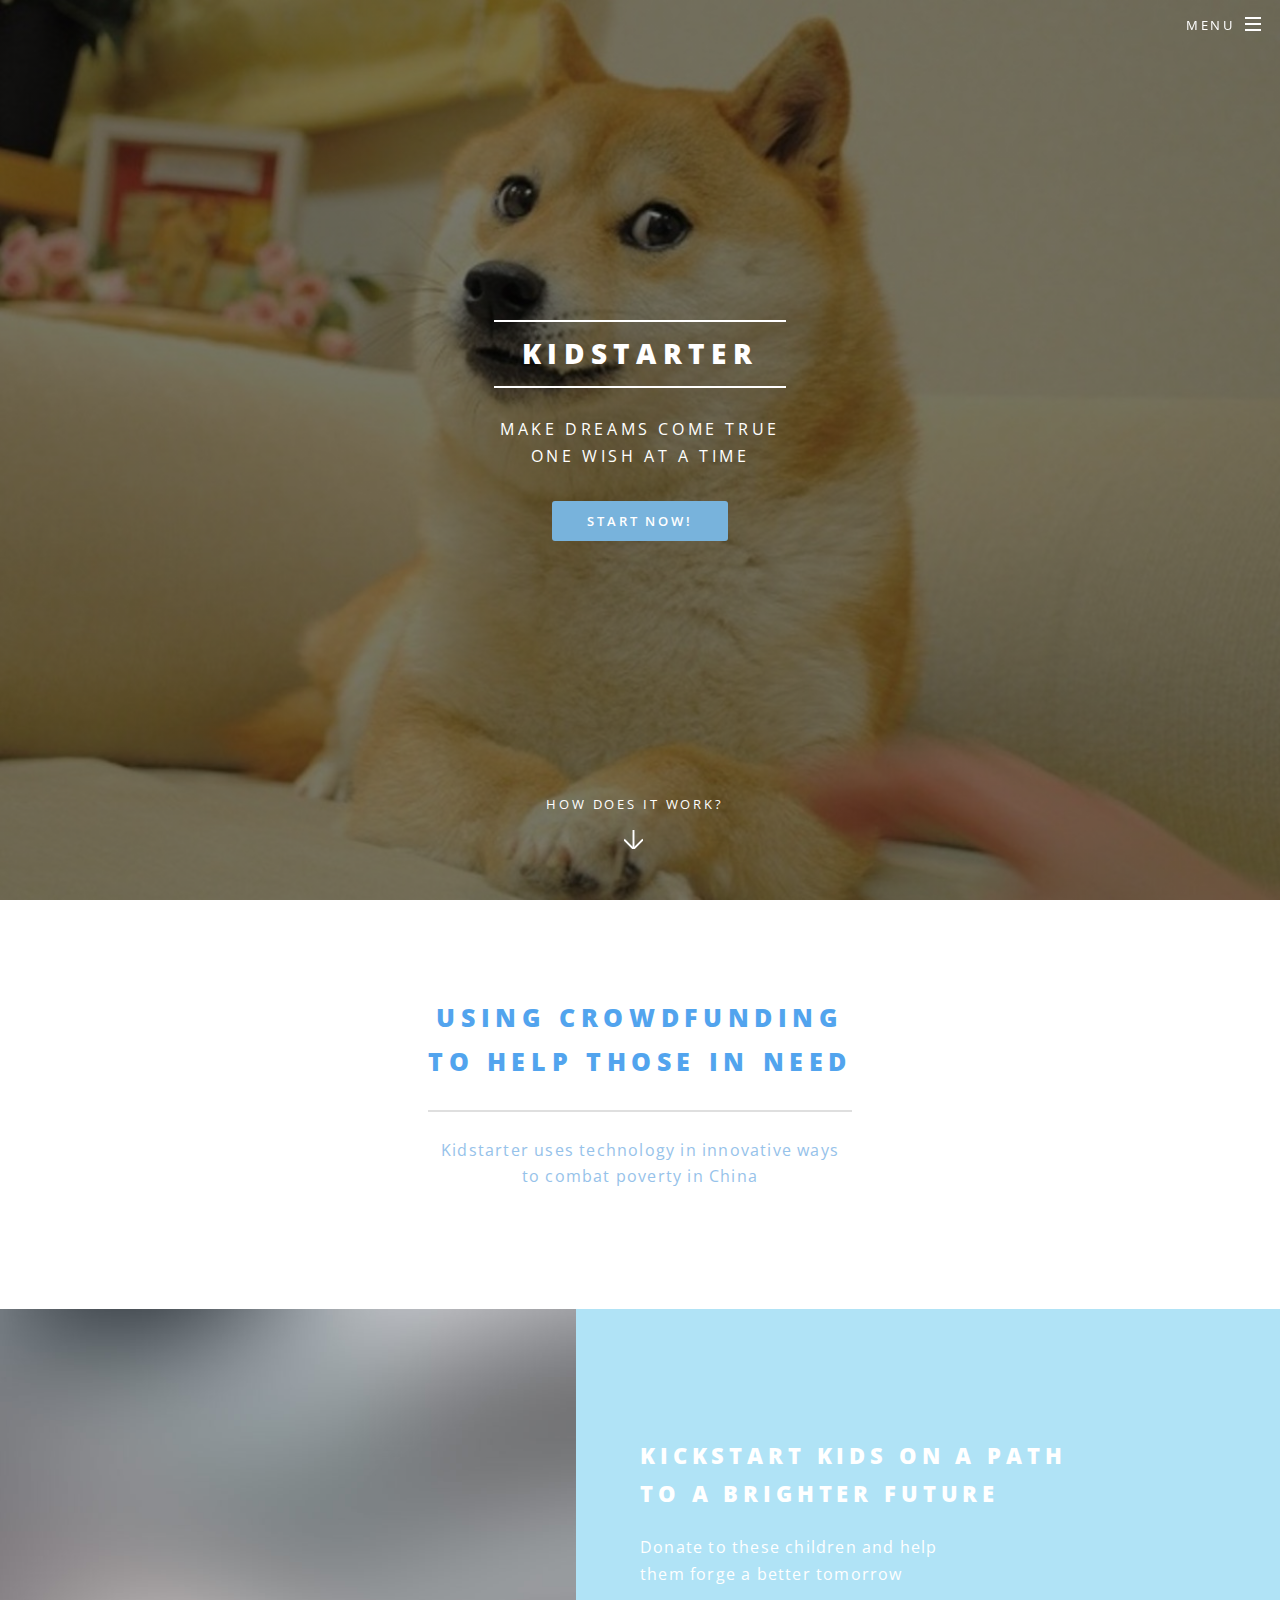
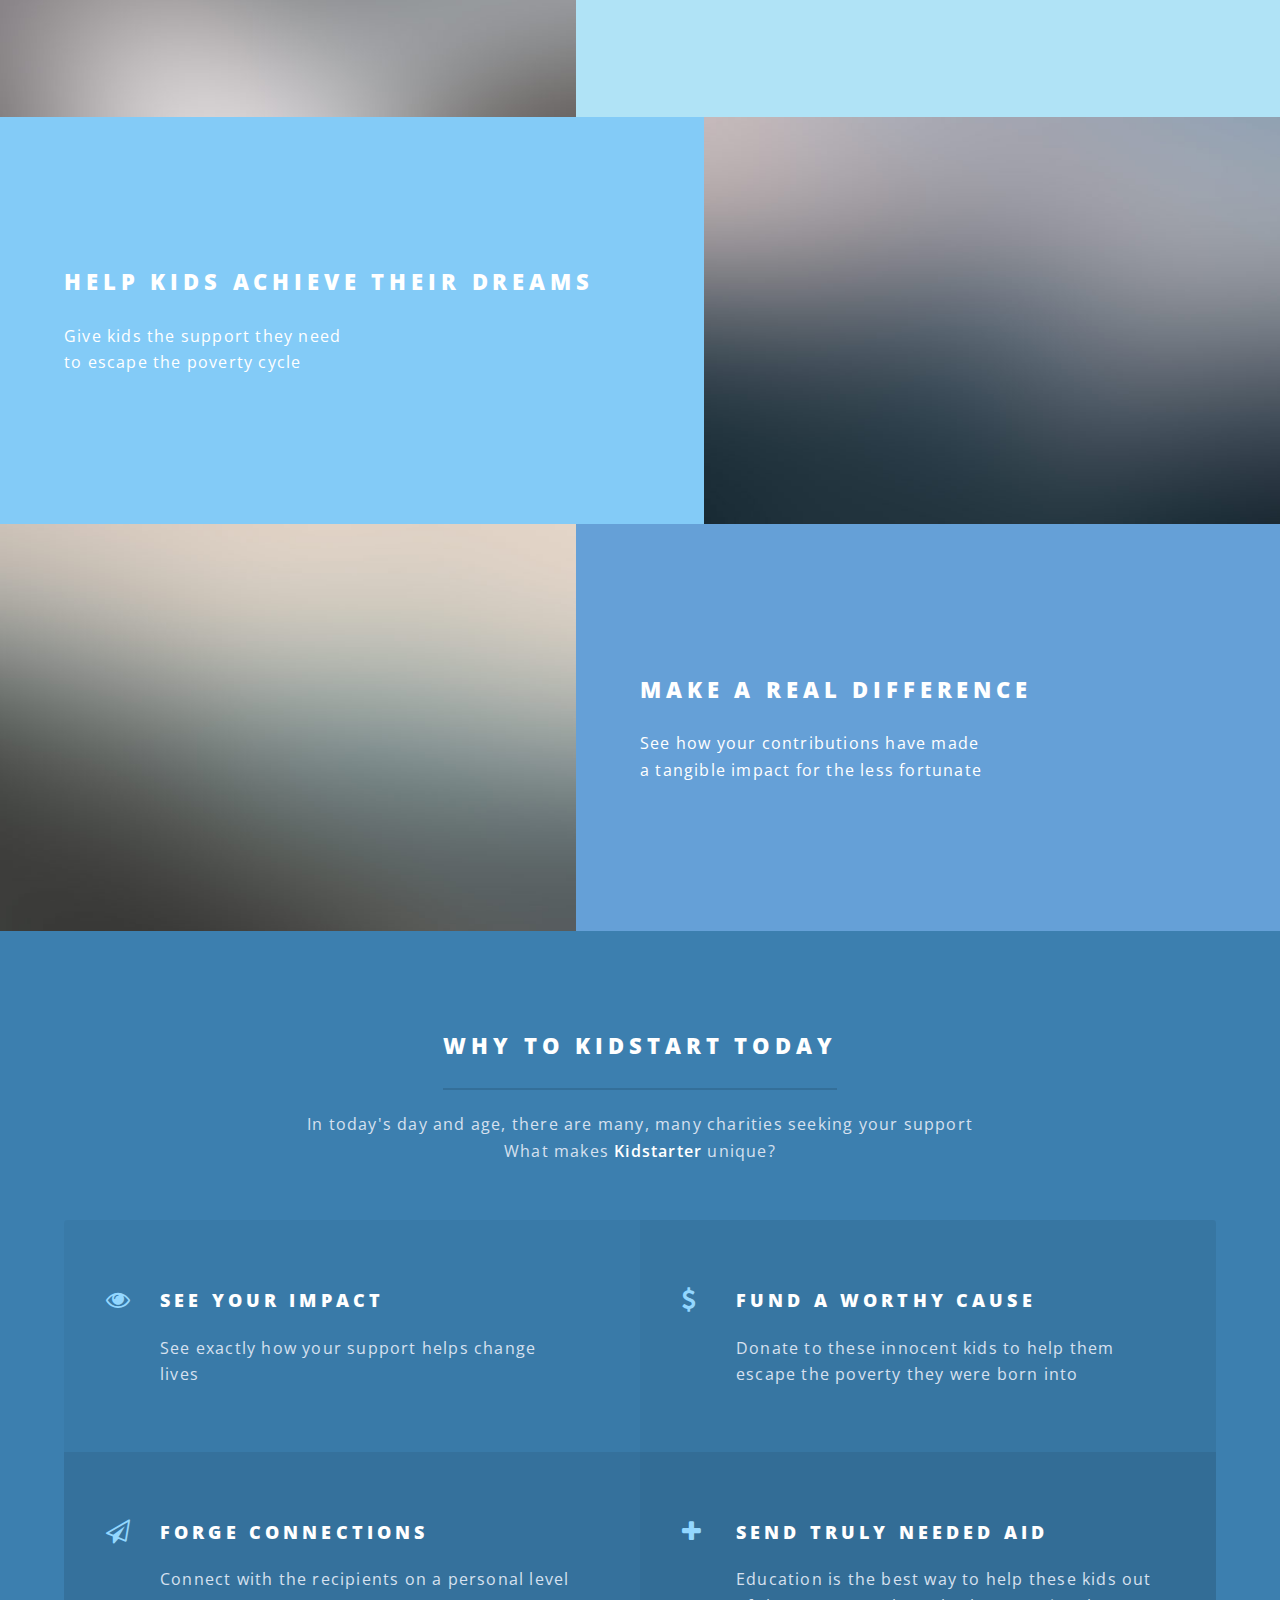
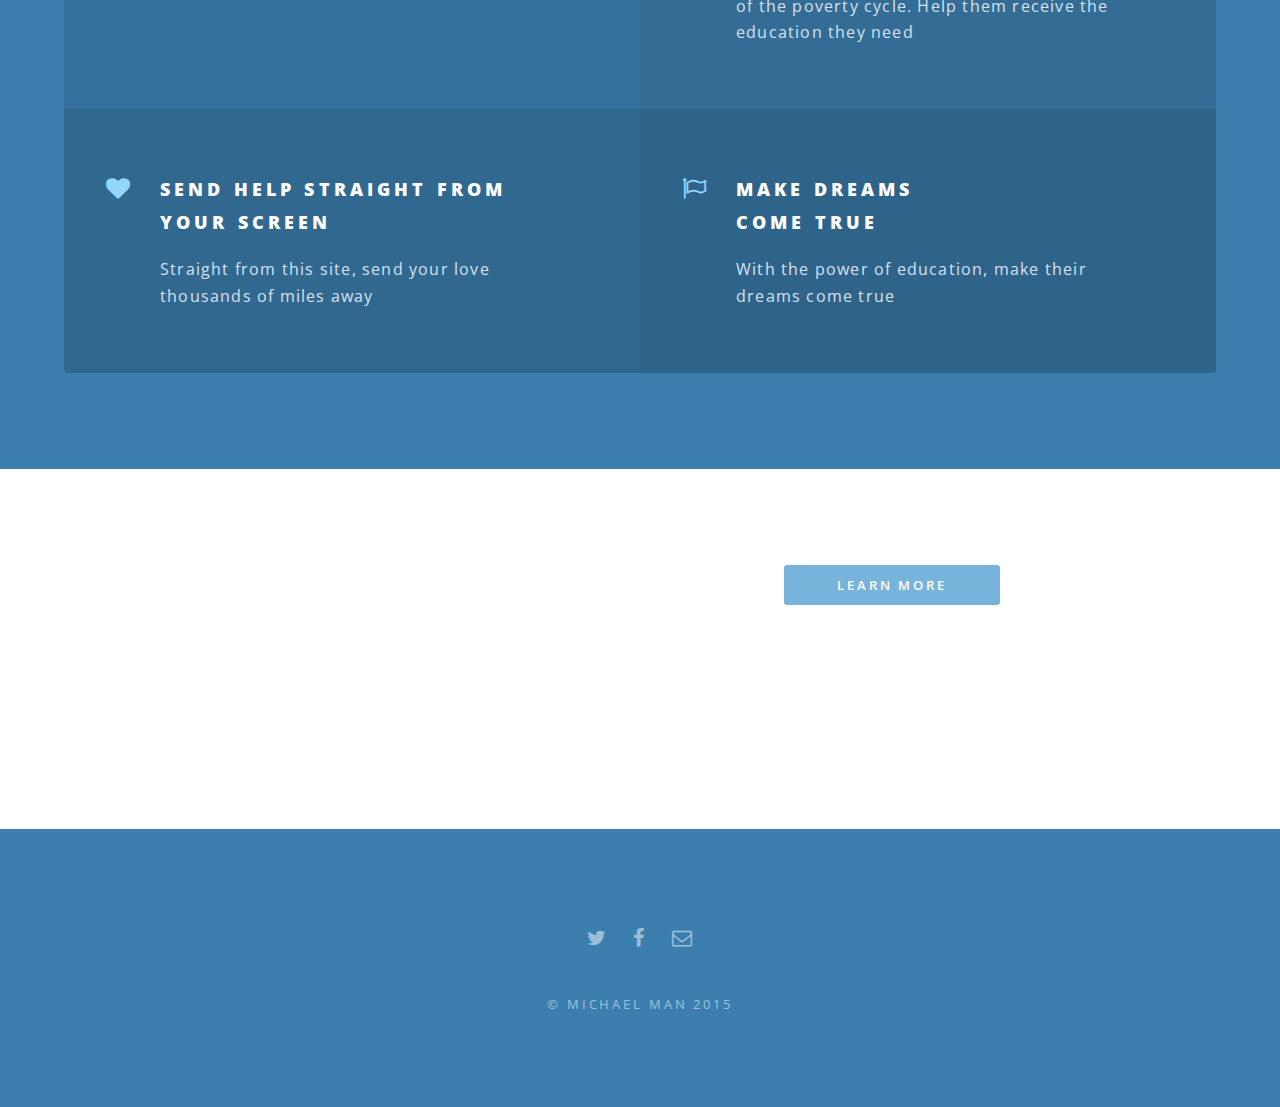
<file: index.html>
<!DOCTYPE HTML>
<!--
Spectral by Pixelarity
pixelarity.com @pixelarity
License: pixelarity.com/license
-->
<html>
	<head>
		<title>Kidstarter</title>
		<meta charset="utf-8" />
		<meta name="viewport" content="width=device-width, initial-scale=1" />
		<!--[if lte IE 8]><script src="assets/js/ie/html5shiv.js"></script><![endif]-->
		<link rel="stylesheet" href="assets/css/main.css" />
		<!-- Cache Control
			<meta http-equiv = "pragma" content = "no-cache" />
			<meta http-equiv = "expires" value = "Mon, 10 Aug 2015 12:00:00 GMT" />
			-->
		<!--[if lte IE 8]><link rel="stylesheet" href="assets/css/ie8.css" /><![endif]-->
		<!--[if lte IE 9]><link rel="stylesheet" href="assets/css/ie9.css" /><![endif]-->

		<link rel="shortcut icon" href="images/favicon.ico" />
		<!-- Scripts -->
		<script src="assets/js/jquery.min.js"></script>
		<script src="assets/js/jquery.scrollex.min.js"></script>
		<script src="assets/js/jquery.scrolly.min.js"></script>
		<script src="assets/js/skel.min.js"></script>
		<script src="assets/js/util.js"></script>
		<!--[if lte IE 8]><script src="assets/js/ie/respond.min.js"></script><![endif]-->
		<script src="assets/js/main.js"></script>
	</head>

	<body class="landing">
		<!-- Page Wrapper -->
		<div id="page-wrapper">
			<!-- Header -->
			<header id="header" class="alt">
				<h1><a href="index.html">Kidstarter</a></h1>
				<nav id="nav">
					<ul>
						<li class="special">
							<a href="#menu" class="menuToggle"><span>Menu</span></a>
							<div id="menu">
								<ul>
									<li><a href="index.html">Home</a></li>
									<li><a href="wishlist.html">Wishlist</a></li>
									<li><a href="about.html">About Us</a></li>
									<li><a href="staff.html">Staff</a></li>
									<li><a href="contact.html">Contact Us</a></li>
								</ul>
							</div>
						</li>
					</ul>
				</nav>
			</header>

			<!-- Banner -->
			<section id="banner">
				<div class="inner">
					<h2>Kidstarter</h2>
					<p>Make dreams come true
						<br /> one wish at a time
						<br />
					</p>
					<ul class="actions">
						<li><a href="wishlist.html" class="button special">Start Now!</a></li>
					</ul>
				</div>
				<a href="#one" class="more scrolly">How Does it Work?</a>
			</section>

			<!-- One -->


			<!--PUTLOGOHERE-->
			<section id="one" class="wrapper style1 special">
				<div class="inner">
					<header class="major">
						<h2>Using crowdfunding<br />
								to help those in need</h2>
						<p>Kidstarter uses technology in innovative ways
							<br> to combat poverty in China</p>


					</header>
					<!--
	<ul class="icons major">
	<li><span class="icon fa-diamond major style1"><span class="label">dd</span></span></li>
	<li><span class="icon fa-heart-o major style2"><span class="label">Ipsum</span></span></li>
	<li><span class="icon fa-code major style3"><span class="label">Dolor</span></span></li>
	</ul>
	-->
				</div>
			</section>

			<!-- Two -->
			<section id="two" class="wrapper alt style2">
				<section class="spotlight">
					<div class="image"><img src="images/pic01.jpg" alt="" /></div>
					<div class="content">
						<h2>Kickstart kids on a
							path<br>to a brighter future</h2>
						<p>Donate to these children and help
							<br> them forge a better tomorrow</p>
					</div>
				</section>
				<section class="spotlight">
					<div class="image"><img src="images/pic02.jpg" alt="" /></div>
					<div class="content">
						<h2>Help kids achieve their dreams</h2>
						<p>Give kids the support they need
							<br>to escape the poverty cycle</p>
					</div>
				</section>
				<section class="spotlight">
					<div class="image"><img src="images/pic03.jpg" alt="" /></div>
					<div class="content">
						<h2>Make a real difference</h2>
						<p>See how your contributions have made
							<br>a tangible impact for the less fortunate</p>
					</div>
				</section>
			</section>


			<!-- Three -->
			<section id="three" class="wrapper style3 special">
				<div class="inner">
					<header class="major">
						<h2>Why to Kidstart Today</h2>
						<p>In today's day and age, there are many, many charities seeking your support
							<br /> What makes <b>Kidstarter</b> unique?</p>
					</header>
					<ul class="features">
						<li class="icon fa-eye">
							<h3>See your impact</h3>
							<p>See exactly how your support helps change lives</p>
						</li>
						<li class="icon fa-dollar">
							<h3>Fund a worthy cause</h3>
							<p>Donate to these innocent kids to help them escape the poverty they were born into</p>
						</li>
						<li class="icon fa-paper-plane-o">
							<h3>Forge connections</h3>
							<p>Connect with the recipients on a personal level</p>
						</li>
						<li class="icon fa-plus">
							<h3>Send truly needed aid</h3>
							<p>Education is the best way to help these kids out of the poverty cycle. Help them receive the education they need</p>
						</li>
						<li class="icon fa-heart">
							<h3>Send help straight from your screen</h3>
							<p>Straight from this site, send your love thousands of miles away</p>
						</li>

						<li class="icon fa-flag-o">
							<h3>Make dreams<br />come true</h3>
							<p>With the power of education, make their dreams come true</p>
						</li>
					</ul>
				</div>
			</section>

			<!-- CTA -->
			<section id="cta" class="wrapper style4">
				<div class="inner">
					<header>
						<h2>Ready to begin?</h2>
						<p>Help make these childrens' wishes come true!</p>
					</header>
					<ul class="actions vertical">
						<li><a href="about.html" class="button fit special">Learn More</a></li>
						<li><a href="wishlist.html" class="button fit">Wishlist</a></li>
						<li><a href="staff.html" class="button fit">Our Team</a></li>
					</ul>
				</div>
			</section>

			<!-- Footer -->
			<footer id="footer">
				<ul class="icons">
					<li><a href="#" class="icon fa-twitter"><span class="label">Twitter</span></a></li>
					<li><a href="#" class="icon fa-facebook"><span class="label">Facebook</span></a></li>
					<li><a href="#" class="icon fa-envelope-o"><span class="label">Email</span></a></li>
				</ul>
				<ul class="copyright">
					<li>&copy; Michael Man 2015</li>
				</ul>
			</footer>
		</div>
	</body>
</html>
</file>
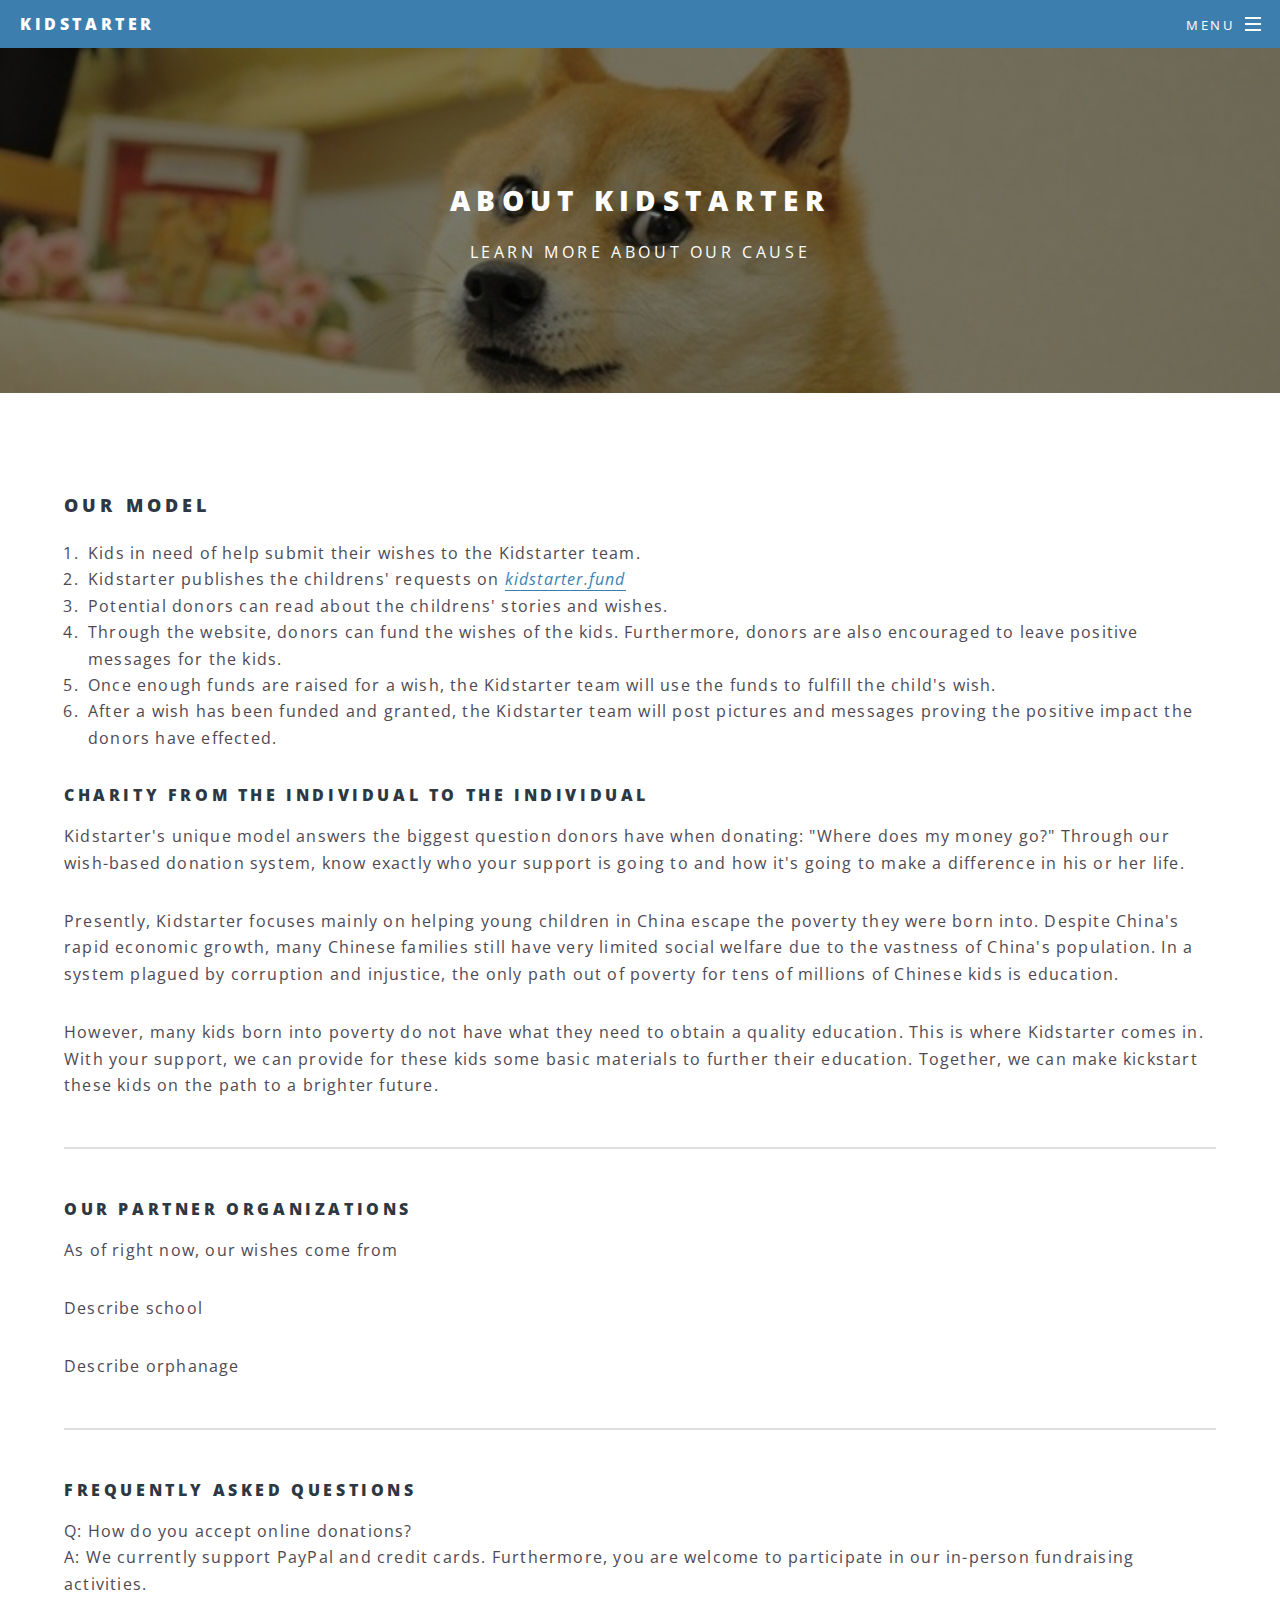
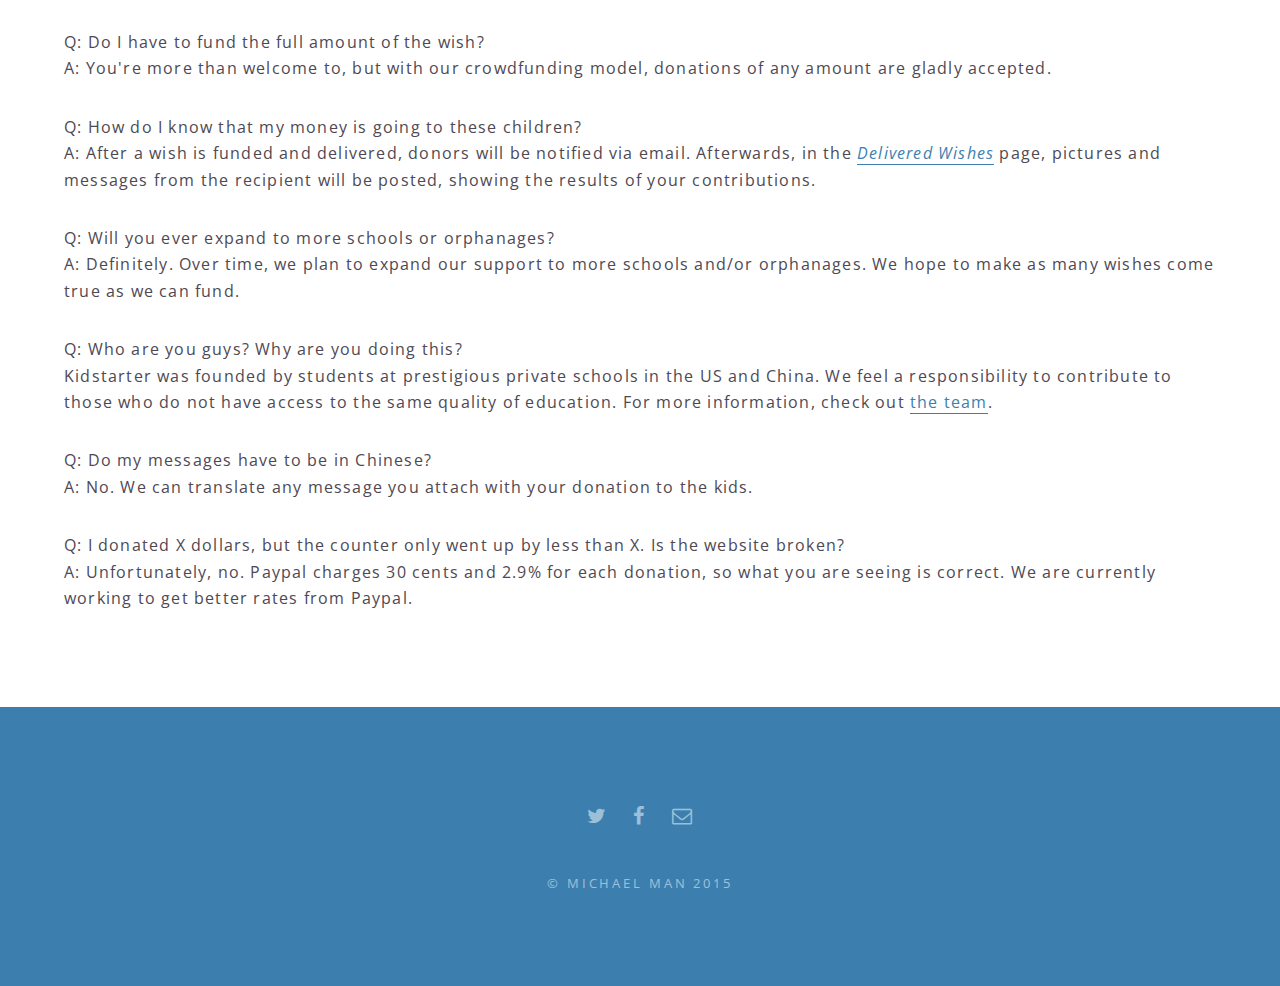
<file: about.html>
<!DOCTYPE HTML>
<!--
	Spectral by Pixelarity
	pixelarity.com @pixelarity
	License: pixelarity.com/license
-->
<html>
	<head>
		<title>About Us</title>
		<meta charset="utf-8" />
		<meta name="viewport" content="width=device-width, initial-scale=1" />
		<!--[if lte IE 8]><script src="assets/js/ie/html5shiv.js"></script><![endif]-->
		<link rel="stylesheet" href="assets/css/main.css" />
        <link rel="shortcut icon" href="images/favicon.ico"/>
		<!--[if lte IE 8]><link rel="stylesheet" href="assets/css/ie8.css" /><![endif]-->
		<!--[if lte IE 9]><link rel="stylesheet" href="assets/css/ie9.css" /><![endif]-->
	</head>
	<body>

		<!-- Page Wrapper -->
			<div id="page-wrapper">

				<!-- Header -->
					<header id="header">
						<h1><a href="index.html">Kidstarter</a></h1>
						<nav id="nav">
							<ul>
								<li class="special">
									<a href="#menu" class="menuToggle"><span>Menu</span></a>
									<div id="menu">
										<ul>
											<li><a href="index.html">Home</a></li>
											<li><a href="wishlist.html">Wishlist</a></li>
											<li><a href="about.html">About Us</a></li>
											<li><a href="staff.html">Staff</a></li>
											<li><a href="contact.html">Contact Us</a></li>
										</ul>
									</div>
								</li>
							</ul>
						</nav>
					</header>

				<!-- Main -->
					<article id="main">
						<header>
							<h2>About Kidstarter</h2>
							<p>Learn more about our cause</p>
						</header>
						<section class="wrapper style5">
							<div class="inner">

								<h3>Our Model</h3>
                                <ol type="1">
                                    <li>Kids in need of help submit their wishes to the Kidstarter team.</li>
                                    <li>Kidstarter publishes the childrens' requests on <em><a href="http://www.kidstarter.fund">kidstarter.fund</a></em></li>
                                    <li>Potential donors can read about the childrens' stories and wishes.</li>
                                    <li>Through the website, donors can fund the wishes of the kids. Furthermore, donors are also encouraged to leave positive messages for the kids.</li>
                                    <li>Once enough funds are raised for a wish, the Kidstarter team will use the funds to fulfill the child's wish.</li>
                                    <li>After a wish has been funded and granted, the Kidstarter team will post pictures and messages proving the positive impact the donors have effected.</li>
                                    
                                </ol>
                                
                                <h4>Charity from the individual to the individual</h4>
                                
								<p>Kidstarter's unique model answers the biggest question donors have when donating: "Where does my money go?" Through our wish-based donation system, know exactly who your support is going to and how it's going to make a difference in his or her life. 
                                
                                </p>

								<p>Presently, Kidstarter focuses mainly on helping young children in China escape the poverty they were born into. Despite China's rapid economic growth, many Chinese families still have very limited social welfare due to the vastness of China's population. In a system plagued by corruption and injustice, the only path out of poverty for tens of millions of Chinese kids is education.</p>
                                
                                <p>
                                However, many kids born into poverty do not have what they need to obtain a quality education. This is where Kidstarter comes in. With your support, we can provide for these kids some basic materials to further their education. Together, we can make kickstart these kids on the path to a brighter future.
                                </p>

								<hr />

								<h4>Our Partner Organizations</h4>
                                <p>As of right now, our wishes come from</p>
                                
								<p>Describe school</p>

								<p>Describe orphanage</p>
                                <hr />
                                <h4>Frequently Asked Questions</h4>
                                <p>Q: How do you accept online donations?<br>A: We currently support PayPal and credit cards. Furthermore, you are welcome to participate in our in-person fundraising activities.</p>
                                <p>Q: Do I have to fund the full amount of the wish?<br> A: You're more than welcome to, but with our crowdfunding model, donations of any amount are gladly accepted.</p>
                                <p>Q: How do I know that my money is going to these children?<br> A: After a wish is funded and delivered, donors will be notified via email. Afterwards, in the <em><a href="deliveredwishes.html">Delivered Wishes</a></em> page, pictures and messages from the recipient will be posted, showing the results of your contributions.</p>
                                <p>Q: Will you ever expand to more schools or orphanages? <br>A: Definitely. Over time, we plan to expand our support to more schools and/or orphanages. We hope to make as many wishes come true as we can fund.</p>
                                <p>Q: Who are you guys? Why are you doing this?<br>Kidstarter was founded by students at prestigious private schools in the US and China. We feel a responsibility to contribute to those who do not have access to the same quality of education. For more information, check out <a href="staff.html">the team</a>.</p>
                                <p>Q: Do my messages have to be in Chinese?<br>A: No. We can translate any message you attach with your donation to the kids.</p>
                                <p>Q: I donated X dollars, but the counter only went up by less than X. Is the website broken?<br>A: Unfortunately, no. Paypal charges 30 cents and 2.9% for each donation, so what you are seeing is correct. We are currently working to get better rates from Paypal.</p>
							</div>
						</section>
					</article>

				<!-- Footer -->
					<footer id="footer">
						<ul class="icons">
							<li><a href="#" class="icon fa-twitter"><span class="label">Twitter</span></a></li>
							<li><a href="#" class="icon fa-facebook"><span class="label">Facebook</span></a></li>
							<li><a href="#" class="icon fa-envelope-o"><span class="label">Email</span></a></li>
						</ul>
						<ul class="copyright">
							<li>&copy; Michael Man 2015</li>
						</ul>
					</footer>

			</div>

		<!-- Scripts -->
			<script src="assets/js/jquery.min.js"></script>
			<script src="assets/js/jquery.scrollex.min.js"></script>
			<script src="assets/js/jquery.scrolly.min.js"></script>
			<script src="assets/js/skel.min.js"></script>
			<script src="assets/js/util.js"></script>
			<!--[if lte IE 8]><script src="assets/js/ie/respond.min.js"></script><![endif]-->
			<script src="assets/js/main.js"></script>

	</body>
</html>
</file>
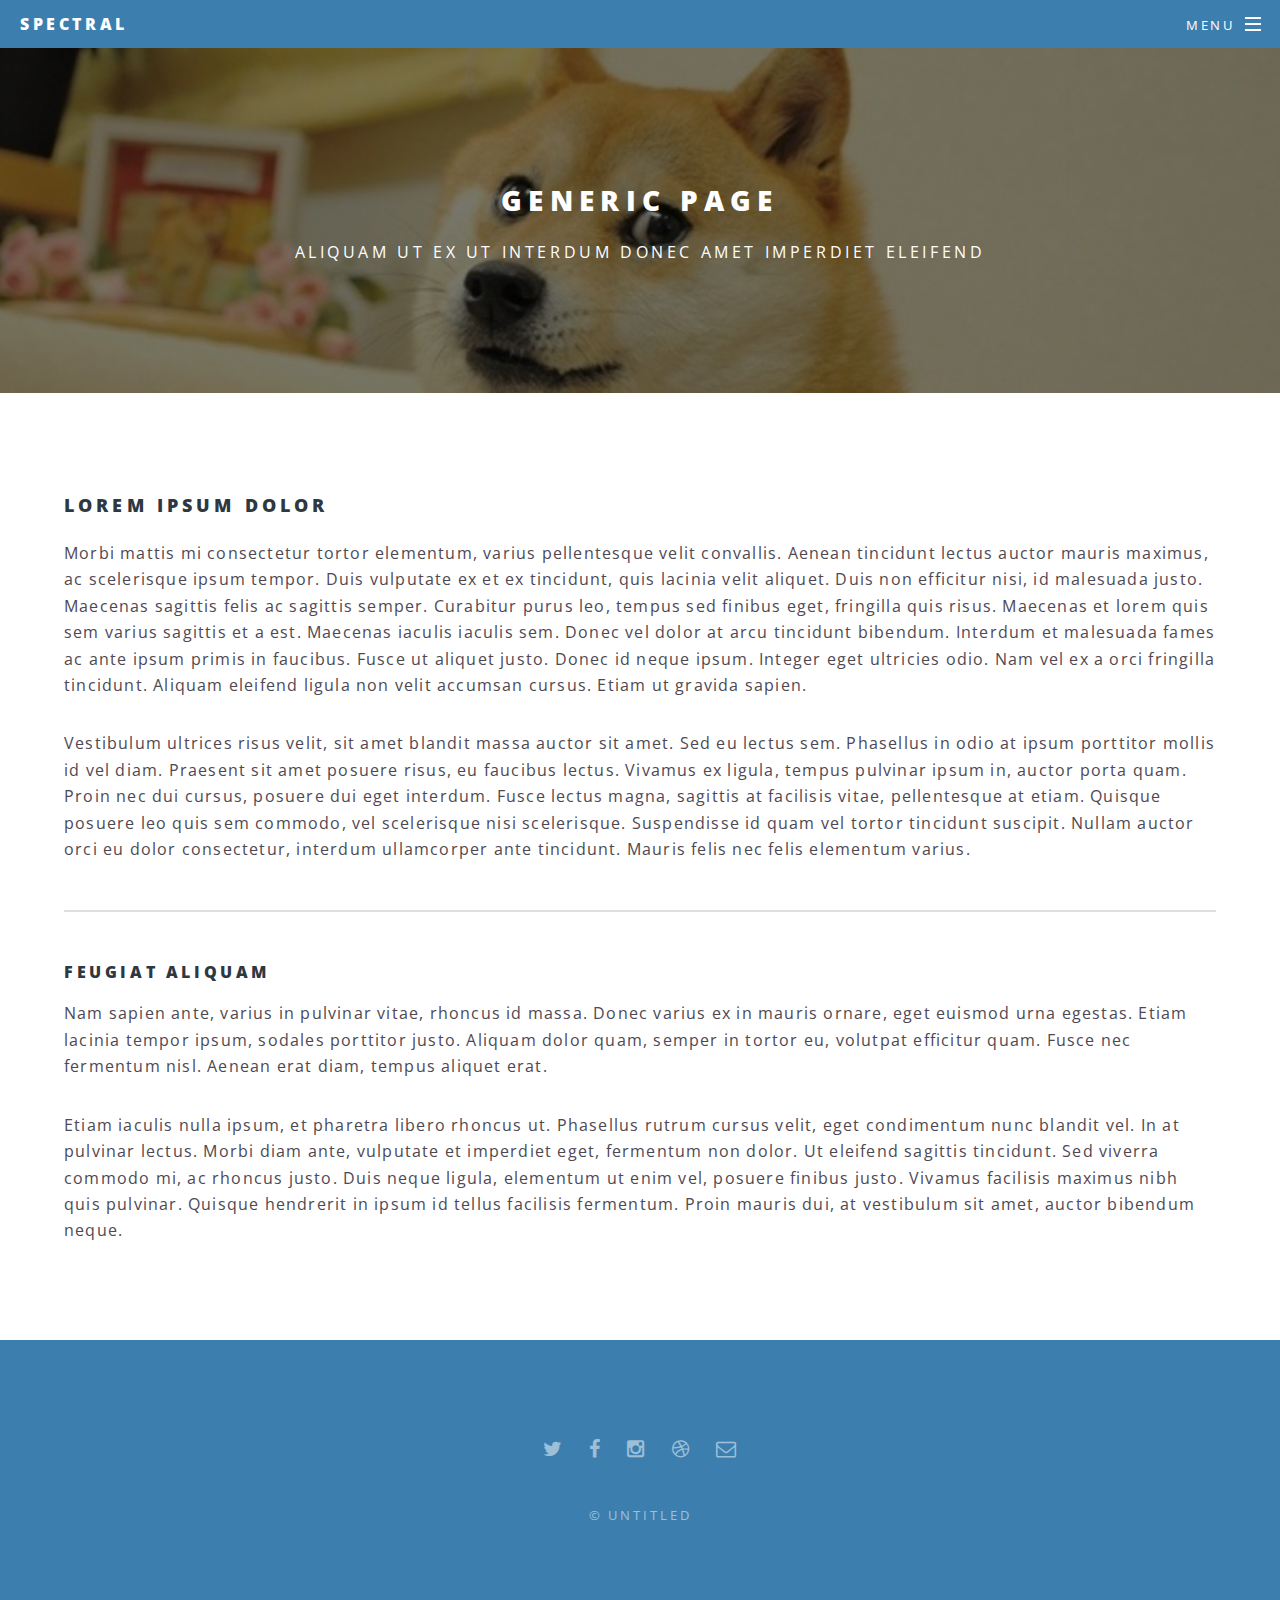
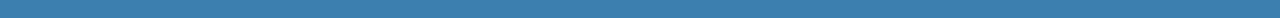
<file: contact.html>
<!DOCTYPE HTML>
<!--
	Spectral by Pixelarity
	pixelarity.com @pixelarity
	License: pixelarity.com/license
-->
<html>
	<head>
		<title>Untitled</title>
		<meta charset="utf-8" />
		<meta name="viewport" content="width=device-width, initial-scale=1" />
		<!--[if lte IE 8]><script src="assets/js/ie/html5shiv.js"></script><![endif]-->
		<link rel="stylesheet" href="assets/css/main.css" />
        <link rel="shortcut icon" href="images/favicon.ico"/>
		<!--[if lte IE 8]><link rel="stylesheet" href="assets/css/ie8.css" /><![endif]-->
		<!--[if lte IE 9]><link rel="stylesheet" href="assets/css/ie9.css" /><![endif]-->
	</head>
	<body>

		<!-- Page Wrapper -->
			<div id="page-wrapper">

				<!-- Header -->
					<header id="header">
						<h1><a href="index.html">Spectral</a></h1>
						<nav id="nav">
							<ul>
								<li class="special">
									<a href="#menu" class="menuToggle"><span>Menu</span></a>
									<div id="menu">
										<ul>
											<li><a href="index.html">Home</a></li>
											<li><a href="wishlist.html">Wishlist</a></li>
											<li><a href="about.html">About Us</a></li>
											<li><a href="contact.html">Contact Us</a></li>
										</ul>
									</div>
								</li>
							</ul>
						</nav>
					</header>

				<!-- Main -->
					<article id="main">
						<header>
							<h2>Generic Page</h2>
							<p>Aliquam ut ex ut interdum donec amet imperdiet eleifend</p>
						</header>
						<section class="wrapper style5">
							<div class="inner">

								<h3>Lorem ipsum dolor</h3>
								<p>Morbi mattis mi consectetur tortor elementum, varius pellentesque velit convallis. Aenean tincidunt lectus auctor mauris maximus, ac scelerisque ipsum tempor. Duis vulputate ex et ex tincidunt, quis lacinia velit aliquet. Duis non efficitur nisi, id malesuada justo. Maecenas sagittis felis ac sagittis semper. Curabitur purus leo, tempus sed finibus eget, fringilla quis risus. Maecenas et lorem quis sem varius sagittis et a est. Maecenas iaculis iaculis sem. Donec vel dolor at arcu tincidunt bibendum. Interdum et malesuada fames ac ante ipsum primis in faucibus. Fusce ut aliquet justo. Donec id neque ipsum. Integer eget ultricies odio. Nam vel ex a orci fringilla tincidunt. Aliquam eleifend ligula non velit accumsan cursus. Etiam ut gravida sapien.</p>

								<p>Vestibulum ultrices risus velit, sit amet blandit massa auctor sit amet. Sed eu lectus sem. Phasellus in odio at ipsum porttitor mollis id vel diam. Praesent sit amet posuere risus, eu faucibus lectus. Vivamus ex ligula, tempus pulvinar ipsum in, auctor porta quam. Proin nec dui cursus, posuere dui eget interdum. Fusce lectus magna, sagittis at facilisis vitae, pellentesque at etiam. Quisque posuere leo quis sem commodo, vel scelerisque nisi scelerisque. Suspendisse id quam vel tortor tincidunt suscipit. Nullam auctor orci eu dolor consectetur, interdum ullamcorper ante tincidunt. Mauris felis nec felis elementum varius.</p>

								<hr />

								<h4>Feugiat aliquam</h4>
								<p>Nam sapien ante, varius in pulvinar vitae, rhoncus id massa. Donec varius ex in mauris ornare, eget euismod urna egestas. Etiam lacinia tempor ipsum, sodales porttitor justo. Aliquam dolor quam, semper in tortor eu, volutpat efficitur quam. Fusce nec fermentum nisl. Aenean erat diam, tempus aliquet erat.</p>

								<p>Etiam iaculis nulla ipsum, et pharetra libero rhoncus ut. Phasellus rutrum cursus velit, eget condimentum nunc blandit vel. In at pulvinar lectus. Morbi diam ante, vulputate et imperdiet eget, fermentum non dolor. Ut eleifend sagittis tincidunt. Sed viverra commodo mi, ac rhoncus justo. Duis neque ligula, elementum ut enim vel, posuere finibus justo. Vivamus facilisis maximus nibh quis pulvinar. Quisque hendrerit in ipsum id tellus facilisis fermentum. Proin mauris dui, at vestibulum sit amet, auctor bibendum neque.</p>

							</div>
						</section>
					</article>

				<!-- Footer -->
					<footer id="footer">
						<ul class="icons">
							<li><a href="#" class="icon fa-twitter"><span class="label">Twitter</span></a></li>
							<li><a href="#" class="icon fa-facebook"><span class="label">Facebook</span></a></li>
							<li><a href="#" class="icon fa-instagram"><span class="label">Instagram</span></a></li>
							<li><a href="#" class="icon fa-dribbble"><span class="label">Dribbble</span></a></li>
							<li><a href="#" class="icon fa-envelope-o"><span class="label">Email</span></a></li>
						</ul>
						<ul class="copyright">
							<li>&copy; Untitled</li>
						</ul>
					</footer>

			</div>

		<!-- Scripts -->
			<script src="assets/js/jquery.min.js"></script>
			<script src="assets/js/jquery.scrollex.min.js"></script>
			<script src="assets/js/jquery.scrolly.min.js"></script>
			<script src="assets/js/skel.min.js"></script>
			<script src="assets/js/util.js"></script>
			<!--[if lte IE 8]><script src="assets/js/ie/respond.min.js"></script><![endif]-->
			<script src="assets/js/main.js"></script>

	</body>
</html>
</file>
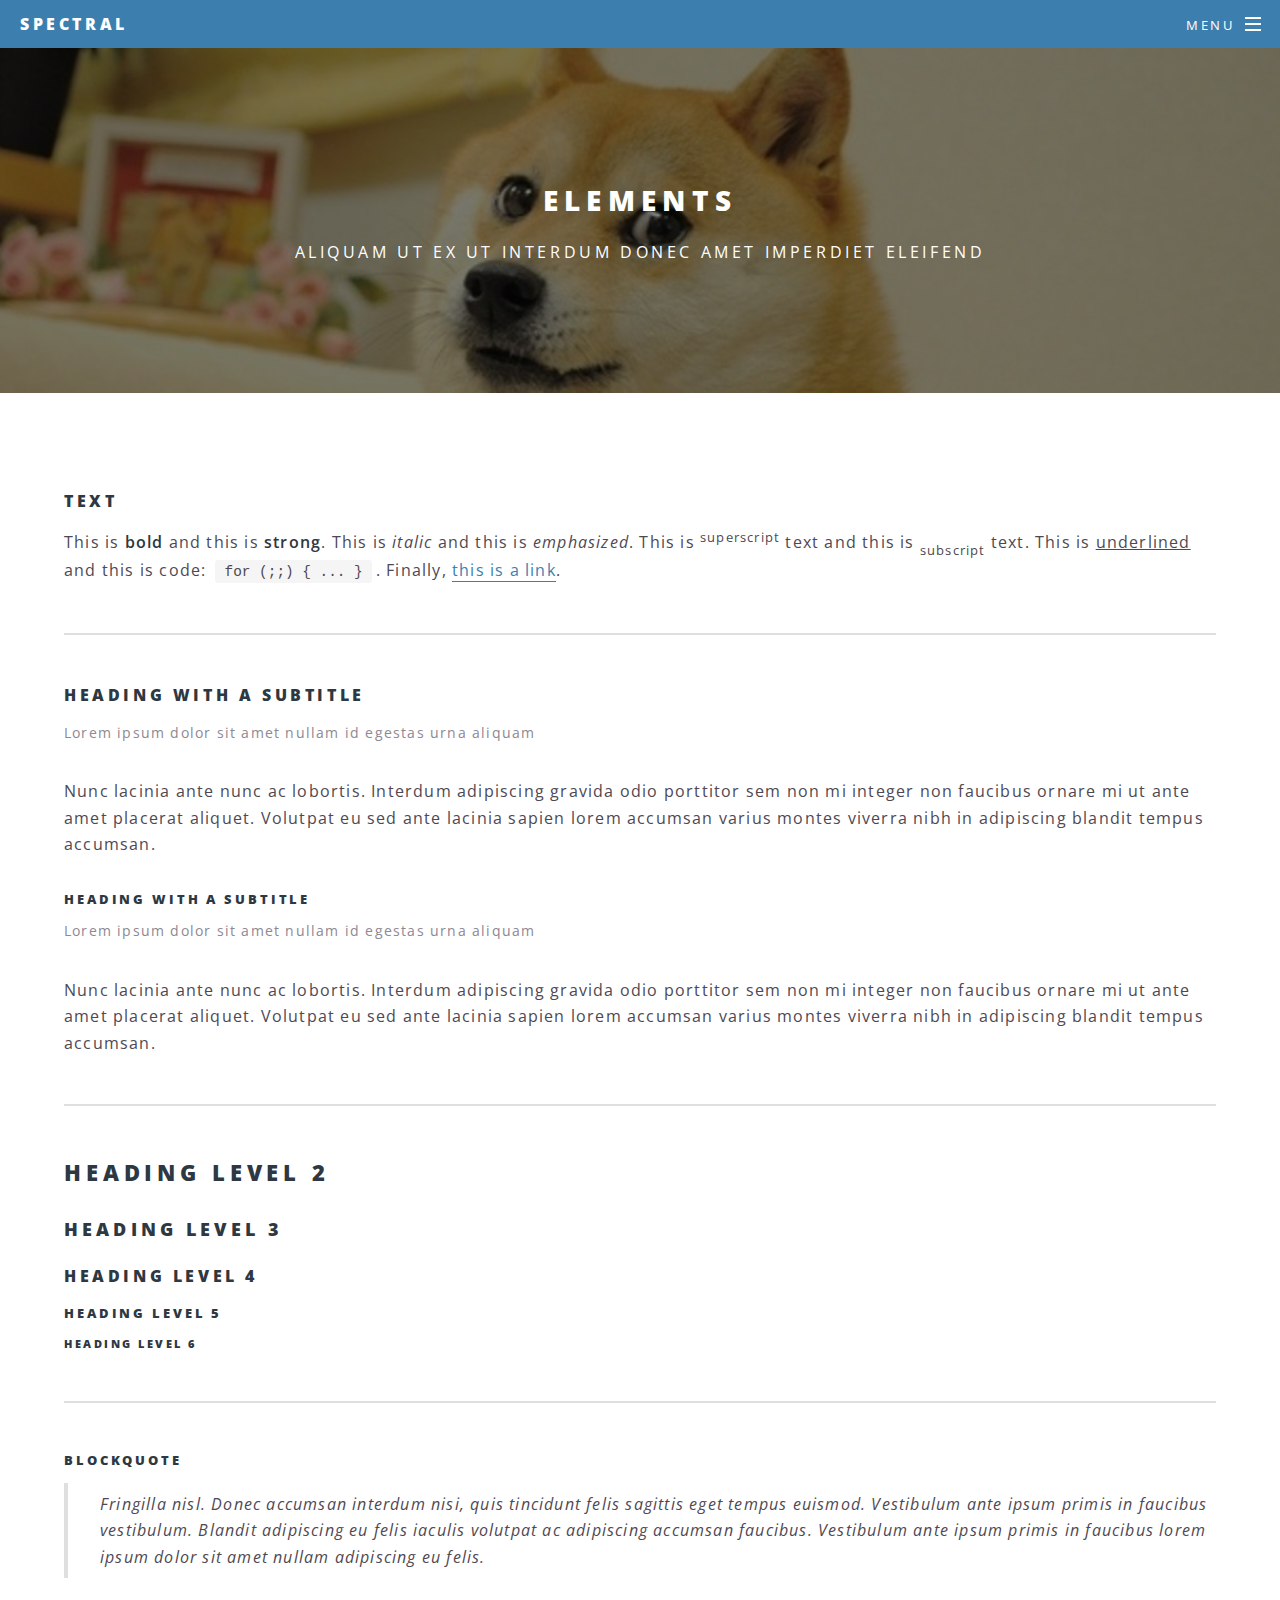
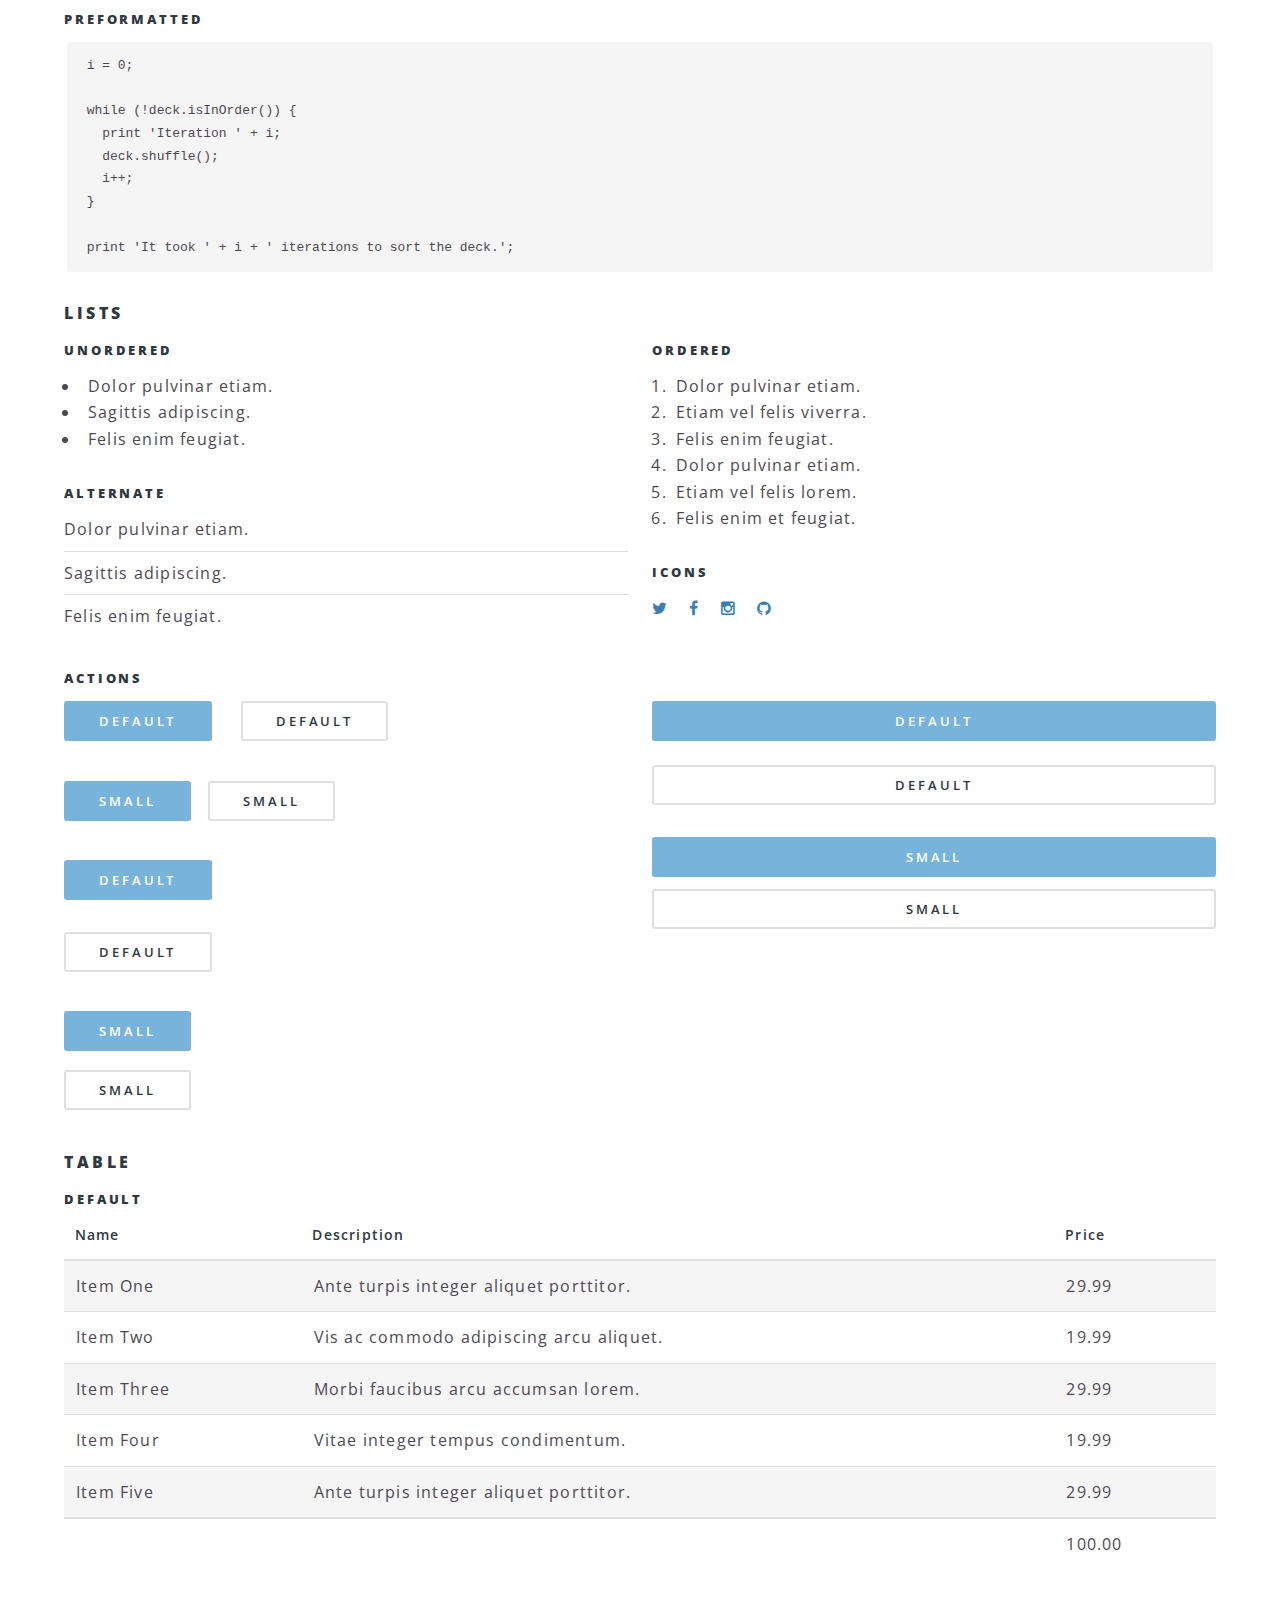
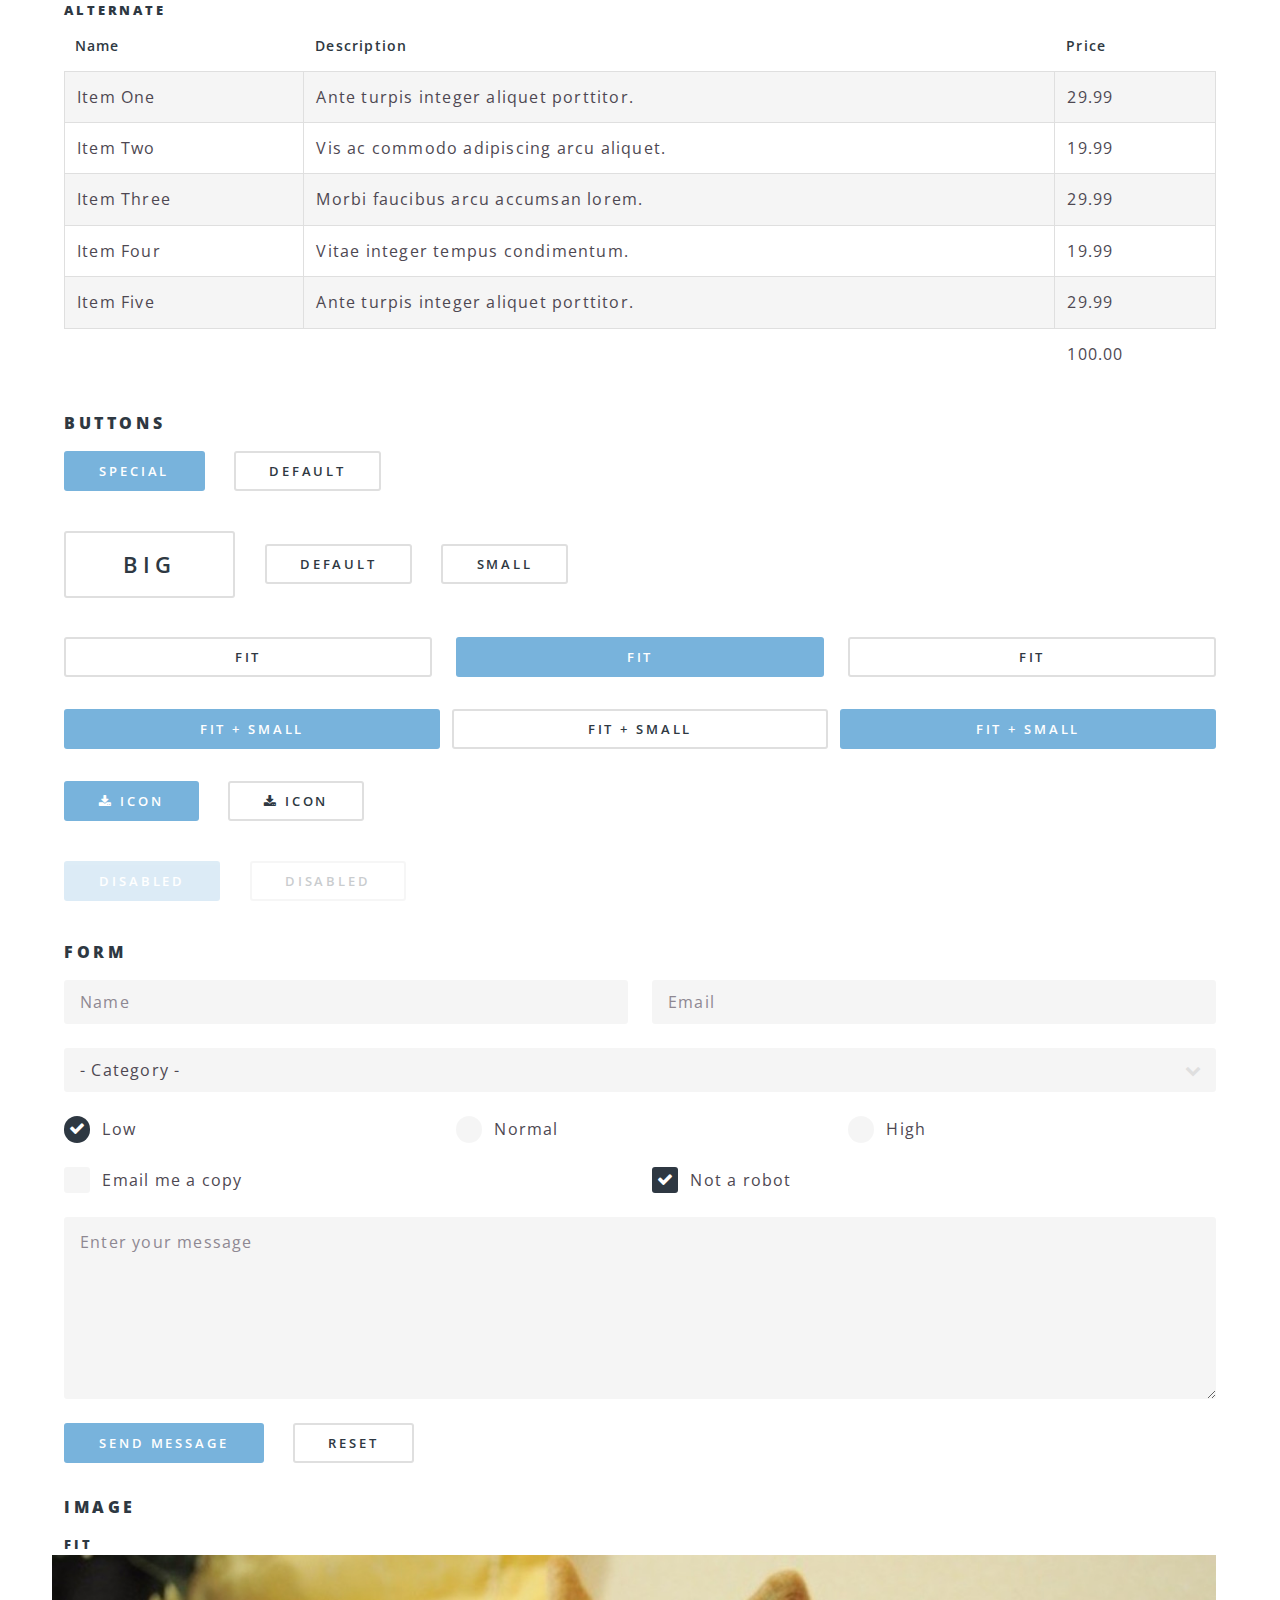
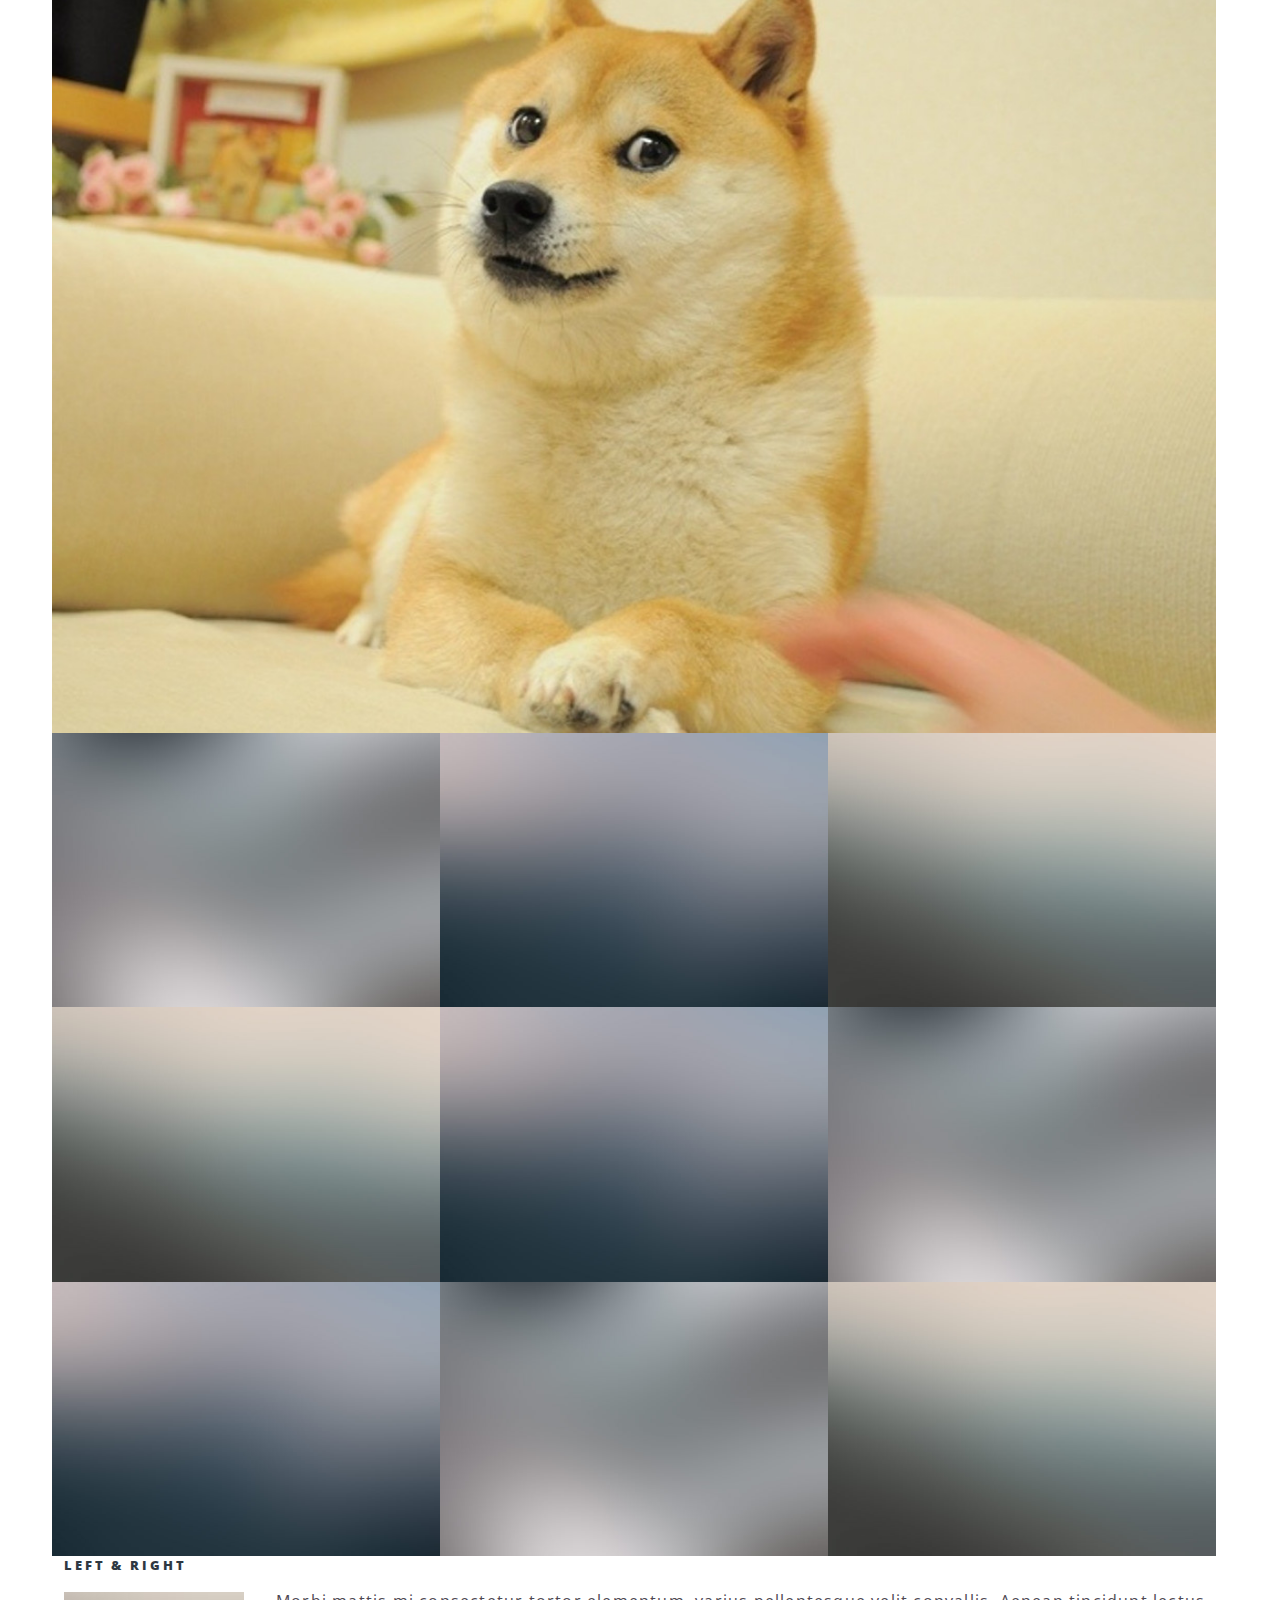
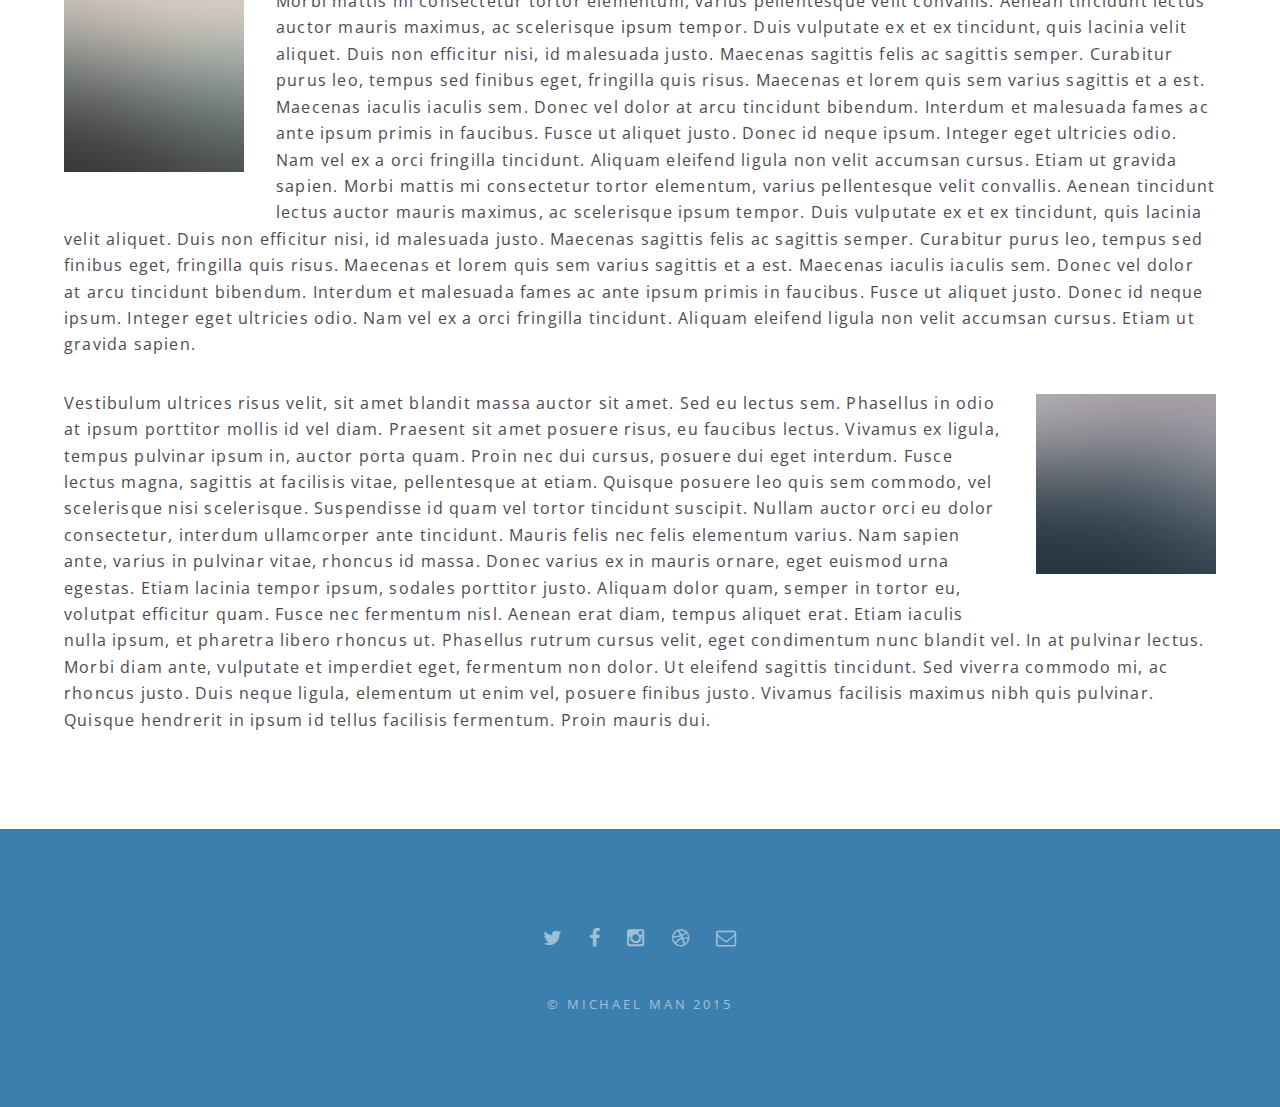
<file: elements.html>
<!DOCTYPE HTML>
<!--
	Spectral by Pixelarity
	pixelarity.com @pixelarity
	License: pixelarity.com/license
-->
<html>
	<head>
		<title>Untitled</title>
		<meta charset="utf-8" />
		<meta name="viewport" content="width=device-width, initial-scale=1" />
		<!--[if lte IE 8]><script src="assets/js/ie/html5shiv.js"></script><![endif]-->
		<link rel="stylesheet" href="assets/css/main.css" />
		<!--[if lte IE 8]><link rel="stylesheet" href="assets/css/ie8.css" /><![endif]-->
		<!--[if lte IE 9]><link rel="stylesheet" href="assets/css/ie9.css" /><![endif]-->
        <link rel="shortcut icon" href="images/favicon.ico"/>
	</head>
	<body>

		<!-- Page Wrapper -->
			<div id="page-wrapper">

				<!-- Header -->
					<header id="header">
						<h1><a href="index.html">Spectral</a></h1>
						<nav id="nav">
							<ul>
								<li class="special">
									<a href="#menu" class="menuToggle"><span>Menu</span></a>
									<div id="menu">
										<ul>
											<li><a href="index.html">Home</a></li>
											<li><a href="wishlist.html">Wishlist</a></li>
											<li><a href="about.html">About Us</a></li>
											<li><a href="contact.html">Contact Us</a></li>
										</ul>
									</div>
								</li>
							</ul>
						</nav>
					</header>

				<!-- Main -->
					<article id="main">
						<header>
							<h2>Elements</h2>
							<p>Aliquam ut ex ut interdum donec amet imperdiet eleifend</p>
						</header>
						<section class="wrapper style5">
							<div class="inner">

								<section>
									<h4>Text</h4>
									<p>This is <b>bold</b> and this is <strong>strong</strong>. This is <i>italic</i> and this is <em>emphasized</em>.
									This is <sup>superscript</sup> text and this is <sub>subscript</sub> text.
									This is <u>underlined</u> and this is code: <code>for (;;) { ... }</code>. Finally, <a href="#">this is a link</a>.</p>
									<hr />
									<header>
										<h4>Heading with a Subtitle</h4>
										<p>Lorem ipsum dolor sit amet nullam id egestas urna aliquam</p>
									</header>
									<p>Nunc lacinia ante nunc ac lobortis. Interdum adipiscing gravida odio porttitor sem non mi integer non faucibus ornare mi ut ante amet placerat aliquet. Volutpat eu sed ante lacinia sapien lorem accumsan varius montes viverra nibh in adipiscing blandit tempus accumsan.</p>
									<header>
										<h5>Heading with a Subtitle</h5>
										<p>Lorem ipsum dolor sit amet nullam id egestas urna aliquam</p>
									</header>
									<p>Nunc lacinia ante nunc ac lobortis. Interdum adipiscing gravida odio porttitor sem non mi integer non faucibus ornare mi ut ante amet placerat aliquet. Volutpat eu sed ante lacinia sapien lorem accumsan varius montes viverra nibh in adipiscing blandit tempus accumsan.</p>
									<hr />
									<h2>Heading Level 2</h2>
									<h3>Heading Level 3</h3>
									<h4>Heading Level 4</h4>
									<h5>Heading Level 5</h5>
									<h6>Heading Level 6</h6>
									<hr />
									<h5>Blockquote</h5>
									<blockquote>Fringilla nisl. Donec accumsan interdum nisi, quis tincidunt felis sagittis eget tempus euismod. Vestibulum ante ipsum primis in faucibus vestibulum. Blandit adipiscing eu felis iaculis volutpat ac adipiscing accumsan faucibus. Vestibulum ante ipsum primis in faucibus lorem ipsum dolor sit amet nullam adipiscing eu felis.</blockquote>
									<h5>Preformatted</h5>
									<pre><code>i = 0;

while (!deck.isInOrder()) {
  print 'Iteration ' + i;
  deck.shuffle();
  i++;
}

print 'It took ' + i + ' iterations to sort the deck.';</code></pre>
								</section>

								<section>
									<h4>Lists</h4>
									<div class="row">
										<div class="6u 12u$(medium)">
											<h5>Unordered</h5>
											<ul>
												<li>Dolor pulvinar etiam.</li>
												<li>Sagittis adipiscing.</li>
												<li>Felis enim feugiat.</li>
											</ul>
											<h5>Alternate</h5>
											<ul class="alt">
												<li>Dolor pulvinar etiam.</li>
												<li>Sagittis adipiscing.</li>
												<li>Felis enim feugiat.</li>
											</ul>
										</div>
										<div class="6u$ 12u$(medium)">
											<h5>Ordered</h5>
											<ol>
												<li>Dolor pulvinar etiam.</li>
												<li>Etiam vel felis viverra.</li>
												<li>Felis enim feugiat.</li>
												<li>Dolor pulvinar etiam.</li>
												<li>Etiam vel felis lorem.</li>
												<li>Felis enim et feugiat.</li>
											</ol>
											<h5>Icons</h5>
											<ul class="icons">
												<li><a href="#" class="icon fa-twitter"><span class="label">Twitter</span></a></li>
												<li><a href="#" class="icon fa-facebook"><span class="label">Facebook</span></a></li>
												<li><a href="#" class="icon fa-instagram"><span class="label">Instagram</span></a></li>
												<li><a href="#" class="icon fa-github"><span class="label">Github</span></a></li>
											</ul>
										</div>
									</div>
									<h5>Actions</h5>
									<div class="row">
										<div class="6u 12u$(medium)">
											<ul class="actions">
												<li><a href="#" class="button special">Default</a></li>
												<li><a href="#" class="button">Default</a></li>
											</ul>
											<ul class="actions small">
												<li><a href="#" class="button special small">Small</a></li>
												<li><a href="#" class="button small">Small</a></li>
											</ul>
											<ul class="actions vertical">
												<li><a href="#" class="button special">Default</a></li>
												<li><a href="#" class="button">Default</a></li>
											</ul>
											<ul class="actions vertical small">
												<li><a href="#" class="button special small">Small</a></li>
												<li><a href="#" class="button small">Small</a></li>
											</ul>
										</div>
										<div class="6u 12u$(medium)">
											<ul class="actions vertical">
												<li><a href="#" class="button special fit">Default</a></li>
												<li><a href="#" class="button fit">Default</a></li>
											</ul>
											<ul class="actions vertical small">
												<li><a href="#" class="button special small fit">Small</a></li>
												<li><a href="#" class="button small fit">Small</a></li>
											</ul>
										</div>
									</div>
								</section>

								<section>
									<h4>Table</h4>
									<h5>Default</h5>
									<div class="table-wrapper">
										<table>
											<thead>
												<tr>
													<th>Name</th>
													<th>Description</th>
													<th>Price</th>
												</tr>
											</thead>
											<tbody>
												<tr>
													<td>Item One</td>
													<td>Ante turpis integer aliquet porttitor.</td>
													<td>29.99</td>
												</tr>
												<tr>
													<td>Item Two</td>
													<td>Vis ac commodo adipiscing arcu aliquet.</td>
													<td>19.99</td>
												</tr>
												<tr>
													<td>Item Three</td>
													<td> Morbi faucibus arcu accumsan lorem.</td>
													<td>29.99</td>
												</tr>
												<tr>
													<td>Item Four</td>
													<td>Vitae integer tempus condimentum.</td>
													<td>19.99</td>
												</tr>
												<tr>
													<td>Item Five</td>
													<td>Ante turpis integer aliquet porttitor.</td>
													<td>29.99</td>
												</tr>
											</tbody>
											<tfoot>
												<tr>
													<td colspan="2"></td>
													<td>100.00</td>
												</tr>
											</tfoot>
										</table>
									</div>

									<h5>Alternate</h5>
									<div class="table-wrapper">
										<table class="alt">
											<thead>
												<tr>
													<th>Name</th>
													<th>Description</th>
													<th>Price</th>
												</tr>
											</thead>
											<tbody>
												<tr>
													<td>Item One</td>
													<td>Ante turpis integer aliquet porttitor.</td>
													<td>29.99</td>
												</tr>
												<tr>
													<td>Item Two</td>
													<td>Vis ac commodo adipiscing arcu aliquet.</td>
													<td>19.99</td>
												</tr>
												<tr>
													<td>Item Three</td>
													<td> Morbi faucibus arcu accumsan lorem.</td>
													<td>29.99</td>
												</tr>
												<tr>
													<td>Item Four</td>
													<td>Vitae integer tempus condimentum.</td>
													<td>19.99</td>
												</tr>
												<tr>
													<td>Item Five</td>
													<td>Ante turpis integer aliquet porttitor.</td>
													<td>29.99</td>
												</tr>
											</tbody>
											<tfoot>
												<tr>
													<td colspan="2"></td>
													<td>100.00</td>
												</tr>
											</tfoot>
										</table>
									</div>
								</section>

								<section>
									<h4>Buttons</h4>
									<ul class="actions">
										<li><a href="#" class="button special">Special</a></li>
										<li><a href="#" class="button">Default</a></li>
									</ul>
									<ul class="actions">
										<li><a href="#" class="button big">Big</a></li>
										<li><a href="#" class="button">Default</a></li>
										<li><a href="#" class="button small">Small</a></li>
									</ul>
									<ul class="actions fit">
										<li><a href="#" class="button fit">Fit</a></li>
										<li><a href="#" class="button special fit">Fit</a></li>
										<li><a href="#" class="button fit">Fit</a></li>
									</ul>
									<ul class="actions fit small">
										<li><a href="#" class="button special fit small">Fit + Small</a></li>
										<li><a href="#" class="button fit small">Fit + Small</a></li>
										<li><a href="#" class="button special fit small">Fit + Small</a></li>
									</ul>
									<ul class="actions">
										<li><a href="#" class="button special icon fa-download">Icon</a></li>
										<li><a href="#" class="button icon fa-download">Icon</a></li>
									</ul>
									<ul class="actions">
										<li><span class="button special disabled">Disabled</span></li>
										<li><span class="button disabled">Disabled</span></li>
									</ul>
								</section>

								<section>
									<h4>Form</h4>
									<form method="post" action="#">
										<div class="row uniform">
											<div class="6u 12u$(xsmall)">
												<input type="text" name="demo-name" id="demo-name" value="" placeholder="Name" />
											</div>
											<div class="6u$ 12u$(xsmall)">
												<input type="email" name="demo-email" id="demo-email" value="" placeholder="Email" />
											</div>
											<div class="12u$">
												<div class="select-wrapper">
													<select name="demo-category" id="demo-category">
														<option value="">- Category -</option>
														<option value="1">Manufacturing</option>
														<option value="1">Shipping</option>
														<option value="1">Administration</option>
														<option value="1">Human Resources</option>
													</select>
												</div>
											</div>
											<div class="4u 12u$(small)">
												<input type="radio" id="demo-priority-low" name="demo-priority" checked>
												<label for="demo-priority-low">Low</label>
											</div>
											<div class="4u 12u$(small)">
												<input type="radio" id="demo-priority-normal" name="demo-priority">
												<label for="demo-priority-normal">Normal</label>
											</div>
											<div class="4u$ 12u$(small)">
												<input type="radio" id="demo-priority-high" name="demo-priority">
												<label for="demo-priority-high">High</label>
											</div>
											<div class="6u 12u$(small)">
												<input type="checkbox" id="demo-copy" name="demo-copy">
												<label for="demo-copy">Email me a copy</label>
											</div>
											<div class="6u$ 12u$(small)">
												<input type="checkbox" id="demo-human" name="demo-human" checked>
												<label for="demo-human">Not a robot</label>
											</div>
											<div class="12u$">
												<textarea name="demo-message" id="demo-message" placeholder="Enter your message" rows="6"></textarea>
											</div>
											<div class="12u$">
												<ul class="actions">
													<li><input type="submit" value="Send Message" class="special" /></li>
													<li><input type="reset" value="Reset" /></li>
												</ul>
											</div>
										</div>
									</form>
								</section>

								<section>
									<h4>Image</h4>
									<h5>Fit</h5>
									<div class="box alt">
										<div class="row uniform 50%">
											<div class="12u"><span class="image fit"><img src="images/banner.jpg" alt="" /></span></div>
											<div class="4u"><span class="image fit"><img src="images/pic01.jpg" alt=""/></span></div>
											<div class="4u"><span class="image fit"><img src="images/pic02.jpg" alt="" /></span></div>
											<div class="4u"><span class="image fit"><img src="images/pic03.jpg" alt="" /></span></div>
											<div class="4u"><span class="image fit"><img src="images/pic03.jpg" alt="" /></span></div>
											<div class="4u"><span class="image fit"><img src="images/pic02.jpg" alt="" /></span></div>
											<div class="4u"><span class="image fit"><img src="images/pic01.jpg" alt="" /></span></div>
											<div class="4u"><span class="image fit"><img src="images/pic02.jpg" alt="" /></span></div>
											<div class="4u"><span class="image fit"><img src="images/pic01.jpg" alt="" /></span></div>
											<div class="4u"><span class="image fit"><img src="images/pic03.jpg" alt="" /></span></div>
										</div>
									</div>
									<h5>Left &amp; Right</h5>
									<p><span class="image left"><img src="images/pic04.jpg" alt="" /></span>Morbi mattis mi consectetur tortor elementum, varius pellentesque velit convallis. Aenean tincidunt lectus auctor mauris maximus, ac scelerisque ipsum tempor. Duis vulputate ex et ex tincidunt, quis lacinia velit aliquet. Duis non efficitur nisi, id malesuada justo. Maecenas sagittis felis ac sagittis semper. Curabitur purus leo, tempus sed finibus eget, fringilla quis risus. Maecenas et lorem quis sem varius sagittis et a est. Maecenas iaculis iaculis sem. Donec vel dolor at arcu tincidunt bibendum. Interdum et malesuada fames ac ante ipsum primis in faucibus. Fusce ut aliquet justo. Donec id neque ipsum. Integer eget ultricies odio. Nam vel ex a orci fringilla tincidunt. Aliquam eleifend ligula non velit accumsan cursus. Etiam ut gravida sapien. Morbi mattis mi consectetur tortor elementum, varius pellentesque velit convallis. Aenean tincidunt lectus auctor mauris maximus, ac scelerisque ipsum tempor. Duis vulputate ex et ex tincidunt, quis lacinia velit aliquet. Duis non efficitur nisi, id malesuada justo. Maecenas sagittis felis ac sagittis semper. Curabitur purus leo, tempus sed finibus eget, fringilla quis risus. Maecenas et lorem quis sem varius sagittis et a est. Maecenas iaculis iaculis sem. Donec vel dolor at arcu tincidunt bibendum. Interdum et malesuada fames ac ante ipsum primis in faucibus. Fusce ut aliquet justo. Donec id neque ipsum. Integer eget ultricies odio. Nam vel ex a orci fringilla tincidunt. Aliquam eleifend ligula non velit accumsan cursus. Etiam ut gravida sapien.</p>
									<p><span class="image right"><img src="images/pic05.jpg" alt="" /></span>Vestibulum ultrices risus velit, sit amet blandit massa auctor sit amet. Sed eu lectus sem. Phasellus in odio at ipsum porttitor mollis id vel diam. Praesent sit amet posuere risus, eu faucibus lectus. Vivamus ex ligula, tempus pulvinar ipsum in, auctor porta quam. Proin nec dui cursus, posuere dui eget interdum. Fusce lectus magna, sagittis at facilisis vitae, pellentesque at etiam. Quisque posuere leo quis sem commodo, vel scelerisque nisi scelerisque. Suspendisse id quam vel tortor tincidunt suscipit. Nullam auctor orci eu dolor consectetur, interdum ullamcorper ante tincidunt. Mauris felis nec felis elementum varius. Nam sapien ante, varius in pulvinar vitae, rhoncus id massa. Donec varius ex in mauris ornare, eget euismod urna egestas. Etiam lacinia tempor ipsum, sodales porttitor justo. Aliquam dolor quam, semper in tortor eu, volutpat efficitur quam. Fusce nec fermentum nisl. Aenean erat diam, tempus aliquet erat. Etiam iaculis nulla ipsum, et pharetra libero rhoncus ut. Phasellus rutrum cursus velit, eget condimentum nunc blandit vel. In at pulvinar lectus. Morbi diam ante, vulputate et imperdiet eget, fermentum non dolor. Ut eleifend sagittis tincidunt. Sed viverra commodo mi, ac rhoncus justo. Duis neque ligula, elementum ut enim vel, posuere finibus justo. Vivamus facilisis maximus nibh quis pulvinar. Quisque hendrerit in ipsum id tellus facilisis fermentum. Proin mauris dui.</p>
								</section>

							</div>
						</section>
					</article>

				<!-- Footer -->
					<footer id="footer">
						<ul class="icons">
							<li><a href="#" class="icon fa-twitter"><span class="label">Twitter</span></a></li>
							<li><a href="#" class="icon fa-facebook"><span class="label">Facebook</span></a></li>
							<li><a href="#" class="icon fa-instagram"><span class="label">Instagram</span></a></li>
							<li><a href="#" class="icon fa-dribbble"><span class="label">Dribbble</span></a></li>
							<li><a href="#" class="icon fa-envelope-o"><span class="label">Email</span></a></li>
						</ul>
						<ul class="copyright">
							<li>&copy; Michael Man 2015</li>
						</ul>
					</footer>

			</div>

		<!-- Scripts -->
			<script src="assets/js/jquery.min.js"></script>
			<script src="assets/js/jquery.scrollex.min.js"></script>
			<script src="assets/js/jquery.scrolly.min.js"></script>
			<script src="assets/js/skel.min.js"></script>
			<script src="assets/js/util.js"></script>
			<!--[if lte IE 8]><script src="assets/js/ie/respond.min.js"></script><![endif]-->
			<script src="assets/js/main.js"></script>

	</body>
</html>
</file>
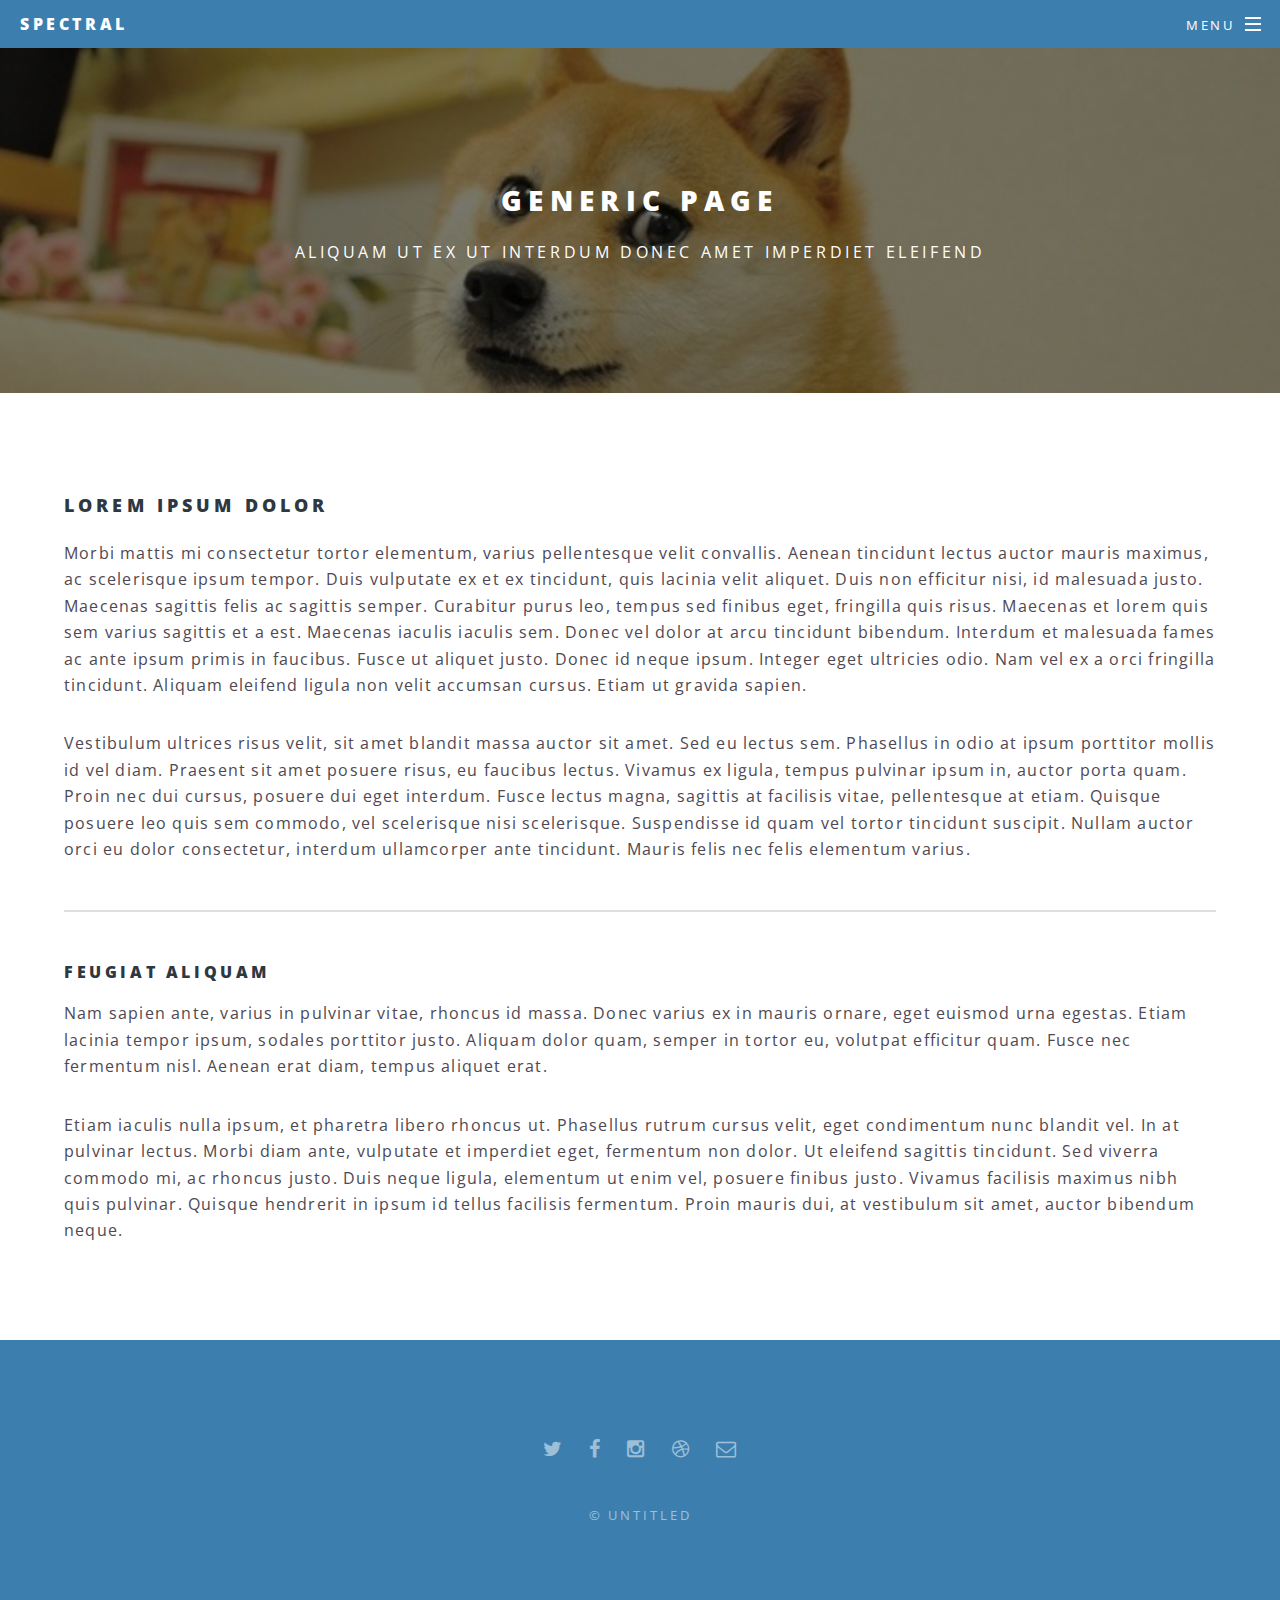
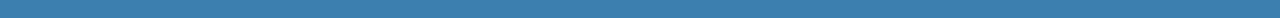
<file: generic.html>
<!DOCTYPE HTML>
<html>
	<head>
		<title>Kidstarter</title>
		<meta charset="utf-8" />
		<meta name="viewport" content="width=device-width, initial-scale=1" />
		<!--[if lte IE 8]><script src="assets/js/ie/html5shiv.js"></script><![endif]-->
		<link rel="stylesheet" href="assets/css/main.css" />
		<!--[if lte IE 8]><link rel="stylesheet" href="assets/css/ie8.css" /><![endif]-->
		<!--[if lte IE 9]><link rel="stylesheet" href="assets/css/ie9.css" /><![endif]-->
        <link rel="shortcut icon" href="images/favicon.ico"/>
	</head>
	<body>

		<!-- Page Wrapper -->
			<div id="page-wrapper">

				<!-- Header -->
					<header id="header">
						<h1><a href="index.html">Spectral</a></h1>
						<nav id="nav">
							<ul>
								<li class="special">
									<a href="#menu" class="menuToggle"><span>Menu</span></a>
									<div id="menu">
										<ul>
											<li><a href="index.html">Home</a></li>
											<li><a href="Wishlist.html">Wishlist</a></li>
											<li><a href="about.html">About Us</a></li>
											<li><a href="contact.html">Contact Us</a></li>
										</ul>
									</div>
								</li>
							</ul>
						</nav>
					</header>

				<!-- Main -->
					<article id="main">
						<header>
							<h2>Generic Page</h2>
							<p>Aliquam ut ex ut interdum donec amet imperdiet eleifend</p>
						</header>
						<section class="wrapper style5">
							<div class="inner">

								<h3>Lorem ipsum dolor</h3>
								<p>Morbi mattis mi consectetur tortor elementum, varius pellentesque velit convallis. Aenean tincidunt lectus auctor mauris maximus, ac scelerisque ipsum tempor. Duis vulputate ex et ex tincidunt, quis lacinia velit aliquet. Duis non efficitur nisi, id malesuada justo. Maecenas sagittis felis ac sagittis semper. Curabitur purus leo, tempus sed finibus eget, fringilla quis risus. Maecenas et lorem quis sem varius sagittis et a est. Maecenas iaculis iaculis sem. Donec vel dolor at arcu tincidunt bibendum. Interdum et malesuada fames ac ante ipsum primis in faucibus. Fusce ut aliquet justo. Donec id neque ipsum. Integer eget ultricies odio. Nam vel ex a orci fringilla tincidunt. Aliquam eleifend ligula non velit accumsan cursus. Etiam ut gravida sapien.</p>

								<p>Vestibulum ultrices risus velit, sit amet blandit massa auctor sit amet. Sed eu lectus sem. Phasellus in odio at ipsum porttitor mollis id vel diam. Praesent sit amet posuere risus, eu faucibus lectus. Vivamus ex ligula, tempus pulvinar ipsum in, auctor porta quam. Proin nec dui cursus, posuere dui eget interdum. Fusce lectus magna, sagittis at facilisis vitae, pellentesque at etiam. Quisque posuere leo quis sem commodo, vel scelerisque nisi scelerisque. Suspendisse id quam vel tortor tincidunt suscipit. Nullam auctor orci eu dolor consectetur, interdum ullamcorper ante tincidunt. Mauris felis nec felis elementum varius.</p>

								<hr />

								<h4>Feugiat aliquam</h4>
								<p>Nam sapien ante, varius in pulvinar vitae, rhoncus id massa. Donec varius ex in mauris ornare, eget euismod urna egestas. Etiam lacinia tempor ipsum, sodales porttitor justo. Aliquam dolor quam, semper in tortor eu, volutpat efficitur quam. Fusce nec fermentum nisl. Aenean erat diam, tempus aliquet erat.</p>

								<p>Etiam iaculis nulla ipsum, et pharetra libero rhoncus ut. Phasellus rutrum cursus velit, eget condimentum nunc blandit vel. In at pulvinar lectus. Morbi diam ante, vulputate et imperdiet eget, fermentum non dolor. Ut eleifend sagittis tincidunt. Sed viverra commodo mi, ac rhoncus justo. Duis neque ligula, elementum ut enim vel, posuere finibus justo. Vivamus facilisis maximus nibh quis pulvinar. Quisque hendrerit in ipsum id tellus facilisis fermentum. Proin mauris dui, at vestibulum sit amet, auctor bibendum neque.</p>

							</div>
						</section>
					</article>

				<!-- Footer -->
					<footer id="footer">
						<ul class="icons">
							<li><a href="#" class="icon fa-twitter"><span class="label">Twitter</span></a></li>
							<li><a href="#" class="icon fa-facebook"><span class="label">Facebook</span></a></li>
							<li><a href="#" class="icon fa-instagram"><span class="label">Instagram</span></a></li>
							<li><a href="#" class="icon fa-dribbble"><span class="label">Dribbble</span></a></li>
							<li><a href="#" class="icon fa-envelope-o"><span class="label">Email</span></a></li>
						</ul>
						<ul class="copyright">
							<li>&copy; Untitled</li>
						</ul>
					</footer>

			</div>

		<!-- Scripts -->
			<script src="assets/js/jquery.min.js"></script>
			<script src="assets/js/jquery.scrollex.min.js"></script>
			<script src="assets/js/jquery.scrolly.min.js"></script>
			<script src="assets/js/skel.min.js"></script>
			<script src="assets/js/util.js"></script>
			<!--[if lte IE 8]><script src="assets/js/ie/respond.min.js"></script><![endif]-->
			<script src="assets/js/main.js"></script>

	</body>
</html>
</file>
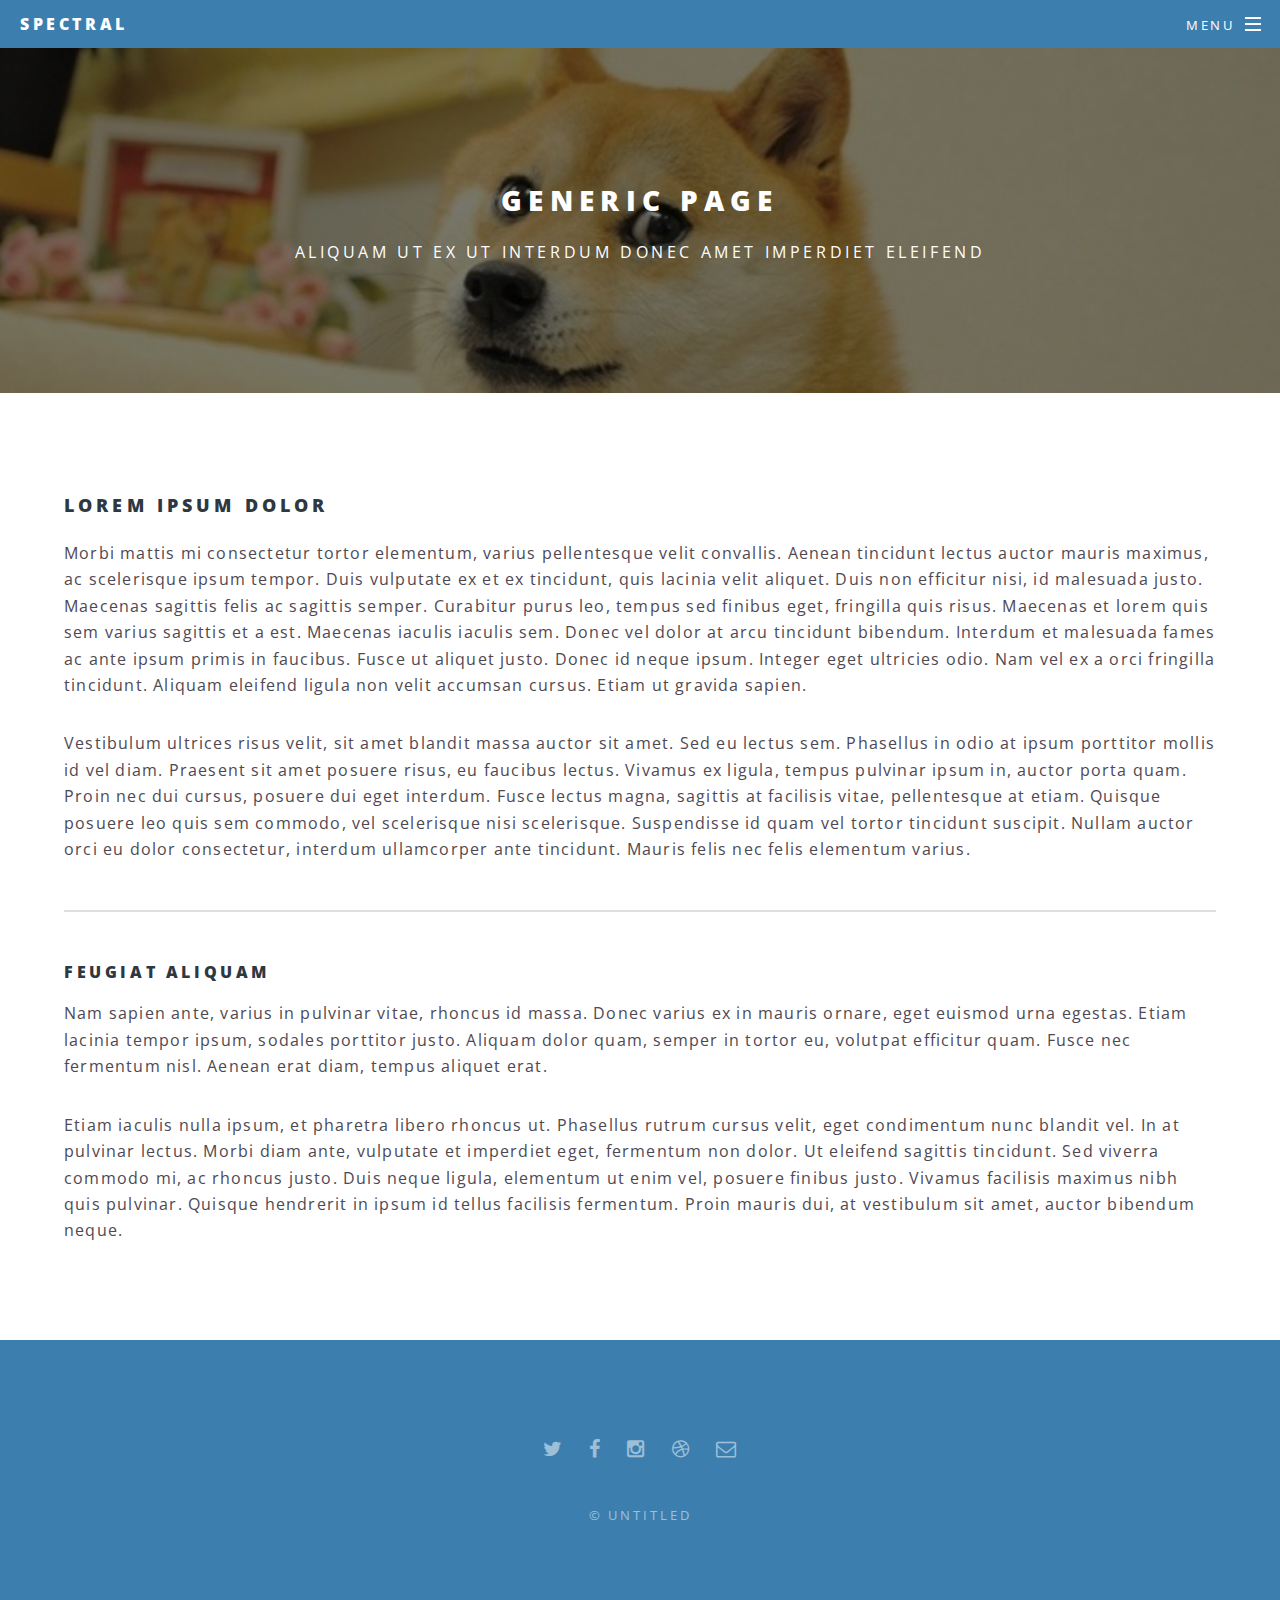
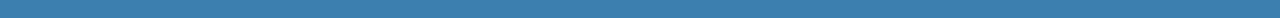
<file: staff.html>
<!DOCTYPE HTML>
<!--
	Spectral by Pixelarity
	pixelarity.com @pixelarity
	License: pixelarity.com/license
-->
<html>
	<head>
		<title>Untitled</title>
		<meta charset="utf-8" />
		<meta name="viewport" content="width=device-width, initial-scale=1" />
		<!--[if lte IE 8]><script src="assets/js/ie/html5shiv.js"></script><![endif]-->
		<link rel="stylesheet" href="assets/css/main.css" />
		<!--[if lte IE 8]><link rel="stylesheet" href="assets/css/ie8.css" /><![endif]-->
		<!--[if lte IE 9]><link rel="stylesheet" href="assets/css/ie9.css" /><![endif]-->
        <link rel="shortcut icon" href="images/favicon.ico"/>
	</head>
	<body>

		<!-- Page Wrapper -->
			<div id="page-wrapper">

				<!-- Header -->
					<header id="header">
						<h1><a href="index.html">Spectral</a></h1>
						<nav id="nav">
							<ul>
								<li class="special">
									<a href="#menu" class="menuToggle"><span>Menu</span></a>
									<div id="menu">
										<ul>
											<li><a href="index.html">Home</a></li>
											<li><a href="Wishlist.html">Wishlist</a></li>
											<li><a href="about.html">About Us</a></li>
											<li><a href="contact.html">Contact Us</a></li>
										</ul>
									</div>
								</li>
							</ul>
						</nav>
					</header>

				<!-- Main -->
					<article id="main">
						<header>
							<h2>Generic Page</h2>
							<p>Aliquam ut ex ut interdum donec amet imperdiet eleifend</p>
						</header>
						<section class="wrapper style5">
							<div class="inner">

								<h3>Lorem ipsum dolor</h3>
								<p>Morbi mattis mi consectetur tortor elementum, varius pellentesque velit convallis. Aenean tincidunt lectus auctor mauris maximus, ac scelerisque ipsum tempor. Duis vulputate ex et ex tincidunt, quis lacinia velit aliquet. Duis non efficitur nisi, id malesuada justo. Maecenas sagittis felis ac sagittis semper. Curabitur purus leo, tempus sed finibus eget, fringilla quis risus. Maecenas et lorem quis sem varius sagittis et a est. Maecenas iaculis iaculis sem. Donec vel dolor at arcu tincidunt bibendum. Interdum et malesuada fames ac ante ipsum primis in faucibus. Fusce ut aliquet justo. Donec id neque ipsum. Integer eget ultricies odio. Nam vel ex a orci fringilla tincidunt. Aliquam eleifend ligula non velit accumsan cursus. Etiam ut gravida sapien.</p>

								<p>Vestibulum ultrices risus velit, sit amet blandit massa auctor sit amet. Sed eu lectus sem. Phasellus in odio at ipsum porttitor mollis id vel diam. Praesent sit amet posuere risus, eu faucibus lectus. Vivamus ex ligula, tempus pulvinar ipsum in, auctor porta quam. Proin nec dui cursus, posuere dui eget interdum. Fusce lectus magna, sagittis at facilisis vitae, pellentesque at etiam. Quisque posuere leo quis sem commodo, vel scelerisque nisi scelerisque. Suspendisse id quam vel tortor tincidunt suscipit. Nullam auctor orci eu dolor consectetur, interdum ullamcorper ante tincidunt. Mauris felis nec felis elementum varius.</p>

								<hr />

								<h4>Feugiat aliquam</h4>
								<p>Nam sapien ante, varius in pulvinar vitae, rhoncus id massa. Donec varius ex in mauris ornare, eget euismod urna egestas. Etiam lacinia tempor ipsum, sodales porttitor justo. Aliquam dolor quam, semper in tortor eu, volutpat efficitur quam. Fusce nec fermentum nisl. Aenean erat diam, tempus aliquet erat.</p>

								<p>Etiam iaculis nulla ipsum, et pharetra libero rhoncus ut. Phasellus rutrum cursus velit, eget condimentum nunc blandit vel. In at pulvinar lectus. Morbi diam ante, vulputate et imperdiet eget, fermentum non dolor. Ut eleifend sagittis tincidunt. Sed viverra commodo mi, ac rhoncus justo. Duis neque ligula, elementum ut enim vel, posuere finibus justo. Vivamus facilisis maximus nibh quis pulvinar. Quisque hendrerit in ipsum id tellus facilisis fermentum. Proin mauris dui, at vestibulum sit amet, auctor bibendum neque.</p>

							</div>
						</section>
					</article>

				<!-- Footer -->
					<footer id="footer">
						<ul class="icons">
							<li><a href="#" class="icon fa-twitter"><span class="label">Twitter</span></a></li>
							<li><a href="#" class="icon fa-facebook"><span class="label">Facebook</span></a></li>
							<li><a href="#" class="icon fa-instagram"><span class="label">Instagram</span></a></li>
							<li><a href="#" class="icon fa-dribbble"><span class="label">Dribbble</span></a></li>
							<li><a href="#" class="icon fa-envelope-o"><span class="label">Email</span></a></li>
						</ul>
						<ul class="copyright">
							<li>&copy; Untitled</li>
						</ul>
					</footer>

			</div>

		<!-- Scripts -->
			<script src="assets/js/jquery.min.js"></script>
			<script src="assets/js/jquery.scrollex.min.js"></script>
			<script src="assets/js/jquery.scrolly.min.js"></script>
			<script src="assets/js/skel.min.js"></script>
			<script src="assets/js/util.js"></script>
			<!--[if lte IE 8]><script src="assets/js/ie/respond.min.js"></script><![endif]-->
			<script src="assets/js/main.js"></script>

	</body>
</html>
</file>
<file: assets/css/ie8.css>
/*
	Spectral by Pixelarity
	pixelarity.com @pixelarity
	License: pixelarity.com/license
*/

/* Icon */

	.icon.major {
		border: none;
	}

		.icon.major:before {
			font-size: 3em;
		}

/* Form */

	label {
		color: #2E3842;
	}

	input[type="text"],
	input[type="password"],
	input[type="email"],
	select,
	textarea {
		border: solid 1px #dfdfdf;
	}

/* Button */

	input[type="submit"],
	input[type="reset"],
	input[type="button"],
	button,
	.button {
		border: solid 2px #dfdfdf;
	}

		input[type="submit"].special,
		input[type="reset"].special,
		input[type="button"].special,
		button.special,
		.button.special {
			border: 0 !important;
		}

/* Page Wrapper + Menu */

	#menu {
		display: none;
	}

	body.is-menu-visible #menu {
		display: block;
	}

/* Header */

	#header nav > ul > li > a.menuToggle:after {
		display: none;
	}

/* Banner + Wrapper (style4) */

	#banner,
	.wrapper.style4 {
		-ms-behavior: url("assets/js/ie/backgroundsize.min.htc");
	}

		#banner:before,
		.wrapper.style4:before {
			display: none;
		}

/* Banner */

	#banner .more {
		height: 4em;
	}

		#banner .more:after {
			display: none;
		}

/* Main */

	#main > header {
		-ms-behavior: url("assets/js/ie/backgroundsize.min.htc");
	}

		#main > header:before {
			display: none;
		}
</file>
<file: assets/css/ie9.css>
/*
	Spectral by Pixelarity
	pixelarity.com @pixelarity
	License: pixelarity.com/license
*/

/* Spotlight */

	.spotlight {
		display: block;
	}

		.spotlight .image {
			display: inline-block;
			vertical-align: top;
		}

		.spotlight .content {
			padding: 4em 4em 2em 4em ;
			display: inline-block;
		}

		.spotlight:after {
			clear: both;
			content: '';
			display: block;
		}

/* Features */

	.features {
		display: block;
	}

		.features li {
			float: left;
		}

		.features:after {
			content: '';
			display: block;
			clear: both;
		}

/* Banner + Wrapper (style4) */

	#banner,
	.wrapper.style4 {
		background-image: url("../../images/banner.jpg");
		background-position: center center;
		background-repeat: no-repeat;
		background-size: cover;
		position: relative;
	}

		#banner:before,
		.wrapper.style4:before {
			background: #000000;
			content: '';
			height: 100%;
			left: 0;
			opacity: 0.5;
			position: absolute;
			top: 0;
			width: 100%;
		}

		#banner .inner,
		.wrapper.style4 .inner {
			position: relative;
			z-index: 1;
		}

/* Banner */

	#banner {
		padding: 14em 0 12em 0 ;
		height: auto;
	}

		#banner:after {
			display: none;
		}

/* CTA */

	#cta .inner header {
		float: left;
	}

	#cta .inner .actions {
		float: left;
	}

	#cta .inner:after {
		clear: both;
		content: '';
		display: block;
	}

/* Main */

	#main > header {
		background-image: url("../../images/banner.jpg");
		background-position: center center;
		background-repeat: no-repeat;
		background-size: cover;
		position: relative;
	}

		#main > header:before {
			background: #000000;
			content: '';
			height: 100%;
			left: 0;
			opacity: 0.5;
			position: absolute;
			top: 0;
			width: 100%;
		}

		#main > header > * {
			position: relative;
			z-index: 1;
		}
</file>
<file: assets/css/main.css>
@import url(font-awesome.min.css);
@import url("http://fonts.googleapis.com/css?family=Open+Sans:400,400italic,600,600italic,800,800italic");

/*
	Spectral by Pixelarity
	pixelarity.com @pixelarity
	License: pixelarity.com/license
*/

/* Reset */

	html, body, div, span, applet, object, iframe, h1, h2, h3, h4, h5, h6, p, blockquote, pre, a, abbr, acronym, address, big, cite, code, del, dfn, em, img, ins, kbd, q, s, samp, small, strike, strong, sub, sup, tt, var, b, u, i, center, dl, dt, dd, ol, ul, li, fieldset, form, label, legend, table, caption, tbody, tfoot, thead, tr, th, td, article, aside, canvas, details, embed, figure, figcaption, footer, header, hgroup, menu, nav, output, ruby, section, summary, time, mark, audio, video {
		margin: 0;
		padding: 0;
		border: 0;
		font-size: 100%;
		font: inherit;
		vertical-align: baseline;
	}

	article, aside, details, figcaption, figure, footer, header, hgroup, menu, nav, section {
		display: block;
	}

	body {
		line-height: 1;
	}

	ol, ul {
		list-style: none;
	}

	blockquote, q {
		quotes: none;
	}

	blockquote:before, blockquote:after, q:before, q:after {
		content: '';
		content: none;
	}

	table {
		border-collapse: collapse;
		border-spacing: 0;
	}

	body {
		-webkit-text-size-adjust: none;
	}

/* Box Model */

	*, *:before, *:after {
		-moz-box-sizing: border-box;
		-webkit-box-sizing: border-box;
		box-sizing: border-box;
	}

/* Grid */

	.row {
		border-bottom: solid 1px transparent;
		-moz-box-sizing: border-box;
		-webkit-box-sizing: border-box;
		box-sizing: border-box;
	}

	.row > * {
		float: left;
		-moz-box-sizing: border-box;
		-webkit-box-sizing: border-box;
		box-sizing: border-box;
	}

	.row:after, .row:before {
		content: '';
		display: block;
		clear: both;
		height: 0;
	}

	.row.uniform > * > :first-child {
		margin-top: 0;
	}

	.row.uniform > * > :last-child {
		margin-bottom: 0;
	}

	.row.\30 \25 > * {
		padding: 0 0 0 0em;
	}

	.row.\30 \25 {
		margin: 0 0 -1px 0em;
	}

	.row.uniform.\30 \25 > * {
		padding: 0em 0 0 0em;
	}

	.row.uniform.\30 \25 {
		margin: 0em 0 -1px 0em;
	}

	.row > * {
		padding: 0 0 0 0em;
	}

	.row {
		margin: 0 0 -1px -1.5em;
	}

	.row.uniform > * {
		padding: 1.5em 0 0 1.5em;
	}

	.row.uniform {
		margin: -1.5em 0 -1px -1.5em;
	}

	.row.\32 00\25 > * {
		padding: 0 0 0 3em;
	}

	.row.\32 00\25 {
		margin: 0 0 -1px -3em;
	}

	.row.uniform.\32 00\25 > * {
		padding: 3em 0 0 3em;
	}

	.row.uniform.\32 00\25 {
		margin: -3em 0 -1px -3em;
	}

	.row.\31 50\25 > * {
		padding: 0 0 0 2.25em;
	}

	.row.\31 50\25 {
		margin: 0 0 -1px -2.25em;
	}

	.row.uniform.\31 50\25 > * {
		padding: 2.25em 0 0 2.25em;
	}

	.row.uniform.\31 50\25 {
		margin: -2.25em 0 -1px -2.25em;
	}

	.row.\35 0\25 > * {
		padding: 0 0 0 0.75em;
	}

	.row.\35 0\25 {
		margin: 0 0 -1px -0.75em;
	}

	.row.uniform.\35 0\25 > * {
		padding: 0;
	}

	.row.uniform.\35 0\25 {
		margin: -0.75em 0 -1px -0.75em;
	}

	.row.\32 5\25 > * {
		padding: 0 0 0 0.375em;
	}

	.row.\32 5\25 {
		margin: 0 0 -1px -0.375em;
	}

	.row.uniform.\32 5\25 > * {
		padding: 0.375em 0 0 0.375em;
	}

	.row.uniform.\32 5\25 {
		margin: -0.375em 0 -1px -0.375em;
	}

	.\31 2u, .\31 2u\24 {
		width: 100%;
		clear: none;
		margin-left: 0;
	}

	.\31 1u, .\31 1u\24 {
		width: 91.6666666667%;
		clear: none;
		margin-left: 0;
	}

	.\31 0u, .\31 0u\24 {
		width: 83.3333333333%;
		clear: none;
		margin-left: 0;
	}

	.\39 u, .\39 u\24 {
		width: 75%;
		clear: none;
		margin-left: 0;
	}

	.\38 u, .\38 u\24 {
		width: 66.6666666667%;
		clear: none;
		margin-left: 0;
	}

	.\37 u, .\37 u\24 {
		width: 58.3333333333%;
		clear: none;
		margin-left: 0;
	}

	.\36 u, .\36 u\24 {
		width: 50%;
		clear: none;
		margin-left: 0;
	}

	.\35 u, .\35 u\24 {
		width: 41.6666666667%;
		clear: none;
		margin-left: 0;
	}

	.\34 u, .\34 u\24 {
		width: 33.3333333333%;
		clear: none;
		margin-left: 0;
	}

	.\33 u, .\33 u\24 {
		width: 25%;
		clear: none;
		margin-left: 0;
	}

	.\32 u, .\32 u\24 {
		width: 16.6666666667%;
		clear: none;
		margin-left: 0;
	}

	.\31 u, .\31 u\24 {
		width: 8.3333333333%;
		clear: none;
		margin-left: 0;
	}

	.\31 2u\24 + *,
	.\31 1u\24 + *,
	.\31 0u\24 + *,
	.\39 u\24 + *,
	.\38 u\24 + *,
	.\37 u\24 + *,
	.\36 u\24 + *,
	.\35 u\24 + *,
	.\34 u\24 + *,
	.\33 u\24 + *,
	.\32 u\24 + *,
	.\31 u\24 + * {
		clear: left;
	}

	.\-11u {
		margin-left: 91.66667%;
	}

	.\-10u {
		margin-left: 83.33333%;
	}

	.\-9u {
		margin-left: 75%;
	}

	.\-8u {
		margin-left: 66.66667%;
	}

	.\-7u {
		margin-left: 58.33333%;
	}

	.\-6u {
		margin-left: 50%;
	}

	.\-5u {
		margin-left: 41.66667%;
	}

	.\-4u {
		margin-left: 33.33333%;
	}

	.\-3u {
		margin-left: 25%;
	}

	.\-2u {
		margin-left: 16.66667%;
	}

	.\-1u {
		margin-left: 8.33333%;
	}

	@media screen and (max-width: 1680px) {

		.row > * {
			padding: 0 0 0 1.5em;
		}

		.row {
			margin: 0 0 -1px -1.5em;
		}

		.row.uniform > * {
			padding: 1.5em 0 0 1.5em;
		}

		.row.uniform {
			margin: -1.5em 0 -1px -1.5em;
		}

		.row.\32 00\25 > * {
			padding: 0 0 0 3em;
		}

		.row.\32 00\25 {
			margin: 0 0 -1px -3em;
		}

		.row.uniform.\32 00\25 > * {
			padding: 3em 0 0 3em;
		}

		.row.uniform.\32 00\25 {
			margin: -3em 0 -1px -3em;
		}

		.row.\31 50\25 > * {
			padding: 0 0 0 2.25em;
		}

		.row.\31 50\25 {
			margin: 0 0 -1px -2.25em;
		}

		.row.uniform.\31 50\25 > * {
			padding: 2.25em 0 0 2.25em;
		}

		.row.uniform.\31 50\25 {
			margin: -2.25em 0 -1px -2.25em;
		}

		.row.\35 0\25 > * {
			padding: 0 0 0 0.75em;
		}

		.row.\35 0\25 {
			margin: 0 0 -1px -0.75em;
		}

		.row.uniform.\35 0\25 > * {
			padding: 0;
		}

		.row.uniform.\35 0\25 {
			margin: -0.75em 0 -1px -0.75em;
		}

		.row.\32 5\25 > * {
			padding: 0 0 0 0.375em;
		}

		.row.\32 5\25 {
			margin: 0 0 -1px -0.375em;
		}

		.row.uniform.\32 5\25 > * {
			padding: 0.375em 0 0 0.375em;
		}

		.row.uniform.\32 5\25 {
			margin: -0.375em 0 -1px -0.375em;
		}

		.\31 2u\28xlarge\29, .\31 2u\24\28xlarge\29 {
			width: 100%;
			clear: none;
			margin-left: 0;
		}

		.\31 1u\28xlarge\29, .\31 1u\24\28xlarge\29 {
			width: 91.6666666667%;
			clear: none;
			margin-left: 0;
		}

		.\31 0u\28xlarge\29, .\31 0u\24\28xlarge\29 {
			width: 83.3333333333%;
			clear: none;
			margin-left: 0;
		}

		.\39 u\28xlarge\29, .\39 u\24\28xlarge\29 {
			width: 75%;
			clear: none;
			margin-left: 0;
		}

		.\38 u\28xlarge\29, .\38 u\24\28xlarge\29 {
			width: 66.6666666667%;
			clear: none;
			margin-left: 0;
		}

		.\37 u\28xlarge\29, .\37 u\24\28xlarge\29 {
			width: 58.3333333333%;
			clear: none;
			margin-left: 0;
		}

		.\36 u\28xlarge\29, .\36 u\24\28xlarge\29 {
			width: 50%;
			clear: none;
			margin-left: 0;
		}

		.\35 u\28xlarge\29, .\35 u\24\28xlarge\29 {
			width: 41.6666666667%;
			clear: none;
			margin-left: 0;
		}

		.\34 u\28xlarge\29, .\34 u\24\28xlarge\29 {
			width: 33.3333333333%;
			clear: none;
			margin-left: 0;
		}

		.\33 u\28xlarge\29, .\33 u\24\28xlarge\29 {
			width: 25%;
			clear: none;
			margin-left: 0;
		}

		.\32 u\28xlarge\29, .\32 u\24\28xlarge\29 {
			width: 16.6666666667%;
			clear: none;
			margin-left: 0;
		}

		.\31 u\28xlarge\29, .\31 u\24\28xlarge\29 {
			width: 8.3333333333%;
			clear: none;
			margin-left: 0;
		}

		.\31 2u\24\28xlarge\29 + *,
		.\31 1u\24\28xlarge\29 + *,
		.\31 0u\24\28xlarge\29 + *,
		.\39 u\24\28xlarge\29 + *,
		.\38 u\24\28xlarge\29 + *,
		.\37 u\24\28xlarge\29 + *,
		.\36 u\24\28xlarge\29 + *,
		.\35 u\24\28xlarge\29 + *,
		.\34 u\24\28xlarge\29 + *,
		.\33 u\24\28xlarge\29 + *,
		.\32 u\24\28xlarge\29 + *,
		.\31 u\24\28xlarge\29 + * {
			clear: left;
		}

		.\-11u\28xlarge\29 {
			margin-left: 91.66667%;
		}

		.\-10u\28xlarge\29 {
			margin-left: 83.33333%;
		}

		.\-9u\28xlarge\29 {
			margin-left: 75%;
		}

		.\-8u\28xlarge\29 {
			margin-left: 66.66667%;
		}

		.\-7u\28xlarge\29 {
			margin-left: 58.33333%;
		}

		.\-6u\28xlarge\29 {
			margin-left: 50%;
		}

		.\-5u\28xlarge\29 {
			margin-left: 41.66667%;
		}

		.\-4u\28xlarge\29 {
			margin-left: 33.33333%;
		}

		.\-3u\28xlarge\29 {
			margin-left: 25%;
		}

		.\-2u\28xlarge\29 {
			margin-left: 16.66667%;
		}

		.\-1u\28xlarge\29 {
			margin-left: 8.33333%;
		}

	}

	@media screen and (max-width: 1280px) {

		.row > * {
			padding: 0 0 0 1.5em;
		}

		.row {
			margin: 0 0 -1px -1.5em;
		}

		.row.uniform > * {
			padding: 1.5em 0 0 1.5em;
		}

		.row.uniform {
			margin: -1.5em 0 -1px -1.5em;
		}

		.row.\32 00\25 > * {
			padding: 0 0 0 3em;
		}

		.row.\32 00\25 {
			margin: 0 0 -1px -3em;
		}

		.row.uniform.\32 00\25 > * {
			padding: 3em 0 0 3em;
		}

		.row.uniform.\32 00\25 {
			margin: -3em 0 -1px -3em;
		}

		.row.\31 50\25 > * {
			padding: 0 0 0 2.25em;
		}

		.row.\31 50\25 {
			margin: 0 0 -1px -2.25em;
		}

		.row.uniform.\31 50\25 > * {
			padding: 2.25em 0 0 2.25em;
		}

		.row.uniform.\31 50\25 {
			margin: -2.25em 0 -1px -2.25em;
		}

		.row.\35 0\25 > * {
			padding: 0 0 0 0.75em;
		}

		.row.\35 0\25 {
			margin: 0 0 -1px -0.75em;
		}

		.row.uniform.\35 0\25 > * {
			padding: 0;
		}

		.row.uniform.\35 0\25 {
			margin: -0.75em 0 -1px -0.75em;
		}

		.row.\32 5\25 > * {
			padding: 0 0 0 0.375em;
		}

		.row.\32 5\25 {
			margin: 0 0 -1px -0.375em;
		}

		.row.uniform.\32 5\25 > * {
			padding: 0.375em 0 0 0.375em;
		}

		.row.uniform.\32 5\25 {
			margin: -0.375em 0 -1px -0.375em;
		}

		.\31 2u\28large\29, .\31 2u\24\28large\29 {
			width: 100%;
			clear: none;
			margin-left: 0;
		}

		.\31 1u\28large\29, .\31 1u\24\28large\29 {
			width: 91.6666666667%;
			clear: none;
			margin-left: 0;
		}

		.\31 0u\28large\29, .\31 0u\24\28large\29 {
			width: 83.3333333333%;
			clear: none;
			margin-left: 0;
		}

		.\39 u\28large\29, .\39 u\24\28large\29 {
			width: 75%;
			clear: none;
			margin-left: 0;
		}

		.\38 u\28large\29, .\38 u\24\28large\29 {
			width: 66.6666666667%;
			clear: none;
			margin-left: 0;
		}

		.\37 u\28large\29, .\37 u\24\28large\29 {
			width: 58.3333333333%;
			clear: none;
			margin-left: 0;
		}

		.\36 u\28large\29, .\36 u\24\28large\29 {
			width: 50%;
			clear: none;
			margin-left: 0;
		}

		.\35 u\28large\29, .\35 u\24\28large\29 {
			width: 41.6666666667%;
			clear: none;
			margin-left: 0;
		}

		.\34 u\28large\29, .\34 u\24\28large\29 {
			width: 33.3333333333%;
			clear: none;
			margin-left: 0;
		}

		.\33 u\28large\29, .\33 u\24\28large\29 {
			width: 25%;
			clear: none;
			margin-left: 0;
		}

		.\32 u\28large\29, .\32 u\24\28large\29 {
			width: 16.6666666667%;
			clear: none;
			margin-left: 0;
		}

		.\31 u\28large\29, .\31 u\24\28large\29 {
			width: 8.3333333333%;
			clear: none;
			margin-left: 0;
		}

		.\31 2u\24\28large\29 + *,
		.\31 1u\24\28large\29 + *,
		.\31 0u\24\28large\29 + *,
		.\39 u\24\28large\29 + *,
		.\38 u\24\28large\29 + *,
		.\37 u\24\28large\29 + *,
		.\36 u\24\28large\29 + *,
		.\35 u\24\28large\29 + *,
		.\34 u\24\28large\29 + *,
		.\33 u\24\28large\29 + *,
		.\32 u\24\28large\29 + *,
		.\31 u\24\28large\29 + * {
			clear: left;
		}

		.\-11u\28large\29 {
			margin-left: 91.66667%;
		}

		.\-10u\28large\29 {
			margin-left: 83.33333%;
		}

		.\-9u\28large\29 {
			margin-left: 75%;
		}

		.\-8u\28large\29 {
			margin-left: 66.66667%;
		}

		.\-7u\28large\29 {
			margin-left: 58.33333%;
		}

		.\-6u\28large\29 {
			margin-left: 50%;
		}

		.\-5u\28large\29 {
			margin-left: 41.66667%;
		}

		.\-4u\28large\29 {
			margin-left: 33.33333%;
		}

		.\-3u\28large\29 {
			margin-left: 25%;
		}

		.\-2u\28large\29 {
			margin-left: 16.66667%;
		}

		.\-1u\28large\29 {
			margin-left: 8.33333%;
		}

	}

	@media screen and (max-width: 980px) {

		.row > * {
			padding: 0 0 0 1.5em;
		}

		.row {
			margin: 0 0 -1px -1.5em;
		}

		.row.uniform > * {
			padding: 1.5em 0 0 1.5em;
		}

		.row.uniform {
			margin: -1.5em 0 -1px -1.5em;
		}

		.row.\32 00\25 > * {
			padding: 0 0 0 3em;
		}

		.row.\32 00\25 {
			margin: 0 0 -1px -3em;
		}

		.row.uniform.\32 00\25 > * {
			padding: 3em 0 0 3em;
		}

		.row.uniform.\32 00\25 {
			margin: -3em 0 -1px -3em;
		}

		.row.\31 50\25 > * {
			padding: 0 0 0 2.25em;
		}

		.row.\31 50\25 {
			margin: 0 0 -1px -2.25em;
		}

		.row.uniform.\31 50\25 > * {
			padding: 2.25em 0 0 2.25em;
		}

		.row.uniform.\31 50\25 {
			margin: -2.25em 0 -1px -2.25em;
		}

		.row.\35 0\25 > * {
			padding: 0 0 0 0.75em;
		}

		.row.\35 0\25 {
			margin: 0 0 -1px -0.75em;
		}

		.row.uniform.\35 0\25 > * {
			padding: 0;
		}

		.row.uniform.\35 0\25 {
			margin: -0.75em 0 -1px -0.75em;
		}

		.row.\32 5\25 > * {
			padding: 0 0 0 0.375em;
		}

		.row.\32 5\25 {
			margin: 0 0 -1px -0.375em;
		}

		.row.uniform.\32 5\25 > * {
			padding: 0.375em 0 0 0.375em;
		}

		.row.uniform.\32 5\25 {
			margin: -0.375em 0 -1px -0.375em;
		}

		.\31 2u\28medium\29, .\31 2u\24\28medium\29 {
			width: 100%;
			clear: none;
			margin-left: 0;
		}

		.\31 1u\28medium\29, .\31 1u\24\28medium\29 {
			width: 91.6666666667%;
			clear: none;
			margin-left: 0;
		}

		.\31 0u\28medium\29, .\31 0u\24\28medium\29 {
			width: 83.3333333333%;
			clear: none;
			margin-left: 0;
		}

		.\39 u\28medium\29, .\39 u\24\28medium\29 {
			width: 75%;
			clear: none;
			margin-left: 0;
		}

		.\38 u\28medium\29, .\38 u\24\28medium\29 {
			width: 66.6666666667%;
			clear: none;
			margin-left: 0;
		}

		.\37 u\28medium\29, .\37 u\24\28medium\29 {
			width: 58.3333333333%;
			clear: none;
			margin-left: 0;
		}

		.\36 u\28medium\29, .\36 u\24\28medium\29 {
			width: 50%;
			clear: none;
			margin-left: 0;
		}

		.\35 u\28medium\29, .\35 u\24\28medium\29 {
			width: 41.6666666667%;
			clear: none;
			margin-left: 0;
		}

		.\34 u\28medium\29, .\34 u\24\28medium\29 {
			width: 33.3333333333%;
			clear: none;
			margin-left: 0;
		}

		.\33 u\28medium\29, .\33 u\24\28medium\29 {
			width: 25%;
			clear: none;
			margin-left: 0;
		}

		.\32 u\28medium\29, .\32 u\24\28medium\29 {
			width: 16.6666666667%;
			clear: none;
			margin-left: 0;
		}

		.\31 u\28medium\29, .\31 u\24\28medium\29 {
			width: 8.3333333333%;
			clear: none;
			margin-left: 0;
		}

		.\31 2u\24\28medium\29 + *,
		.\31 1u\24\28medium\29 + *,
		.\31 0u\24\28medium\29 + *,
		.\39 u\24\28medium\29 + *,
		.\38 u\24\28medium\29 + *,
		.\37 u\24\28medium\29 + *,
		.\36 u\24\28medium\29 + *,
		.\35 u\24\28medium\29 + *,
		.\34 u\24\28medium\29 + *,
		.\33 u\24\28medium\29 + *,
		.\32 u\24\28medium\29 + *,
		.\31 u\24\28medium\29 + * {
			clear: left;
		}

		.\-11u\28medium\29 {
			margin-left: 91.66667%;
		}

		.\-10u\28medium\29 {
			margin-left: 83.33333%;
		}

		.\-9u\28medium\29 {
			margin-left: 75%;
		}

		.\-8u\28medium\29 {
			margin-left: 66.66667%;
		}

		.\-7u\28medium\29 {
			margin-left: 58.33333%;
		}

		.\-6u\28medium\29 {
			margin-left: 50%;
		}

		.\-5u\28medium\29 {
			margin-left: 41.66667%;
		}

		.\-4u\28medium\29 {
			margin-left: 33.33333%;
		}

		.\-3u\28medium\29 {
			margin-left: 25%;
		}

		.\-2u\28medium\29 {
			margin-left: 16.66667%;
		}

		.\-1u\28medium\29 {
			margin-left: 8.33333%;
		}

	}

	@media screen and (max-width: 736px) {

		.row > * {
			padding: 0 0 0 1.5em;
		}

		.row {
			margin: 0 0 -1px -1.5em;
		}

		.row.uniform > * {
			padding: 1.5em 0 0 1.5em;
		}

		.row.uniform {
			margin: -1.5em 0 -1px -1.5em;
		}

		.row.\32 00\25 > * {
			padding: 0 0 0 3em;
		}

		.row.\32 00\25 {
			margin: 0 0 -1px -3em;
		}

		.row.uniform.\32 00\25 > * {
			padding: 3em 0 0 3em;
		}

		.row.uniform.\32 00\25 {
			margin: -3em 0 -1px -3em;
		}

		.row.\31 50\25 > * {
			padding: 0 0 0 2.25em;
		}

		.row.\31 50\25 {
			margin: 0 0 -1px -2.25em;
		}

		.row.uniform.\31 50\25 > * {
			padding: 2.25em 0 0 2.25em;
		}

		.row.uniform.\31 50\25 {
			margin: -2.25em 0 -1px -2.25em;
		}

		.row.\35 0\25 > * {
			padding: 0 0 0 0.75em;
		}

		.row.\35 0\25 {
			margin: 0 0 -1px -0.75em;
		}

		.row.uniform.\35 0\25 > * {
			padding: 0;
		}

		.row.uniform.\35 0\25 {
			margin: -0.75em 0 -1px -0.75em;
		}

		.row.\32 5\25 > * {
			padding: 0 0 0 0.375em;
		}

		.row.\32 5\25 {
			margin: 0 0 -1px -0.375em;
		}

		.row.uniform.\32 5\25 > * {
			padding: 0.375em 0 0 0.375em;
		}

		.row.uniform.\32 5\25 {
			margin: -0.375em 0 -1px -0.375em;
		}

		.\31 2u\28small\29, .\31 2u\24\28small\29 {
			width: 100%;
			clear: none;
			margin-left: 0;
		}

		.\31 1u\28small\29, .\31 1u\24\28small\29 {
			width: 91.6666666667%;
			clear: none;
			margin-left: 0;
		}

		.\31 0u\28small\29, .\31 0u\24\28small\29 {
			width: 83.3333333333%;
			clear: none;
			margin-left: 0;
		}

		.\39 u\28small\29, .\39 u\24\28small\29 {
			width: 75%;
			clear: none;
			margin-left: 0;
		}

		.\38 u\28small\29, .\38 u\24\28small\29 {
			width: 66.6666666667%;
			clear: none;
			margin-left: 0;
		}

		.\37 u\28small\29, .\37 u\24\28small\29 {
			width: 58.3333333333%;
			clear: none;
			margin-left: 0;
		}

		.\36 u\28small\29, .\36 u\24\28small\29 {
			width: 50%;
			clear: none;
			margin-left: 0;
		}

		.\35 u\28small\29, .\35 u\24\28small\29 {
			width: 41.6666666667%;
			clear: none;
			margin-left: 0;
		}

		.\34 u\28small\29, .\34 u\24\28small\29 {
			width: 33.3333333333%;
			clear: none;
			margin-left: 0;
		}

		.\33 u\28small\29, .\33 u\24\28small\29 {
			width: 25%;
			clear: none;
			margin-left: 0;
		}

		.\32 u\28small\29, .\32 u\24\28small\29 {
			width: 16.6666666667%;
			clear: none;
			margin-left: 0;
		}

		.\31 u\28small\29, .\31 u\24\28small\29 {
			width: 8.3333333333%;
			clear: none;
			margin-left: 0;
		}

		.\31 2u\24\28small\29 + *,
		.\31 1u\24\28small\29 + *,
		.\31 0u\24\28small\29 + *,
		.\39 u\24\28small\29 + *,
		.\38 u\24\28small\29 + *,
		.\37 u\24\28small\29 + *,
		.\36 u\24\28small\29 + *,
		.\35 u\24\28small\29 + *,
		.\34 u\24\28small\29 + *,
		.\33 u\24\28small\29 + *,
		.\32 u\24\28small\29 + *,
		.\31 u\24\28small\29 + * {
			clear: left;
		}

		.\-11u\28small\29 {
			margin-left: 91.66667%;
		}

		.\-10u\28small\29 {
			margin-left: 83.33333%;
		}

		.\-9u\28small\29 {
			margin-left: 75%;
		}

		.\-8u\28small\29 {
			margin-left: 66.66667%;
		}

		.\-7u\28small\29 {
			margin-left: 58.33333%;
		}

		.\-6u\28small\29 {
			margin-left: 50%;
		}

		.\-5u\28small\29 {
			margin-left: 41.66667%;
		}

		.\-4u\28small\29 {
			margin-left: 33.33333%;
		}

		.\-3u\28small\29 {
			margin-left: 25%;
		}

		.\-2u\28small\29 {
			margin-left: 16.66667%;
		}

		.\-1u\28small\29 {
			margin-left: 8.33333%;
		}

	}

	@media screen and (max-width: 480px) {

		.row > * {
			padding: 0 0 0 1.5em;
		}

		.row {
			margin: 0 0 -1px -1.5em;
		}

		.row.uniform > * {
			padding: 1.5em 0 0 1.5em;
		}

		.row.uniform {
			margin: -1.5em 0 -1px -1.5em;
		}

		.row.\32 00\25 > * {
			padding: 0 0 0 3em;
		}

		.row.\32 00\25 {
			margin: 0 0 -1px -3em;
		}

		.row.uniform.\32 00\25 > * {
			padding: 3em 0 0 3em;
		}

		.row.uniform.\32 00\25 {
			margin: -3em 0 -1px -3em;
		}

		.row.\31 50\25 > * {
			padding: 0 0 0 2.25em;
		}

		.row.\31 50\25 {
			margin: 0 0 -1px -2.25em;
		}

		.row.uniform.\31 50\25 > * {
			padding: 2.25em 0 0 2.25em;
		}

		.row.uniform.\31 50\25 {
			margin: -2.25em 0 -1px -2.25em;
		}

		.row.\35 0\25 > * {
			padding: 0 0 0 0.75em;
		}

		.row.\35 0\25 {
			margin: 0 0 -1px -0.75em;
		}

		.row.uniform.\35 0\25 > * {
			padding: 0;
		}

		.row.uniform.\35 0\25 {
			margin: -0.75em 0 -1px -0.75em;
		}

		.row.\32 5\25 > * {
			padding: 0 0 0 0.375em;
		}

		.row.\32 5\25 {
			margin: 0 0 -1px -0.375em;
		}

		.row.uniform.\32 5\25 > * {
			padding: 0.375em 0 0 0.375em;
		}

		.row.uniform.\32 5\25 {
			margin: -0.375em 0 -1px -0.375em;
		}

		.\31 2u\28xsmall\29, .\31 2u\24\28xsmall\29 {
			width: 100%;
			clear: none;
			margin-left: 0;
		}

		.\31 1u\28xsmall\29, .\31 1u\24\28xsmall\29 {
			width: 91.6666666667%;
			clear: none;
			margin-left: 0;
		}

		.\31 0u\28xsmall\29, .\31 0u\24\28xsmall\29 {
			width: 83.3333333333%;
			clear: none;
			margin-left: 0;
		}

		.\39 u\28xsmall\29, .\39 u\24\28xsmall\29 {
			width: 75%;
			clear: none;
			margin-left: 0;
		}

		.\38 u\28xsmall\29, .\38 u\24\28xsmall\29 {
			width: 66.6666666667%;
			clear: none;
			margin-left: 0;
		}

		.\37 u\28xsmall\29, .\37 u\24\28xsmall\29 {
			width: 58.3333333333%;
			clear: none;
			margin-left: 0;
		}

		.\36 u\28xsmall\29, .\36 u\24\28xsmall\29 {
			width: 50%;
			clear: none;
			margin-left: 0;
		}

		.\35 u\28xsmall\29, .\35 u\24\28xsmall\29 {
			width: 41.6666666667%;
			clear: none;
			margin-left: 0;
		}

		.\34 u\28xsmall\29, .\34 u\24\28xsmall\29 {
			width: 33.3333333333%;
			clear: none;
			margin-left: 0;
		}

		.\33 u\28xsmall\29, .\33 u\24\28xsmall\29 {
			width: 25%;
			clear: none;
			margin-left: 0;
		}

		.\32 u\28xsmall\29, .\32 u\24\28xsmall\29 {
			width: 16.6666666667%;
			clear: none;
			margin-left: 0;
		}

		.\31 u\28xsmall\29, .\31 u\24\28xsmall\29 {
			width: 8.3333333333%;
			clear: none;
			margin-left: 0;
		}

		.\31 2u\24\28xsmall\29 + *,
		.\31 1u\24\28xsmall\29 + *,
		.\31 0u\24\28xsmall\29 + *,
		.\39 u\24\28xsmall\29 + *,
		.\38 u\24\28xsmall\29 + *,
		.\37 u\24\28xsmall\29 + *,
		.\36 u\24\28xsmall\29 + *,
		.\35 u\24\28xsmall\29 + *,
		.\34 u\24\28xsmall\29 + *,
		.\33 u\24\28xsmall\29 + *,
		.\32 u\24\28xsmall\29 + *,
		.\31 u\24\28xsmall\29 + * {
			clear: left;
		}

		.\-11u\28xsmall\29 {
			margin-left: 91.66667%;
		}

		.\-10u\28xsmall\29 {
			margin-left: 83.33333%;
		}

		.\-9u\28xsmall\29 {
			margin-left: 75%;
		}

		.\-8u\28xsmall\29 {
			margin-left: 66.66667%;
		}

		.\-7u\28xsmall\29 {
			margin-left: 58.33333%;
		}

		.\-6u\28xsmall\29 {
			margin-left: 50%;
		}

		.\-5u\28xsmall\29 {
			margin-left: 41.66667%;
		}

		.\-4u\28xsmall\29 {
			margin-left: 33.33333%;
		}

		.\-3u\28xsmall\29 {
			margin-left: 25%;
		}

		.\-2u\28xsmall\29 {
			margin-left: 16.66667%;
		}

		.\-1u\28xsmall\29 {
			margin-left: 8.33333%;
		}

	}

/* Basic */

	@-ms-viewport {
		width: device-width;
	}

	body {
        
	}

		body.is-loading *, body.is-loading *:before, body.is-loading *:after {
			-moz-animation: none !important;
			-webkit-animation: none !important;
			-ms-animation: none !important;
			animation: none !important;
			-moz-transition: none !important;
			-webkit-transition: none !important;
			-ms-transition: none !important;
			transition: none !important;
		}

	body, input, select, textarea {
		color: #fff;
		font-family: "Open Sans", Helvetica, sans-serif;
		font-size: 15pt;
		font-weight: 400;
		letter-spacing: 0.075em;
		line-height: 1.65em;
	}

		@media screen and (max-width: 1680px) {

			body, input, select, textarea {
				font-size: 13pt;
			}

		}

		@media screen and (max-width: 1280px) {

			body, input, select, textarea {
				font-size: 12pt;
			}

		}

		@media screen and (max-width: 736px) {

			body, input, select, textarea {
				font-size: 11pt;
				letter-spacing: 0.0375em;
			}

		}

	a {
		-moz-transition: color 0.2s ease, border-bottom-color 0.2s ease;
		-webkit-transition: color 0.2s ease, border-bottom-color 0.2s ease;
		-ms-transition: color 0.2s ease, border-bottom-color 0.2s ease;
		transition: color 0.2s ease, border-bottom-color 0.2s ease;
		border-bottom: solid 1px;
		color: #3C7FAF;
        
		text-decoration: none;
    
	}

		a:hover {
			border-bottom-color: transparent;
		}

	strong, b {
		color: #fff;
		font-weight: 600;
	}

	em, i {
		font-style: italic;
	}

	p {
		margin: 0 0 2em 0;
	}

	h1, h2, h3, h4, h5, h6 {
		color: #fff;
		font-weight: 800;
		letter-spacing: 0.225em;
		line-height: 1em;
		margin: 0 0 1em 0;
		text-transform: uppercase;
	}

		h1 a, h2 a, h3 a, h4 a, h5 a, h6 a {
			color: inherit;
			text-decoration: none;
		}

	h2 {
		font-size: 1.35em;
		line-height: 1.75em;
	}

		@media screen and (max-width: 736px) {

			h2 {
				font-size: 1.1em;
				line-height: 1.65em;
			}

		}

	h3 {
		font-size: 1.15em;
		line-height: 1.75em;
	}

		@media screen and (max-width: 736px) {

			h3 {
				font-size: 1em;
				line-height: 1.65em;
			}

		}

	h4 {
		font-size: 1em;
		line-height: 1.5em;
	}

	h5 {
		font-size: 0.8em;
		line-height: 1.5em;
	}

	h6 {
		font-size: 0.7em;
		line-height: 1.5em;
	}

	sub {
		font-size: 0.8em;
		position: relative;
		top: 0.5em;
	}

	sup {
		font-size: 0.8em;
		position: relative;
		top: -0.5em;
	}

	hr {
		border: 0;
		border-bottom: solid 2px #fff;
		margin: 3em 0;
	}

		hr.major {
			margin: 4.5em 0;
		}

	blockquote {
		border-left: solid 4px #fff;
		font-style: italic;
		margin: 0 0 2em 0;
		padding: 0.5em 0 0.5em 2em;
	}

	code {
		background: rgba(144, 144, 144, 0.25);
		border-radius: 3px;
		font-family: "Courier New", monospace;
		font-size: 0.9em;
		letter-spacing: 0;
		margin: 0 0.25em;
		padding: 0.25em 0.65em;
	}

	pre {
		-webkit-overflow-scrolling: touch;
		font-family: "Courier New", monospace;
		font-size: 0.9em;
		margin: 0 0 2em 0;
	}

		pre code {
			display: block;
			line-height: 1.75em;
			padding: 1em 1.5em;
			overflow-x: auto;
		}

	.align-left {
		text-align: left;
	}

	.align-center {
		text-align: center;
	}

	.align-right {
		text-align: right;
	}

/* Section/Article */

	section.special, article.special {
		text-align: center;
	}

	header p {
		color: rgba(255, 255, 255, 0.5);
		position: relative;
		top: -0.25em;
	}

	header h3 + p {
		font-size: 1.1em;
	}

	header h4 + p,
	header h5 + p,
	header h6 + p {
		font-size: 0.9em;
	}

	header.major {
		margin: 0 0 3.5em 0;
	}

		header.major h2, header.major h3, header.major h4, header.major h5, header.major h6 {
			border-bottom: solid 2px #fff;
			display: inline-block;
			padding-bottom: 1em;
			position: relative;
		}

			header.major h2:after, header.major h3:after, header.major h4:after, header.major h5:after, header.major h6:after {
				content: '';
				display: block;
				height: 1px;
			}

		header.major p {
			color: #fff;
			top: 0;
		}

		@media screen and (max-width: 736px) {

			header.major {
				margin: 0 0 2em 0;
			}

		}

	@media screen and (max-width: 980px) {

		header br {
			display: none;
		}

	}

/* Form */

	form {
		margin: 0 0 2em 0;
	}

	label {
		color: #fff;
		display: block;
		font-size: 0.9em;
		font-weight: 600;
		margin: 0 0 1em 0;
	}

	input[type="text"],
	input[type="password"],
	input[type="email"],
	select,
	textarea {
		-moz-appearance: none;
		-webkit-appearance: none;
		-ms-appearance: none;
		appearance: none;
		background: rgba(144, 144, 144, 0.25);
		border-radius: 3px;
		border: none;
		color: inherit;
		display: block;
		outline: 0;
		padding: 0 1em;
		text-decoration: none;
		width: 100%;
	}

		input[type="text"]:invalid,
		input[type="password"]:invalid,
		input[type="email"]:invalid,
		select:invalid,
		textarea:invalid {
			box-shadow: none;
		}

		input[type="text"]:focus,
		input[type="password"]:focus,
		input[type="email"]:focus,
		select:focus,
		textarea:focus {
			box-shadow: 0 0 0 2px #4598c8;
		}

	.select-wrapper {
		text-decoration: none;
		display: block;
		position: relative;
	}

		.select-wrapper:before {
			-moz-osx-font-smoothing: grayscale;
			-webkit-font-smoothing: antialiased;
			font-family: FontAwesome;
			font-style: normal;
			font-weight: normal;
			text-transform: none !important;
		}

		.select-wrapper:before {
			-moz-pointer-events: none;
			-webkit-pointer-events: none;
			-ms-pointer-events: none;
			pointer-events: none;
			color: #fff;
			content: '\f078';
			display: block;
			height: 2.75em;
			line-height: 2.75em;
			position: absolute;
			right: 0;
			text-align: center;
			top: 0;
			width: 2.75em;
		}

		.select-wrapper select::-ms-expand {
			display: none;
		}

	input[type="text"],
	input[type="password"],
	input[type="email"],
	select {
		height: 2.75em;
	}

	textarea {
		padding: 0.75em 1em;
	}

	input[type="checkbox"],
	input[type="radio"] {
		-moz-appearance: none;
		-webkit-appearance: none;
		-ms-appearance: none;
		appearance: none;
		display: block;
		float: left;
		margin-right: -2em;
		opacity: 0;
		width: 1em;
		z-index: -1;
	}

		input[type="checkbox"] + label,
		input[type="radio"] + label {
			text-decoration: none;
			color: #fff;
			cursor: pointer;
			display: inline-block;
			font-size: 1em;
			font-weight: 400;
			padding-left: 2.4em;
			padding-right: 0.75em;
			position: relative;
		}

			input[type="checkbox"] + label:before,
			input[type="radio"] + label:before {
				-moz-osx-font-smoothing: grayscale;
				-webkit-font-smoothing: antialiased;
				font-family: FontAwesome;
				font-style: normal;
				font-weight: normal;
				text-transform: none !important;
			}

			input[type="checkbox"] + label:before,
			input[type="radio"] + label:before {
				background: rgba(144, 144, 144, 0.25);
				border-radius: 3px;
				content: '';
				display: inline-block;
				height: 1.65em;
				left: 0;
				line-height: 1.58125em;
				position: absolute;
				text-align: center;
				top: 0;
				width: 1.65em;
			}

		input[type="checkbox"]:checked + label:before,
		input[type="radio"]:checked + label:before {
			background: #2e3842;
			color: #fff;
			content: '\f00c';
		}

		input[type="checkbox"]:focus + label:before,
		input[type="radio"]:focus + label:before {
			box-shadow: 0 0 0 2px #4598c8;
		}

	input[type="checkbox"] + label:before {
		border-radius: 3px;
	}

	input[type="radio"] + label:before {
		border-radius: 100%;
	}

	::-webkit-input-placeholder {
		color: rgba(255, 255, 255, 0.5) !important;
		opacity: 1.0;
	}

	:-moz-placeholder {
		color: rgba(255, 255, 255, 0.5) !important;
		opacity: 1.0;
	}

	::-moz-placeholder {
		color: rgba(255, 255, 255, 0.5) !important;
		opacity: 1.0;
	}

	:-ms-input-placeholder {
		color: rgba(255, 255, 255, 0.5) !important;
		opacity: 1.0;
	}

	.formerize-placeholder {
		color: rgba(255, 255, 255, 0.5) !important;
		opacity: 1.0;
	}

/* Box */

	.box {
		border-radius: 3px;
		border: solid 2px #fff;
		padding: 1.5em;
	}

		.box > :last-child,
		.box > :last-child > :last-child,
		.box > :last-child > :last-child > :last-child {
			margin-bottom: 0;
		}

		.box.alt {
			border: 0;
			border-radius: 0;
			padding: 0;
		}

/* Icon */

	.icon {
		text-decoration: none;
		border-bottom: none;
		position: relative;
	}

		.icon:before {
			-moz-osx-font-smoothing: grayscale;
			-webkit-font-smoothing: antialiased;
			font-family: FontAwesome;
			font-style: normal;
			font-weight: normal;
			text-transform: none !important;
		}

		.icon > .label {
			display: none;
		}

		.icon.major {
			-moz-transform: rotate(-45deg);
			-webkit-transform: rotate(-45deg);
			-ms-transform: rotate(-45deg);
			transform: rotate(-45deg);
			border-radius: 3px;
			border: solid 2px #fff;
			display: inline-block;
			font-size: 1.35em;
			height: calc(3em + 2px);
			line-height: 3em;
			text-align: center;
			width: calc(3em + 2px);
		}

			.icon.major:before {
				-moz-transform: rotate(45deg);
				-webkit-transform: rotate(45deg);
				-ms-transform: rotate(45deg);
				transform: rotate(45deg);
				display: inline-block;
				font-size: 1.5em;
			}

			@media screen and (max-width: 736px) {

				.icon.major {
					font-size: 1em;
				}

			}

		.icon.style1 {
			color: #93d7ff;
		}

		.icon.style2 {
			color: #b8d5ff;
		}

		.icon.style3 {
			color: #a2f7c2;
		}

/* Image */

	.image {
		border: 0;
		display: inline-block;
		position: relative;
	}

		.image img {
			display: block;
		}

		.image.left {
			float: left;
			margin: 0 2em 2em 0;
			top: 0.25em;
		}

		.image.right {
			float: right;
			margin: 0 0 2em 2em;
			top: 0.25em;
		}

		.image.left, .image.right {
			max-width: 40%;
		}

			.image.left img, .image.right img {
				width: 100%;
			}

		.image.fit {
			display: block;
            padding: 0;
			width: 100%;
		}

			.image.fit img {
				width: 100%;
			}

/* List */

	ol {
		list-style: decimal;
		margin: 0 0 2em 0;
		padding-left: 1.25em;
	}

		ol li {
			padding-left: 0.25em;
		}

	ul {
		list-style: disc;
		margin: 0 0 2em 0;
		padding-left: 1em;
	}

		ul li {
			padding-left: 0.5em;
		}

		ul.alt {
			list-style: none;
			padding-left: 0;
		}

			ul.alt li {
				border-top: solid 1px #fff;
				padding: 0.5em 0;
			}

				ul.alt li:first-child {
					border-top: 0;
					padding-top: 0;
				}

		ul.icons {
			cursor: default;
			list-style: none;
			padding-left: 0;
		}

			ul.icons li {
				display: inline-block;
				padding: 0 1em 0 0;
			}

				ul.icons li:last-child {
					padding-right: 0 !important;
				}

			ul.icons.major {
				padding: 1em 0;
			}

				ul.icons.major li {
					padding-right: 3.5em;
				}

					@media screen and (max-width: 736px) {

						ul.icons.major li {
							padding: 0 1em !important;
						}

					}

		ul.actions {
			cursor: default;
			list-style: none;
			padding-left: 0;
		}

			ul.actions li {
				display: inline-block;
				padding: 0 1.5em 0 0;
				vertical-align: middle;
			}

				ul.actions li:last-child {
					padding-right: 0;
				}

			ul.actions.small li {
				padding: 0 0.75em 0 0;
			}

			ul.actions.vertical li {
				display: block;
				padding: 1.5em 0 0 0;
			}

				ul.actions.vertical li:first-child {
					padding-top: 0;
				}

				ul.actions.vertical li > * {
					margin-bottom: 0;
				}

			ul.actions.vertical.small li {
				padding: 0.75em 0 0 0;
			}

				ul.actions.vertical.small li:first-child {
					padding-top: 0;
				}

			ul.actions.fit {
				display: table;
				margin-left: -1.5em;
				padding: 0;
				table-layout: fixed;
				width: calc(100% + 1.5em);
			}

				ul.actions.fit li {
					display: table-cell;
					padding: 0 0 0 1.5em;
				}

					ul.actions.fit li > * {
						margin-bottom: 0;
					}

				ul.actions.fit.small {
					margin-left: -0.75em;
					width: calc(100% + 0.75em);
				}

					ul.actions.fit.small li {
						padding: 0 0 0 0.75em;
					}

			@media screen and (max-width: 736px) {

				ul.actions li {
					display: block;
					padding: 1em 0 0 0;
					text-align: center;
					width: 100%;
				}

					ul.actions li:first-child {
						padding-top: 0;
					}

					ul.actions li > * {
						margin: 0 auto !important;
						max-width: 30em;
						width: 100%;
					}

						ul.actions li > *.icon:before {
							margin-left: -1em;
						}

				ul.actions.small li {
					padding: 0.5em 0 0 0;
				}

					ul.actions.small li:first-child {
						padding-top: 0;
					}

			}

	dl {
		margin: 0 0 2em 0;
	}

/* Table */

	.table-wrapper {
		-webkit-overflow-scrolling: touch;
		overflow-x: auto;
	}

	table {
		margin: 0 0 2em 0;
		width: 100%;
	}

		table tbody tr {
			border: solid 1px #fff;
			border-left: 0;
			border-right: 0;
		}

			table tbody tr:nth-child(2n + 1) {
				background-color: rgba(144, 144, 144, 0.25);
			}

		table td {
			padding: 0.75em 0.75em;
		}

		table th {
			color: #fff;
			font-size: 0.9em;
			font-weight: 600;
			padding: 0 0.75em 0.75em 0.75em;
			text-align: left;
		}

		table thead {
			border-bottom: solid 2px #fff;
		}

		table tfoot {
			border-top: solid 2px #fff;
		}

		table.alt {
			border-collapse: separate;
		}

			table.alt tbody tr td {
				border: solid 1px #fff;
				border-left-width: 0;
				border-top-width: 0;
			}

				table.alt tbody tr td:first-child {
					border-left-width: 1px;
				}

			table.alt tbody tr:first-child td {
				border-top-width: 1px;
			}

			table.alt thead {
				border-bottom: 0;
			}

			table.alt tfoot {
				border-top: 0;
			}

/* Button */

	input[type="submit"],
	input[type="reset"],
	input[type="button"],
	button,
	.button {
		-moz-appearance: none;
		-webkit-appearance: none;
		-ms-appearance: none;
		appearance: none;
		-moz-transition: background-color 0.2s ease-in-out, color 0.2s ease-in-out;
		-webkit-transition: background-color 0.2s ease-in-out, color 0.2s ease-in-out;
		-ms-transition: background-color 0.2s ease-in-out, color 0.2s ease-in-out;
		transition: background-color 0.2s ease-in-out, color 0.2s ease-in-out;
		background-color: transparent;
		border-radius: 3px;
		border: 0;
		box-shadow: inset 0 0 0 2px #fff;
		color: #fff;
		cursor: pointer;
		display: inline-block;
		font-size: 0.8em;
		font-weight: 600;
		height: 3.125em;
		letter-spacing: 0.225em;
		line-height: 3.125em;
		padding: 0 2.75em;
		text-align: center;
		text-decoration: none;
		text-transform: uppercase;
		white-space: nowrap;
		overflow: hidden;
		text-overflow: ellipsis;
	}

		input[type="submit"]:hover,
		input[type="reset"]:hover,
		input[type="button"]:hover,
		button:hover,
		.button:hover {
			background-color: rgba(144, 144, 144, 0.25);
		}

		input[type="submit"]:active,
		input[type="reset"]:active,
		input[type="button"]:active,
		button:active,
		.button:active {
			background-color: rgba(144, 144, 144, 0.5);
		}

		input[type="submit"].icon:before,
		input[type="reset"].icon:before,
		input[type="button"].icon:before,
		button.icon:before,
		.button.icon:before {
			margin-right: 0.5em;
		}

		input[type="submit"].fit,
		input[type="reset"].fit,
		input[type="button"].fit,
		button.fit,
		.button.fit {
			display: block;
			margin: 0 0 1em 0;
			width: 100%;
		}

		input[type="submit"].small,
		input[type="reset"].small,
		input[type="button"].small,
		button.small,
		.button.small {
			font-size: 0.8em;
		}

		input[type="submit"].big,
		input[type="reset"].big,
		input[type="button"].big,
		button.big,
		.button.big {
			font-size: 1.35em;
		}

		input[type="submit"].special,
		input[type="reset"].special,
		input[type="button"].special,
		button.special,
		.button.special {
            /* BUTTONCOLOR */
			background-color: #78B3DC;
			box-shadow: none !important;
			color: #ffffff !important;
		}

			input[type="submit"].special:hover,
			input[type="reset"].special:hover,
			input[type="button"].special:hover,
			button.special:hover,
			.button.special:hover {
				background-color: #4195D7 !important;
			}

			input[type="submit"].special:active,
			input[type="reset"].special:active,
			input[type="button"].special:active,
			button.special:active,
			.button.special:active {
				background-color: #4195D7 !important;
			}

		input[type="submit"].disabled, input[type="submit"]:disabled,
		input[type="reset"].disabled,
		input[type="reset"]:disabled,
		input[type="button"].disabled,
		input[type="button"]:disabled,
		button.disabled,
		button:disabled,
		.button.disabled,
		.button:disabled {
			-moz-pointer-events: none;
			-webkit-pointer-events: none;
			-ms-pointer-events: none;
			pointer-events: none;
			opacity: 0.25;
		}

		@media screen and (max-width: 736px) {

			input[type="submit"],
			input[type="reset"],
			input[type="button"],
			button,
			.button {
				height: 3.75em;
				line-height: 3.75em;
			}

		}

/* Features */

	.features {
		display: -moz-flex;
		display: -webkit-flex;
		display: -ms-flex;
		display: flex;
		-moz-flex-wrap: wrap;
		-webkit-flex-wrap: wrap;
		-ms-flex-wrap: wrap;
		flex-wrap: wrap;
		-moz-justify-content: center;
		-webkit-justify-content: center;
		-ms-justify-content: center;
		justify-content: center;
		list-style: none;
		padding: 0;
		width: 100%;
	}

		.features li {
			padding: 4em 4em 2em 6em ;
			display: block;
			position: relative;
			text-align: left;
			width: 50%;
		}

			.features li:nth-child(1) {
				background-color: rgba(0, 0, 0, 0.035);
			}

			.features li:nth-child(2) {
				background-color: rgba(0, 0, 0, 0.07);
			}

			.features li:nth-child(3) {
				background-color: rgba(0, 0, 0, 0.105);
			}

			.features li:nth-child(4) {
				background-color: rgba(0, 0, 0, 0.14);
			}

			.features li:nth-child(5) {
				background-color: rgba(0, 0, 0, 0.175);
			}

			.features li:nth-child(6) {
				background-color: rgba(0, 0, 0, 0.21);
			}

			.features li:nth-child(7) {
				background-color: rgba(0, 0, 0, 0.245);
			}

			.features li:nth-child(8) {
				background-color: rgba(0, 0, 0, 0.28);
			}

			.features li:nth-child(9) {
				background-color: rgba(0, 0, 0, 0.315);
			}

			.features li:nth-child(10) {
				background-color: rgba(0, 0, 0, 0.35);
			}

			.features li:before {
				display: block;
				color: #93d7ff;
				position: absolute;
				left: 1.75em;
				top: 2.75em;
				font-size: 1.5em;
			}

			.features li:nth-child(1) {
				border-top-left-radius: 3px;
			}

			.features li:nth-child(2) {
				border-top-right-radius: 3px;
			}

			.features li:nth-last-child(1) {
				border-bottom-right-radius: 3px;
			}

			.features li:nth-last-child(2) {
				border-bottom-left-radius: 3px;
			}

			@media screen and (max-width: 980px) {

				.features li {
					padding: 3em 2em 1em 2em ;
					text-align: center;
				}

					.features li:before {
						left: 0;
						margin: 0 0 1em 0;
						position: relative;
						top: 0;
					}

			}

			@media screen and (max-width: 736px) {

				.features li {
					padding: 3em 0 1em 0 ;
					background-color: transparent !important;
					border-top: solid 2px #fff;
					width: 100%;
				}

					.features li:first-child {
						border-top: 0;
					}

			}

/* Spotlight */

	.spotlight {
		-moz-align-items: center;
		-webkit-align-items: center;
		-ms-align-items: center;
		align-items: center;
		display: -moz-flex;
		display: -webkit-flex;
		display: -ms-flex;
		display: flex;
	}

		.spotlight .image {
			-moz-order: 1;
			-webkit-order: 1;
			-ms-order: 1;
			order: 1;
			border-radius: 0;
			width: 40%;
		}

			.spotlight .image img {
				border-radius: 0;
				width: 100%;
			}

		.spotlight .content {
			padding: 2em 4em 0.1em 4em ;
			-moz-order: 2;
			-webkit-order: 2;
			-ms-order: 2;
			order: 2;
			max-width: 48em;
			width: 60%;
		}

		.spotlight:nth-child(2n) {
			-moz-flex-direction: row-reverse;
			-webkit-flex-direction: row-reverse;
			-ms-flex-direction: row-reverse;
			flex-direction: row-reverse;
		}

        .spotlight:nth-child(1){
            /* WRAPPER 2 */
            background-color: #B0E3F6;
        }
		.spotlight:nth-child(2) {
            /* WRAPPER 3 */
			background-color: #83CBF7; 
		}

		.spotlight:nth-child(3) {
            /* WRAPPER 4 */
			background-color: #65A0D7;
		}

		.spotlight:nth-child(4) {
            /* WRAPPER 5 */
			background-color: #65A0D7;  
		}

		.spotlight:nth-child(5) {
			background-color: rgba(0, 0, 0, 0.375);
		}

		.spotlight:nth-child(6) {
			background-color: rgba(0, 0, 0, 0.45);
		}

		.spotlight:nth-child(7) {
			background-color: rgba(0, 0, 0, 0.525);
		}

		.spotlight:nth-child(8) {
			background-color: rgba(0, 0, 0, 0.6);
		}

		.spotlight:nth-child(9) {
			background-color: rgba(0, 0, 0, 0.675);
		}

		.spotlight:nth-child(10) {
			background-color: rgba(0, 0, 0, 0.75);
		}

		@media screen and (max-width: 1280px) {

			.spotlight .image {
				width: 45%;
			}

			.spotlight .content {
				width: 55%;
			}

		}

		@media screen and (max-width: 980px) {

			.spotlight {
				display: block;
			}

				.spotlight br {
					display: none;
				}

				.spotlight .image {
					width: 100%;
				}

				.spotlight .content {
					padding: 4em 3em 2em 3em ;
					max-width: none;
					text-align: center;
					width: 100%;
				}

		}

		@media screen and (max-width: 736px) {

			.spotlight .content {
				padding: 3em 2em 1em 2em ;
			}

		}

/* Wrapper */

	.wrapper {
		padding: 6em 0 4em 0 ;
	}

		.wrapper > .inner {
			width: 60em;
			margin: 0 auto;
		}

			@media screen and (max-width: 1280px) {

				.wrapper > .inner {
					width: 90%;
				}

			}

			@media screen and (max-width: 980px) {

				.wrapper > .inner {
					width: 100%;
				}

			}

		.wrapper.alt {
			padding: 0;
		}

		.wrapper.style1 {
            /* WRAPPER 1 */
			background-color: #ffffff;
			color: #4598c8;
		}

			.wrapper.style1 strong, .wrapper.style1 b {
				color: #ffffff;
			}

			.wrapper.style1 h2, .wrapper.style1 h3, .wrapper.style1 h4, .wrapper.style1 h5, .wrapper.style1 h6 {
				color: #52A4EE; 
                font-size: 25px;
			}

			.wrapper.style1 hr {
				border-color: rgba(0, 0, 0, 0.125);
			}

			.wrapper.style1 blockquote {
				border-color: rgba(0, 0, 0, 0.125);
			}

			.wrapper.style1 code {
				background: rgba(255, 255, 255, 0.075);
			}

			.wrapper.style1 header p {
				color: #3C7FAF;
			}

			.wrapper.style1 header.major h2, .wrapper.style1 header.major h3, .wrapper.style1 header.major h4, .wrapper.style1 header.major h5, .wrapper.style1 header.major h6 {
				border-color: rgba(0, 0, 0, 0.125);
			}

			.wrapper.style1 header.major p {
				color: #96C2EA;
			}

			.wrapper.style1 label {
				color: #ffffff;
			}

			.wrapper.style1 input[type="text"],
			.wrapper.style1 input[type="password"],
			.wrapper.style1 input[type="email"],
			.wrapper.style1 select,
			.wrapper.style1 textarea {
				background: rgba(255, 255, 255, 0.075);
			}

			.wrapper.style1 .select-wrapper:before {
				color: rgba(0, 0, 0, 0.125);
			}

			.wrapper.style1 input[type="checkbox"] + label,
			.wrapper.style1 input[type="radio"] + label {
				color: #d0e5f1;
			}

				.wrapper.style1 input[type="checkbox"] + label:before,
				.wrapper.style1 input[type="radio"] + label:before {
					background: rgba(255, 255, 255, 0.075);
				}

			.wrapper.style1 input[type="checkbox"]:checked + label:before,
			.wrapper.style1 input[type="radio"]:checked + label:before {
				background: #ffffff;
				color: #4598c8;
			}

			.wrapper.style1 ::-webkit-input-placeholder {
				color: #b4d5e9 !important;
			}

			.wrapper.style1 :-moz-placeholder {
				color: #b4d5e9 !important;
			}

			.wrapper.style1 ::-moz-placeholder {
				color: #b4d5e9 !important;
			}

			.wrapper.style1 :-ms-input-placeholder {
				color: #b4d5e9 !important;
			}

			.wrapper.style1 .formerize-placeholder {
				color: #b4d5e9 !important;
			}

			.wrapper.style1 .icon.major {
				border-color: rgba(0, 0, 0, 0.125);
			}

			.wrapper.style1 ul.alt li {
				border-color: rgba(0, 0, 0, 0.125);
			}

			.wrapper.style1 table tbody tr {
				border-color: rgba(0, 0, 0, 0.125);
			}

				.wrapper.style1 table tbody tr:nth-child(2n + 1) {
					background-color: rgba(255, 255, 255, 0.075);
				}

			.wrapper.style1 table th {
				color: #ffffff;
			}

			.wrapper.style1 table thead {
				border-color: rgba(0, 0, 0, 0.125);
			}

			.wrapper.style1 table tfoot {
				border-color: rgba(0, 0, 0, 0.125);
			}

			.wrapper.style1 table.alt tbody tr td {
				border-color: rgba(0, 0, 0, 0.125);
			}

			.wrapper.style1 input[type="submit"],
			.wrapper.style1 input[type="reset"],
			.wrapper.style1 input[type="button"],
			.wrapper.style1 button,
			.wrapper.style1 .button {
				box-shadow: inset 0 0 0 2px rgba(0, 0, 0, 0.125);
				color: #ffffff;
			}

				.wrapper.style1 input[type="submit"]:hover,
				.wrapper.style1 input[type="reset"]:hover,
				.wrapper.style1 input[type="button"]:hover,
				.wrapper.style1 button:hover,
				.wrapper.style1 .button:hover {
					background-color: rgba(255, 255, 255, 0.075);
				}

				.wrapper.style1 input[type="submit"]:active,
				.wrapper.style1 input[type="reset"]:active,
				.wrapper.style1 input[type="button"]:active,
				.wrapper.style1 button:active,
				.wrapper.style1 .button:active {
					background-color: rgba(255, 255, 255, 0.2);
				}

			@media screen and (max-width: 736px) {

				.wrapper.style1 .features li {
					border-top-color: rgba(0, 0, 0, 0.125);
				}

			}

		.wrapper.style3 {
            /* WRAPPER BIG */
			background-color: #3C7FAF;
			color: #d7e1f0;
		}

			.wrapper.style3 strong, .wrapper.style3 b {
				color: #ffffff;
			}

			.wrapper.style3 h2, .wrapper.style3 h3, .wrapper.style3 h4, .wrapper.style3 h5, .wrapper.style3 h6 {
				color: #ffffff;
			}

			.wrapper.style3 hr {
				border-color: rgba(0, 0, 0, 0.125);
			}

			.wrapper.style3 blockquote {
				border-color: rgba(0, 0, 0, 0.125);
			}

			.wrapper.style3 code {
				background: rgba(255, 255, 255, 0.075);
			}

			.wrapper.style3 header p {
				color: #c0cfe7;
			}


			.wrapper.style3 header.major h2, .wrapper.style3 header.major h3, .wrapper.style3 header.major h4, .wrapper.style3 header.major h5, .wrapper.style3 header.major h6 {
				border-color: rgba(0, 0, 0, 0.125);
			}

			.wrapper.style3 header.major p {
				color: #d7e1f0;
			}

			.wrapper.style3 label {
				color: #ffffff;
			}

			.wrapper.style3 input[type="text"],
			.wrapper.style3 input[type="password"],
			.wrapper.style3 input[type="email"],
			.wrapper.style3 select,
			.wrapper.style3 textarea {
				background: rgba(255, 255, 255, 0.075);
			}

			.wrapper.style3 .select-wrapper:before {
				color: rgba(0, 0, 0, 0.125);
			}

			.wrapper.style3 input[type="checkbox"] + label,
			.wrapper.style3 input[type="radio"] + label {
				color: #d7e1f0;
			}

				.wrapper.style3 input[type="checkbox"] + label:before,
				.wrapper.style3 input[type="radio"] + label:before {
					background: rgba(255, 255, 255, 0.075);
				}

			.wrapper.style3 input[type="checkbox"]:checked + label:before,
			.wrapper.style3 input[type="radio"]:checked + label:before {
				background: #ffffff;
				color: #6289c3;
			}

			.wrapper.style3 ::-webkit-input-placeholder {
				color: #c0cfe7 !important;
			}

			.wrapper.style3 :-moz-placeholder {
				color: #c0cfe7 !important;
			}

			.wrapper.style3 ::-moz-placeholder {
				color: #c0cfe7 !important;
			}

			.wrapper.style3 :-ms-input-placeholder {
				color: #c0cfe7 !important;
			}

			.wrapper.style3 .formerize-placeholder {
				color: #c0cfe7 !important;
			}

			.wrapper.style3 .icon.major {
				border-color: rgba(0, 0, 0, 0.125);
			}

			.wrapper.style3 ul.alt li {
				border-color: rgba(0, 0, 0, 0.125);
			}

			.wrapper.style3 table tbody tr {
				border-color: rgba(0, 0, 0, 0.125);
			}

				.wrapper.style3 table tbody tr:nth-child(2n + 1) {
					background-color: rgba(255, 255, 255, 0.075);
				}

			.wrapper.style3 table th {
				color: #ffffff;
			}

			.wrapper.style3 table thead {
				border-color: rgba(0, 0, 0, 0.125);
			}

			.wrapper.style3 table tfoot {
				border-color: rgba(0, 0, 0, 0.125);
			}

			.wrapper.style3 table.alt tbody tr td {
				border-color: rgba(0, 0, 0, 0.125);
			}

			.wrapper.style3 input[type="submit"],
			.wrapper.style3 input[type="reset"],
			.wrapper.style3 input[type="button"],
			.wrapper.style3 button,
			.wrapper.style3 .button {
				box-shadow: inset 0 0 0 2px rgba(0, 0, 0, 0.125);
				color: #ffffff;
			}

				.wrapper.style3 input[type="submit"]:hover,
				.wrapper.style3 input[type="reset"]:hover,
				.wrapper.style3 input[type="button"]:hover,
				.wrapper.style3 button:hover,
				.wrapper.style3 .button:hover {
					background-color: rgba(255, 255, 255, 0.075);
				}

				.wrapper.style3 input[type="submit"]:active,
				.wrapper.style3 input[type="reset"]:active,
				.wrapper.style3 input[type="button"]:active,
				.wrapper.style3 button:active,
				.wrapper.style3 .button:active {
					background-color: rgba(255, 255, 255, 0.2);
				}

			@media screen and (max-width: 736px) {

				.wrapper.style3 .features li {
					border-top-color: rgba(0, 0, 0, 0.125);
				}

			}

		.wrapper.style4 {
			background-color: transparent;
		}

		.wrapper.style5 {
			background-color: #ffffff;
			color: #4E4852;
		}

			.wrapper.style5 strong, .wrapper.style5 b {
				color: #2E3842;
			}

			.wrapper.style5 h2, .wrapper.style5 h3, .wrapper.style5 h4, .wrapper.style5 h5, .wrapper.style5 h6 {
				color: #2E3842;
			}

			.wrapper.style5 hr {
				border-color: #dfdfdf;
			}

			.wrapper.style5 blockquote {
				border-color: #dfdfdf;
			}

			.wrapper.style5 code {
				background: rgba(0, 0, 0, 0.0375);
			}

			.wrapper.style5 header p {
				color: #8E8892;
			}

			.wrapper.style5 header.major h2, .wrapper.style5 header.major h3, .wrapper.style5 header.major h4, .wrapper.style5 header.major h5, .wrapper.style5 header.major h6 {
				border-color: #dfdfdf;
			}

			.wrapper.style5 header.major p {
				color: #4E4852;
			}

			.wrapper.style5 label {
				color: #2E3842;
			}

			.wrapper.style5 input[type="text"],
			.wrapper.style5 input[type="password"],
			.wrapper.style5 input[type="email"],
			.wrapper.style5 select,
			.wrapper.style5 textarea {
				background: rgba(0, 0, 0, 0.0375);
			}

			.wrapper.style5 .select-wrapper:before {
				color: #dfdfdf;
			}

			.wrapper.style5 input[type="checkbox"] + label,
			.wrapper.style5 input[type="radio"] + label {
				color: #4E4852;
			}

				.wrapper.style5 input[type="checkbox"] + label:before,
				.wrapper.style5 input[type="radio"] + label:before {
					background: rgba(0, 0, 0, 0.0375);
				}

			.wrapper.style5 input[type="checkbox"]:checked + label:before,
			.wrapper.style5 input[type="radio"]:checked + label:before {
				background: #2E3842;
				color: #ffffff;
			}

			.wrapper.style5 ::-webkit-input-placeholder {
				color: #8E8892 !important;
			}

			.wrapper.style5 :-moz-placeholder {
				color: #8E8892 !important;
			}

			.wrapper.style5 ::-moz-placeholder {
				color: #8E8892 !important;
			}

			.wrapper.style5 :-ms-input-placeholder {
				color: #8E8892 !important;
			}

			.wrapper.style5 .formerize-placeholder {
				color: #8E8892 !important;
			}

			.wrapper.style5 .icon.major {
				border-color: #dfdfdf;
			}

			.wrapper.style5 ul.alt li {
				border-color: #dfdfdf;
			}

			.wrapper.style5 table tbody tr {
				border-color: #dfdfdf;
			}

				.wrapper.style5 table tbody tr:nth-child(2n + 1) {
					background-color: rgba(0, 0, 0, 0.0375);
				}

			.wrapper.style5 table th {
				color: #2E3842;
			}

			.wrapper.style5 table thead {
				border-color: #dfdfdf;
			}

			.wrapper.style5 table tfoot {
				border-color: #dfdfdf;
			}

			.wrapper.style5 table.alt tbody tr td {
				border-color: #dfdfdf;
			}

			.wrapper.style5 input[type="submit"],
			.wrapper.style5 input[type="reset"],
			.wrapper.style5 input[type="button"],
			.wrapper.style5 button,
			.wrapper.style5 .button {
				box-shadow: inset 0 0 0 2px #dfdfdf;
				color: #2E3842;
			}

				.wrapper.style5 input[type="submit"]:hover,
				.wrapper.style5 input[type="reset"]:hover,
				.wrapper.style5 input[type="button"]:hover,
				.wrapper.style5 button:hover,
				.wrapper.style5 .button:hover {
					background-color: rgba(0, 0, 0, 0.0375);
				}

				.wrapper.style5 input[type="submit"]:active,
				.wrapper.style5 input[type="reset"]:active,
				.wrapper.style5 input[type="button"]:active,
				.wrapper.style5 button:active,
				.wrapper.style5 .button:active {
					background-color: rgba(0, 0, 0, 0.1);
				}

			@media screen and (max-width: 736px) {

				.wrapper.style5 .features li {
					border-top-color: #dfdfdf;
				}

			}

		@media screen and (max-width: 980px) {

			.wrapper {
				padding: 4em 3em 2em 3em ;
			}

		}

		@media screen and (max-width: 736px) {

			.wrapper {
				padding: 3em 2em 1em 2em ;
			}

		}

/* Page Wrapper + Menu */

	#page-wrapper {
		-moz-transition: opacity 0.5s ease;
		-webkit-transition: opacity 0.5s ease;
		-ms-transition: opacity 0.5s ease;
		transition: opacity 0.5s ease;
		opacity: 1;
		padding-top: 3em;
	}

		#page-wrapper:before {
			background: transparent;
			content: '';
			display: block;
			display: none;
			height: 100%;
			left: 0;
			position: fixed;
			top: 0;
			width: 100%;
			z-index: 10001;
		}

	#menu {
		-moz-transform: translateX(20em);
		-webkit-transform: translateX(20em);
		-ms-transform: translateX(20em);
		transform: translateX(20em);
		-moz-transition: -moz-transform 0.5s ease;
		-webkit-transition: -webkit-transform 0.5s ease;
		-ms-transition: -ms-transform 0.5s ease;
		transition: transform 0.5s ease;
		-webkit-overflow-scrolling: touch;
        /* MENUCOLOR */
		background: #3C7FAF;
		color: #ffffff;
		height: 100%;
		max-width: 80%;
		overflow-y: auto;
		padding: 3em 2em;
		position: fixed;
		right: 0;
		top: 0;
		width: 20em;
		z-index: 10002;
	}

		#menu ul {
			list-style: none;
			padding: 0;
		}

			#menu ul > li {
				border-top: solid 1px rgba(0, 0, 0, 0.125);
				margin: 0.5em 0 0 0;
				padding: 0.5em 0 0 0;
			}

				#menu ul > li:first-child {
					border-top: 0 !important;
					margin-top: 0 !important;
					padding-top: 0 !important;
				}

				#menu ul > li > a {
					border: 0;
					color: inherit;
					display: block;
					font-size: 0.8em;
					letter-spacing: 0.225em;
					outline: 0;
					text-decoration: none;
					text-transform: uppercase;
				}

					@media screen and (max-width: 736px) {

						#menu ul > li > a {
							line-height: 3em;
						}

					}

		#menu .close {
			background-image: url("images/close.svg");
			background-position: 4.85em 1em;
			background-repeat: no-repeat;
			border: 0;
			cursor: pointer;
			display: block;
			height: 3em;
			position: absolute;
			right: 0;
			top: 0;
			vertical-align: middle;
			width: 7em;
		}

		@media screen and (max-width: 736px) {

			#menu {
				padding: 3em 1.5em;
			}

		}

	body.is-menu-visible #page-wrapper {
		opacity: 0.35;
	}

		body.is-menu-visible #page-wrapper:before {
			display: block;
		}

	body.is-menu-visible #menu {
		-moz-transform: translateX(0);
		-webkit-transform: translateX(0);
		-ms-transform: translateX(0);
		transform: translateX(0);
	}


/* Header */

	#header {
		-moz-transition: background-color 0.2s ease;
		-webkit-transition: background-color 0.2s ease;
		-ms-transition: background-color 0.2s ease;
		transition: background-color 0.2s ease;
        /* HEADERCOLOR */
		background: #3C7FAF;
		height: 3em;
		left: 0;
		line-height: 3em;
		position: fixed;
		top: 0;
		width: 100%;
		z-index: 10000;
	}

		#header h1 {
			-moz-transition: opacity 0.2s ease;
			-webkit-transition: opacity 0.2s ease;
			-ms-transition: opacity 0.2s ease;
			transition: opacity 0.2s ease;
			height: inherit;
			left: 1.25em;
			line-height: inherit;
			position: absolute;
			top: 0;
		}

			#header h1 a {
				border: 0;
				display: block;
				height: inherit;
				line-height: inherit;
			}

				@media screen and (max-width: 736px) {

					#header h1 a {
						font-size: 0.8em;
					}

				}

		#header nav {
			height: inherit;
			line-height: inherit;
			position: absolute;
			right: 0;
			top: 0;
		}

			#header nav > ul {
				list-style: none;
				margin: 0;
				padding: 0;
				white-space: nowrap;
			}

				#header nav > ul > li {
					display: inline-block;
					padding: 0;
				}

					#header nav > ul > li > a {
						border: 0;
						color: #fff;
						display: block;
						font-size: 0.8em;
						letter-spacing: 0.225em;
						padding: 0 1.5em;
						text-transform: uppercase;
					}

						#header nav > ul > li > a.menuToggle {
							outline: 0;
							position: relative;
						}

							#header nav > ul > li > a.menuToggle:after {
								background-image: url("images/bars.svg");
								background-position: right center;
								background-repeat: no-repeat;
								content: '';
								display: inline-block;
								height: 3.75em;
								vertical-align: top;
								width: 2em;
							}

							@media screen and (max-width: 736px) {

								#header nav > ul > li > a.menuToggle {
									padding: 0 1.5em;
								}

									#header nav > ul > li > a.menuToggle span {
										display: none;
									}

							}

						@media screen and (max-width: 736px) {

							#header nav > ul > li > a {
								padding: 0 0 0 1.5em;
							}

						}

					#header nav > ul > li:first-child {
						margin-left: 0;
					}

		#header.alt {
			background: transparent;
		}

			#header.alt h1 {
				-moz-pointer-events: none;
				-webkit-pointer-events: none;
				-ms-pointer-events: none;
				pointer-events: none;
				opacity: 0;
			}

/* Banner */

	#banner {
		display: -moz-flex;
		display: -webkit-flex;
		display: -ms-flex;
		display: flex;
		-moz-flex-direction: column;
		-webkit-flex-direction: column;
		-ms-flex-direction: column;
		flex-direction: column;
		-moz-justify-content: center;
		-webkit-justify-content: center;
		-ms-justify-content: center;
		justify-content: center;
		cursor: default;
		height: 100vh;
		min-height: 35em;
		overflow: hidden;
		position: relative;
		text-align: center;
	}

		#banner h2 {
			-moz-transform: scale(1);
			-webkit-transform: scale(1);
			-ms-transform: scale(1);
			transform: scale(1);
			-moz-transition: -moz-transform 0.5s ease, opacity 0.5s ease;
			-webkit-transition: -webkit-transform 0.5s ease, opacity 0.5s ease;
			-ms-transition: -ms-transform 0.5s ease, opacity 0.5s ease;
			transition: transform 0.5s ease, opacity 0.5s ease;
			display: inline-block;
			font-size: 1.75em;
			opacity: 1;
			padding: 0.35em 1em;
			position: relative;
			z-index: 1;
		}

			#banner h2:before, #banner h2:after {
				-moz-transition: width 0.85s ease;
				-webkit-transition: width 0.85s ease;
				-ms-transition: width 0.85s ease;
				transition: width 0.85s ease;
				-moz-transition-delay: 0.25s;
				-webkit-transition-delay: 0.25s;
				-ms-transition-delay: 0.25s;
				transition-delay: 0.25s;
				background: #fff;
				content: '';
				display: block;
				height: 2px;
				position: absolute;
				width: 100%;
			}

			#banner h2:before {
				top: 0;
				left: 0;
			}

			#banner h2:after {
				bottom: 0;
				right: 0;
			}

		#banner p {
			letter-spacing: 0.225em;
			text-transform: uppercase;
		}

			#banner p a {
				color: inherit;
			}

		#banner .more {
			-moz-transition: -moz-transform 0.75s ease, opacity 0.75s ease;
			-webkit-transition: -webkit-transform 0.75s ease, opacity 0.75s ease;
			-ms-transition: -ms-transform 0.75s ease, opacity 0.75s ease;
			transition: transform 0.75s ease, opacity 0.75s ease;
			-moz-transition-delay: 3.5s;
			-webkit-transition-delay: 3.5s;
			-ms-transition-delay: 3.5s;
			transition-delay: 3.5s;
			-moz-transform: translateY(0);
			-webkit-transform: translateY(0);
			-ms-transform: translateY(0);
			transform: translateY(0);
			border: none;
			bottom: 0;
			color: inherit;
			font-size: 0.8em;
			height: 8.5em;
			left: 50%;
			letter-spacing: 0.225em;
			margin-left: -8.5em;
			opacity: 1;
			outline: 0;
			padding-left: 0.225em;
			position: absolute;
			text-align: center;
			text-transform: uppercase;
			width: 16em;
			z-index: 1;
		}

			#banner .more:after {
				background-image: url("images/arrow.svg");
				background-position: center;
				background-repeat: no-repeat;
				background-size: contain;
				bottom: 4em;
				content: '';
				display: block;
				height: 1.5em;
				left: 50%;
				margin: 0 0 0 -0.75em;
				position: absolute;
				width: 1.5em;
			}

		#banner:after {
			-moz-pointer-events: none;
			-webkit-pointer-events: none;
			-ms-pointer-events: none;
			pointer-events: none;
			-moz-transition: opacity 3s ease-in-out;
			-webkit-transition: opacity 3s ease-in-out;
			-ms-transition: opacity 3s ease-in-out;
			transition: opacity 3s ease-in-out;
			-moz-transition-delay: 1.25s;
			-webkit-transition-delay: 1.25s;
			-ms-transition-delay: 1.25s;
			transition-delay: 1.25s;
			content: '';
            /* FIRST COLOR */
			background: #96C2EA;
			display: block;
			width: 100%;
			height: 100%;
			position: absolute;
			left: 0;
			top: 0;
			opacity: 0;
		}

		@media screen and (max-width: 736px) {

			#banner {
				padding: 7em 3em 5em 3em ;
				height: auto;
				min-height: 0;
			}

				#banner h2 {
					font-size: 1.25em;
				}

				#banner br {
					display: none;
				}

				#banner .more {
					display: none;
				}

		}

	body.is-loading #banner h2 {
		-moz-transform: scale(0.95);
		-webkit-transform: scale(0.95);
		-ms-transform: scale(0.95);
		transform: scale(0.95);
		opacity: 0;
	}

		body.is-loading #banner h2:before, body.is-loading #banner h2:after {
			width: 0;
		}

	body.is-loading #banner .more {
		-moz-transform: translateY(8.5em);
		-webkit-transform: translateY(8.5em);
		-ms-transform: translateY(8.5em);
		transform: translateY(8.5em);
		opacity: 0;
	}

	body.is-loading #banner:after {
		opacity: 1;
	}

/* CTA */


	#cta .inner {
		display: -moz-flex;
		display: -webkit-flex;
		display: -ms-flex;
		display: flex;
		max-width: 45em;
        
	}

		#cta .inner header {
			-moz-order: 1;
			-webkit-order: 1;
			-ms-order: 1;
			order: 1;
			padding-right: 3em;
			width: 70%;
		}

			#cta .inner header p {
				color: inherit;
			}

		#cta .inner .actions {
			-moz-order: 2;
			-webkit-order: 2;
			-ms-order: 2;
			order: 2;
			width: 30%;
		}

		@media screen and (max-width: 980px) {

			#cta .inner {
				display: block;
				text-align: center;
			}

				#cta .inner header {
					padding-right: 0;
					width: 100%;
				}

				#cta .inner .actions {
					margin-left: auto;
					margin-right: auto;
					max-width: 20em;
					width: 100%;
				}

		}

		@media screen and (max-width: 736px) {

			#cta .inner .actions {
				max-width: none;
			}

		}

/* Main */

	#main > header {
		padding: 12em 0 10em 0 ;
		background-image: -moz-linear-gradient(top, rgba(0,0,0,0.5), rgba(0,0,0,0.5)), url("../../images/banner.jpg");
		background-image: -webkit-linear-gradient(top, rgba(0,0,0,0.5), rgba(0,0,0,0.5)), url("../../images/banner.jpg");
		background-image: -ms-linear-gradient(top, rgba(0,0,0,0.5), rgba(0,0,0,0.5)), url("../../images/banner.jpg");
		background-image: linear-gradient(top, rgba(0,0,0,0.5), rgba(0,0,0,0.5)), url("../../images/banner.jpg");
		background-attachment: fixed;
		background-position: center center;
		background-repeat: no-repeat;
		background-size: cover;
		text-align: center;
	}

		#main > header h2 {
			font-size: 1.75em;
			margin: 0 0 0.5em 0;
		}

		#main > header p {
			color: inherit;
			letter-spacing: 0.225em;
			text-transform: uppercase;
			top: 0;
		}

			#main > header p a {
				color: inherit;
			}

		@media screen and (max-width: 1680px) {

			#main > header {
				padding: 10em 0 8em 0 ;
			}

		}

		@media screen and (max-width: 1280px) {

			#main > header {
				padding: 8em 3em 6em 3em ;
			}

		}

		@media screen and (max-width: 980px) {

			#main > header {
				padding: 10em 3em 8em 3em ;
			}

		}

		@media screen and (max-width: 736px) {

			#main > header {
				padding: 5em 3em 3em 3em ;
			}

				#main > header h2 {
					font-size: 1.25em;
					margin: 0 0 1em 0;
				}

		}

	body.is-mobile #main > header {
		background-attachment: scroll;
	}

/* Footer */

	#footer {
		padding: 6em 0 4em 0 ;
        /* FOOTERCOLOR */
		background-color: #3C7FAF;
		text-align: center;
	}

		#footer .icons {
			font-size: 1.25em;
		}

			#footer .icons a {
				color: rgba(255, 255, 255, 0.5);
			}

				#footer .icons a:hover {
					color: #fff;
				}

		#footer .copyright {
			color: rgba(255, 255, 255, 0.5);
			font-size: 0.8em;
			letter-spacing: 0.225em;
			list-style: none;
			padding: 0;
			text-transform: uppercase;
		}

			#footer .copyright li {
				border-left: solid 1px rgba(255, 255, 255, 0.5);
				display: inline-block;
				line-height: 1em;
				margin-left: 1em;
				padding-left: 1em;
			}

				#footer .copyright li:first-child {
					border-left: 0;
					margin-left: 0;
					padding-left: 0;
				}

				#footer .copyright li a {
					color: inherit;
				}

					#footer .copyright li a:hover {
						color: #fff;
					}

				@media screen and (max-width: 480px) {

					#footer .copyright li {
						border: 0;
						display: block;
						line-height: 1.65em;
						margin: 0;
						padding: 0.5em 0;
					}

				}

		@media screen and (max-width: 980px) {

			#footer {
				padding: 4em 3em 2em 3em ;
			}

		}

		@media screen and (max-width: 736px) {

			#footer {
				padding: 3em 2em 1em 2em ;
			}

		}

/* Landing */

	body.landing #page-wrapper {
		background-image: -moz-linear-gradient(top, rgba(0,0,0,0.5), rgba(0,0,0,0.5)), url("../../images/banner.jpg");
		background-image: -webkit-linear-gradient(top, rgba(0,0,0,0.5), rgba(0,0,0,0.5)), url("../../images/banner.jpg");
		background-image: -ms-linear-gradient(top, rgba(0,0,0,0.5), rgba(0,0,0,0.5)), url("../../images/banner.jpg");
		background-image: linear-gradient(top, rgba(0,0,0,0.5), rgba(0,0,0,0.5)), url("../../images/banner.jpg");
		background-attachment: fixed;
		background-position: center center;
		background-repeat: no-repeat;
		background-size: cover;
		padding-top: 0;
	}

	body.landing #footer {
		background-color: #3C7FAF;
	}

	body.is-mobile.landing #page-wrapper {
		background: #3C7FAF;
	}

	body.is-mobile.landing #banner,
	body.is-mobile.landing .wrapper.style4 {
		background-image: -moz-linear-gradient(top, rgba(0,0,0,0.5), rgba(0,0,0,0.5)), url("../../images/banner.jpg");
		background-image: -webkit-linear-gradient(top, rgba(0,0,0,0.5), rgba(0,0,0,0.5)), url("../../images/banner.jpg");
		background-image: -ms-linear-gradient(top, rgba(0,0,0,0.5), rgba(0,0,0,0.5)), url("../../images/banner.jpg");
		background-image: linear-gradient(top, rgba(0,0,0,0.5), rgba(0,0,0,0.5)), url("../../images/banner.jpg");
		background-position: center center;
		background-repeat: no-repeat;
		background-size: cover;
	}

	body.is-mobile.landing #footer {
		background-color: #3C7FAF;
	}
</file>
